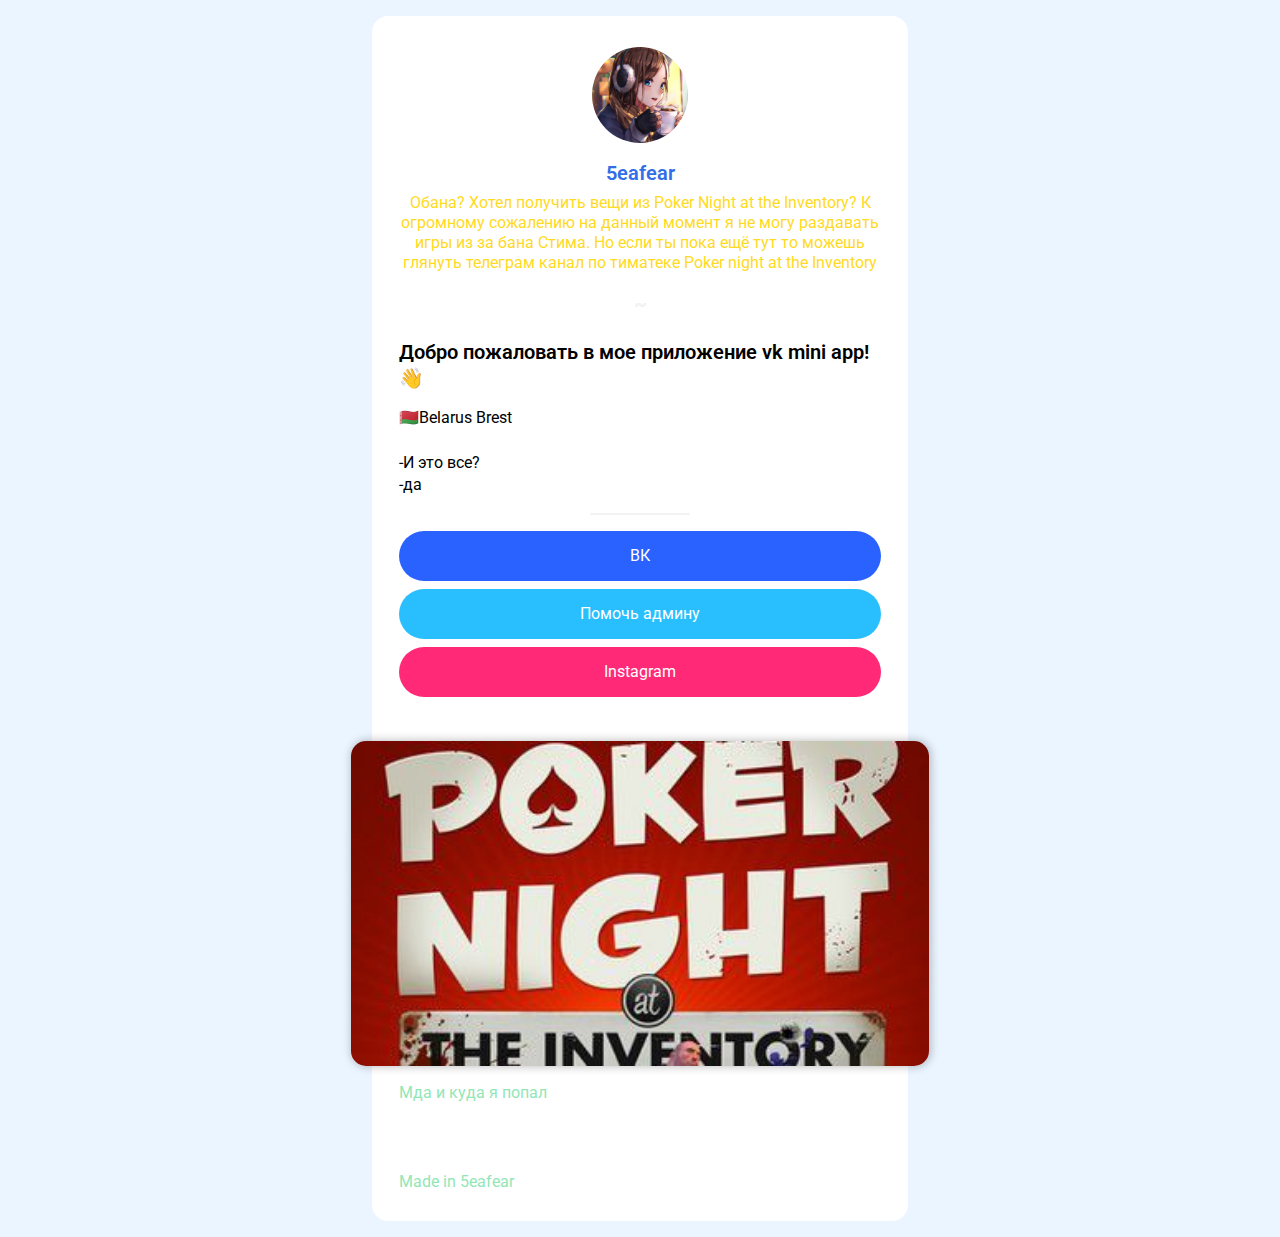
<file: index.html>
<!DOCTYPE html>
<!-- saved from url=(0131)file:///C:/Users/%D0%90%D0%B4%D0%BC%D0%B8%D0%BD%D0%B8%D1%81%D1%82%D1%80%D0%B0%D1%82%D0%BE%D1%80/Desktop/linkmenu.co/iTLqbfiBeu.html -->
<html lang="en"><head><meta http-equiv="Content-Type" content="text/html; charset=UTF-8">  <meta name="viewport" content="width=device-width, initial-scale=1"> <meta name="csrf-token" content="j33DEFwld7YcSpsZNbRXuVhKDZSTHuygePn3Dgqr"> <link href="5eafear_files/site.css" rel="stylesheet"> <script src="5eafear_files/site.js.Без&#32;названия" defer=""></script> <title>5eafear</title> <meta name="description" content="Я"> <style> html { background-color: #ebf5ff; } #content { background-color: #FFFFFF; border-radius: 16px; } @media only screen and (min-width: 600px) { .bgpadding { padding: 1.2rem !important; } } @media only screen and (max-width: 600px) { .bgpadding { padding: 0.5rem !important; } } </style> <!-- Yandex Native Ads -->
<script>window.yaContextCb=window.yaContextCb||[]</script>
<script src="https://yandex.ru/ads/system/context.js" async></script>
 </head> <body class="p-2"> <div class="container" id="content"> <div class="m-2 bgpadding">  <form method="POST" name="siteform" action="https://linkmenu.co/iTLqbfiBeu/form"> <input type="hidden" name="_token" value="j33DEFwld7YcSpsZNbRXuVhKDZSTHuygePn3Dgqr">   <div class="siteblock bio"> <div class="py-3"> <div class="has-text-centered"> <figure class="image is-96x96 is-inline-block">  <img class="is-rounded" src="5eafear_files/rftYrJJkdSHK4cWYwlKYdas09O4ibw1JPO1Lnf0H.jpg" style=" ">  </figure> </div> <h1 class="title is-size-5 has-text-centered mt-3" style=" margin-bottom: 0; color: #326ee7; "> 5eafear </h1> <p class="subtitle is-size-6 has-text-centered mt-2" style=" color: #ffda24; "> Обана? Хотел получить вещи из Poker Night at the Inventory? К огромному сожалению на данный момент я не могу раздавать игры из за бана Стима. Но если ты пока ещё тут то можешь глянуть телеграм канал по тиматеке Poker night at the Inventory </p> </div> </div>                         <div class="siteblock divider">     <div class="title is-size-5 my-2 has-text-centered" style=" font-weight: bold; margin: auto; color: #f2f2f2; ">~</div>  </div>              <div class="siteblock header"> <h1 class="title is-size-5 mt-5 mb-4" style=" line-height: 1.3; color: #000000; text-align: left; "> Добро пожаловать в мое приложение vk mini app! 👋 </h1> </div>                    <div class="siteblock text"> <div class="content my-2" style=" line-height: 1.4; color: #000000; text-align: left; "> 🇧🇾Belarus Brest<br>
<br>
 -И это все?<br>
  -да </div> </div>                       <div class="siteblock divider">   <hr class="my-4" style=" margin: auto; width: 100px; background: #f2f2f2; border-radius: 100px; ">    </div>                  <div class="siteblock btn"> <div class="my-2 has-text-centered"> <a data-animation="ripple" href="https://vk.com/5eafear" class="button is-white is-fullwidth " style=" -webkit-tap-highlight-color: transparent; white-space: normal; height: 100%; min-height: 50px; padding-left: 30px; padding-right: 30px; border-radius: 50px; background: #2962FF; color: #FFFFFF; "> <span style=""> ВК </span> </a> </div> </div>                   <div class="siteblock btn"> <div class="my-2 has-text-centered"> <a data-animation="ripple" href="https://filup.ru/peklama" class="button is-white is-fullwidth " style=" -webkit-tap-highlight-color: transparent; white-space: normal; height: 100%; min-height: 50px; padding-left: 30px; padding-right: 30px; border-radius: 50px; background: #29bfff; color: #FFFFFF; "> <span style=""> Помочь админу </span> </a> </div> </div>                   <div class="siteblock btn"> <div class="my-2 has-text-centered"> <a data-animation="ripple" href="https://instagram.com/5eafear" class="button is-white is-fullwidth " style=" -webkit-tap-highlight-color: transparent; white-space: normal; height: 100%; min-height: 50px; padding-left: 30px; padding-right: 30px; border-radius: 50px; background: #ff2977; color: #FFFFFF; "> <span style=""> Instagram </span> </a> </div> </div>                     <div class="siteblock divider"> <div style=" height: 20px; "></div> </div>                <div class="siteblock img"> <div class="has-text-centered my-4 image-full"> <figure class="image is-16by9">  <img src="5eafear_files/ycrCkMQbG7FUKhmd8OGlIxgtRddVRMipmN6PXcCz.jpg" style=" border-radius: 15px; ">  </figure> </div> </div>                  <div class="siteblock text"> <div class="content my-2" style=" line-height: 1.4; color: #93e6b6; text-align: left; "> Мда и куда я попал<br>
<br>
<br>
<br>
      Made in 5eafear </div> </div>                </form> </div> 

 </div></body></html>
</file>
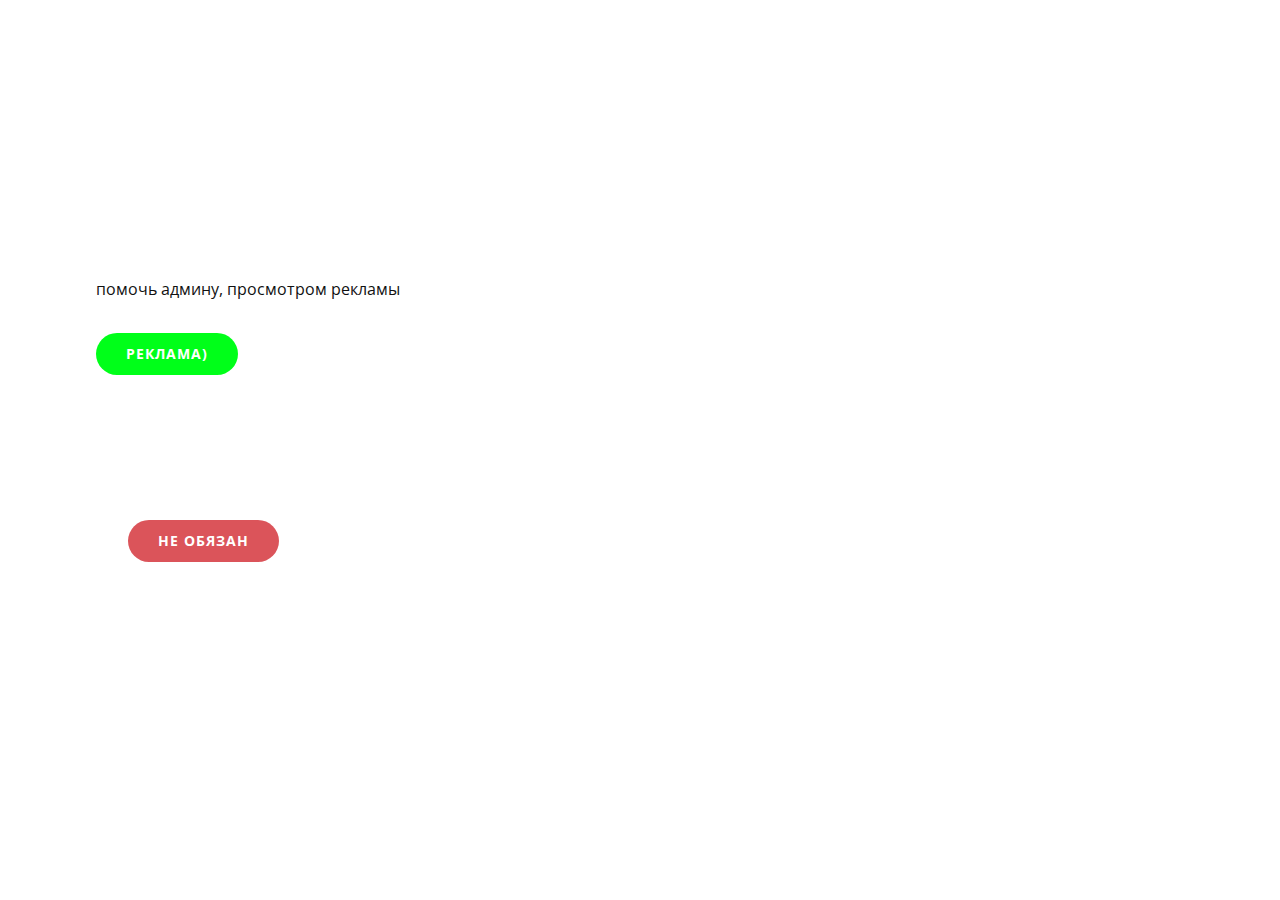
<file: peklama.html>
<!DOCTYPE html>
<html style="font-size: 16px;">
  <head>
<!-- Yandex Native Ads -->
<script>window.yaContextCb=window.yaContextCb||[]</script>
<script src="https://yandex.ru/ads/system/context.js" async></script>





    <meta name="viewport" content="width=device-width, initial-scale=1.0">
    <meta charset="utf-8">
    <meta name="keywords" content="">
    <meta name="description" content="">
    <title>peklama</title>
    <link rel="stylesheet" href="nicepage.css" media="screen">
<link rel="stylesheet" href="peklama.css" media="screen">
    <script class="u-script" type="text/javascript" src="jquery.js" defer=""></script>
    <script class="u-script" type="text/javascript" src="nicepage.js" defer=""></script>
    <meta name="generator" content="Nicepage 4.11.3, nicepage.com">
    <link id="u-theme-google-font" rel="stylesheet" href="https://fonts.googleapis.com/css?family=Roboto:100,100i,300,300i,400,400i,500,500i,700,700i,900,900i|Open+Sans:300,300i,400,400i,500,500i,600,600i,700,700i,800,800i">
    
    
    <script type="application/ld+json">{
		"@context": "http://schema.org",
		"@type": "Organization",
		"name": ""
}</script>
    <meta name="theme-color" content="#478ac9">
    <meta property="og:title" content="peklama">
    <meta property="og:type" content="website">
  </head>
  <body class="u-body u-xl-mode">
    <section class="u-clearfix u-section-1" id="sec-22f2">
      <div class="u-clearfix u-sheet u-sheet-1">
        <p class="u-text u-text-1">помочь админу, просмотром рекламы</p>
        <a href="https://filup.ru/peklama" class="u-border-none u-btn u-btn-round u-button-style u-custom-color-1 u-hover-custom-color-1 u-radius-50 u-text-body-alt-color u-btn-1">Реклама)</a>
        <a href="https://filup.ru" class="u-border-none u-btn u-btn-round u-button-style u-hover-palette-2-base u-palette-2-base u-radius-50 u-btn-2">Не обязан</a>

        <!-- Yandex Native Ads C-A-1763727-1 -->
<div id="id-C-A-1763727-1"></div>
<script>window.yaContextCb.push(()=>{
  Ya.Context.AdvManager.renderWidget({
    renderTo: 'id-C-A-1763727-1',
    blockId: 'C-A-1763727-1'
  })
})</script>

      </div>
    </section>
  </body>
</html>
</file>
<file: 5eafear_files/site.css>
@import url(https://fonts.googleapis.com/css2?family=Roboto:ital,wght@0,100;0,300;0,400;0,500;0,700;1,100;1,300;1,400;1,500;1,700&display=swap);
@charset "UTF-8";
/*! bulma.io v0.9.3 | MIT License | github.com/jgthms/bulma */
/* Bulma Utilities */
.pagination-previous,
.pagination-next,
.pagination-link,
.pagination-ellipsis, .file-cta,
.file-name, .select select, .textarea, .input, .button {
  -moz-appearance: none;
  -webkit-appearance: none;
  align-items: center;
  border: 1px solid transparent;
  border-radius: 4px;
  box-shadow: none;
  display: inline-flex;
  font-size: 1rem;
  height: 2.5em;
  justify-content: flex-start;
  line-height: 1.5;
  padding-bottom: calc(0.5em - 1px);
  padding-left: calc(0.75em - 1px);
  padding-right: calc(0.75em - 1px);
  padding-top: calc(0.5em - 1px);
  position: relative;
  vertical-align: top;
}
.pagination-previous:focus,
.pagination-next:focus,
.pagination-link:focus,
.pagination-ellipsis:focus, .file-cta:focus,
.file-name:focus, .select select:focus, .textarea:focus, .input:focus, .button:focus, .is-focused.pagination-previous,
.is-focused.pagination-next,
.is-focused.pagination-link,
.is-focused.pagination-ellipsis, .is-focused.file-cta,
.is-focused.file-name, .select select.is-focused, .is-focused.textarea, .is-focused.input, .is-focused.button, .pagination-previous:active,
.pagination-next:active,
.pagination-link:active,
.pagination-ellipsis:active, .file-cta:active,
.file-name:active, .select select:active, .textarea:active, .input:active, .button:active, .is-active.pagination-previous,
.is-active.pagination-next,
.is-active.pagination-link,
.is-active.pagination-ellipsis, .is-active.file-cta,
.is-active.file-name, .select select.is-active, .is-active.textarea, .is-active.input, .is-active.button {
  outline: none;
}
[disabled].pagination-previous,
[disabled].pagination-next,
[disabled].pagination-link,
[disabled].pagination-ellipsis, [disabled].file-cta,
[disabled].file-name, .select select[disabled], [disabled].textarea, [disabled].input, [disabled].button, fieldset[disabled] .pagination-previous,
fieldset[disabled] .pagination-next,
fieldset[disabled] .pagination-link,
fieldset[disabled] .pagination-ellipsis, fieldset[disabled] .file-cta,
fieldset[disabled] .file-name, fieldset[disabled] .select select, .select fieldset[disabled] select, fieldset[disabled] .textarea, fieldset[disabled] .input, fieldset[disabled] .button {
  cursor: not-allowed;
}

.is-unselectable, .tabs, .pagination-previous,
.pagination-next,
.pagination-link,
.pagination-ellipsis, .breadcrumb, .file, .button {
  -webkit-touch-callout: none;
  -webkit-user-select: none;
  -moz-user-select: none;
  -ms-user-select: none;
  user-select: none;
}

.navbar-link:not(.is-arrowless)::after, .select:not(.is-multiple):not(.is-loading)::after {
  border: 3px solid transparent;
  border-radius: 2px;
  border-right: 0;
  border-top: 0;
  content: " ";
  display: block;
  height: 0.625em;
  margin-top: -0.4375em;
  pointer-events: none;
  position: absolute;
  top: 50%;
  transform: rotate(-45deg);
  transform-origin: center;
  width: 0.625em;
}

.tabs:not(:last-child), .pagination:not(:last-child), .message:not(:last-child), .level:not(:last-child), .breadcrumb:not(:last-child), .block:not(:last-child), .title:not(:last-child),
.subtitle:not(:last-child), .table-container:not(:last-child), .table:not(:last-child), .progress:not(:last-child), .notification:not(:last-child), .content:not(:last-child), .box:not(:last-child) {
  margin-bottom: 1.5rem;
}

.modal-close, .delete {
  -webkit-touch-callout: none;
  -webkit-user-select: none;
  -moz-user-select: none;
  -ms-user-select: none;
  user-select: none;
  -moz-appearance: none;
  -webkit-appearance: none;
  background-color: rgba(10, 10, 10, 0.2);
  border: none;
  border-radius: 9999px;
  cursor: pointer;
  pointer-events: auto;
  display: inline-block;
  flex-grow: 0;
  flex-shrink: 0;
  font-size: 0;
  height: 20px;
  max-height: 20px;
  max-width: 20px;
  min-height: 20px;
  min-width: 20px;
  outline: none;
  position: relative;
  vertical-align: top;
  width: 20px;
}
.modal-close::before, .delete::before, .modal-close::after, .delete::after {
  background-color: white;
  content: "";
  display: block;
  left: 50%;
  position: absolute;
  top: 50%;
  transform: translateX(-50%) translateY(-50%) rotate(45deg);
  transform-origin: center center;
}
.modal-close::before, .delete::before {
  height: 2px;
  width: 50%;
}
.modal-close::after, .delete::after {
  height: 50%;
  width: 2px;
}
.modal-close:hover, .delete:hover, .modal-close:focus, .delete:focus {
  background-color: rgba(10, 10, 10, 0.3);
}
.modal-close:active, .delete:active {
  background-color: rgba(10, 10, 10, 0.4);
}
.is-small.modal-close, .is-small.delete {
  height: 16px;
  max-height: 16px;
  max-width: 16px;
  min-height: 16px;
  min-width: 16px;
  width: 16px;
}
.is-medium.modal-close, .is-medium.delete {
  height: 24px;
  max-height: 24px;
  max-width: 24px;
  min-height: 24px;
  min-width: 24px;
  width: 24px;
}
.is-large.modal-close, .is-large.delete {
  height: 32px;
  max-height: 32px;
  max-width: 32px;
  min-height: 32px;
  min-width: 32px;
  width: 32px;
}

.control.is-loading::after, .select.is-loading::after, .loader, .button.is-loading::after {
  -webkit-animation: spinAround 500ms infinite linear;
          animation: spinAround 500ms infinite linear;
  border: 2px solid #dbdbdb;
  border-radius: 9999px;
  border-right-color: transparent;
  border-top-color: transparent;
  content: "";
  display: block;
  height: 1em;
  position: relative;
  width: 1em;
}

.hero-video, .is-overlay, .modal-background, .modal, .image.is-square img,
.image.is-square .has-ratio, .image.is-1by1 img,
.image.is-1by1 .has-ratio, .image.is-5by4 img,
.image.is-5by4 .has-ratio, .image.is-4by3 img,
.image.is-4by3 .has-ratio, .image.is-3by2 img,
.image.is-3by2 .has-ratio, .image.is-5by3 img,
.image.is-5by3 .has-ratio, .image.is-16by9 img,
.image.is-16by9 .has-ratio, .image.is-2by1 img,
.image.is-2by1 .has-ratio, .image.is-3by1 img,
.image.is-3by1 .has-ratio, .image.is-4by5 img,
.image.is-4by5 .has-ratio, .image.is-3by4 img,
.image.is-3by4 .has-ratio, .image.is-2by3 img,
.image.is-2by3 .has-ratio, .image.is-3by5 img,
.image.is-3by5 .has-ratio, .image.is-9by16 img,
.image.is-9by16 .has-ratio, .image.is-1by2 img,
.image.is-1by2 .has-ratio, .image.is-1by3 img,
.image.is-1by3 .has-ratio {
  bottom: 0;
  left: 0;
  position: absolute;
  right: 0;
  top: 0;
}

.navbar-burger {
  -moz-appearance: none;
  -webkit-appearance: none;
  appearance: none;
  background: none;
  border: none;
  color: currentColor;
  font-family: inherit;
  font-size: 1em;
  margin: 0;
  padding: 0;
}

/* Bulma Base */
/*! minireset.css v0.0.6 | MIT License | github.com/jgthms/minireset.css */
html,
body,
p,
ol,
ul,
li,
dl,
dt,
dd,
blockquote,
figure,
fieldset,
legend,
textarea,
pre,
iframe,
hr,
h1,
h2,
h3,
h4,
h5,
h6 {
  margin: 0;
  padding: 0;
}

h1,
h2,
h3,
h4,
h5,
h6 {
  font-size: 100%;
  font-weight: normal;
}

ul {
  list-style: none;
}

button,
input,
select,
textarea {
  margin: 0;
}

html {
  box-sizing: border-box;
}

*, *::before, *::after {
  box-sizing: inherit;
}

img,
video {
  height: auto;
  max-width: 100%;
}

iframe {
  border: 0;
}

table {
  border-collapse: collapse;
  border-spacing: 0;
}

td,
th {
  padding: 0;
}
td:not([align]),
th:not([align]) {
  text-align: inherit;
}

html {
  background-color: white;
  font-size: 16px;
  -moz-osx-font-smoothing: grayscale;
  -webkit-font-smoothing: antialiased;
  min-width: 300px;
  overflow-x: hidden;
  overflow-y: scroll;
  text-rendering: optimizeLegibility;
  -webkit-text-size-adjust: 100%;
     -moz-text-size-adjust: 100%;
          text-size-adjust: 100%;
}

article,
aside,
figure,
footer,
header,
hgroup,
section {
  display: block;
}

body,
button,
input,
optgroup,
select,
textarea {
  font-family: BlinkMacSystemFont, -apple-system, "Segoe UI", "Roboto", "Oxygen", "Ubuntu", "Cantarell", "Fira Sans", "Droid Sans", "Helvetica Neue", "Helvetica", "Arial", sans-serif;
}

code,
pre {
  -moz-osx-font-smoothing: auto;
  -webkit-font-smoothing: auto;
  font-family: monospace;
}

body {
  color: #4a4a4a;
  font-size: 1em;
  font-weight: 400;
  line-height: 1.5;
}

a {
  color: #485fc7;
  cursor: pointer;
  text-decoration: none;
}
a strong {
  color: currentColor;
}
a:hover {
  color: #363636;
}

code {
  background-color: whitesmoke;
  color: #da1039;
  font-size: 0.875em;
  font-weight: normal;
  padding: 0.25em 0.5em 0.25em;
}

hr {
  background-color: whitesmoke;
  border: none;
  display: block;
  height: 2px;
  margin: 1.5rem 0;
}

img {
  height: auto;
  max-width: 100%;
}

input[type=checkbox],
input[type=radio] {
  vertical-align: baseline;
}

small {
  font-size: 0.875em;
}

span {
  font-style: inherit;
  font-weight: inherit;
}

strong {
  color: #363636;
  font-weight: 700;
}

fieldset {
  border: none;
}

pre {
  -webkit-overflow-scrolling: touch;
  background-color: whitesmoke;
  color: #4a4a4a;
  font-size: 0.875em;
  overflow-x: auto;
  padding: 1.25rem 1.5rem;
  white-space: pre;
  word-wrap: normal;
}
pre code {
  background-color: transparent;
  color: currentColor;
  font-size: 1em;
  padding: 0;
}

table td,
table th {
  vertical-align: top;
}
table td:not([align]),
table th:not([align]) {
  text-align: inherit;
}
table th {
  color: #363636;
}

@-webkit-keyframes spinAround {
  from {
    transform: rotate(0deg);
  }
  to {
    transform: rotate(359deg);
  }
}

@keyframes spinAround {
  from {
    transform: rotate(0deg);
  }
  to {
    transform: rotate(359deg);
  }
}
/* Bulma Elements */
.box {
  background-color: white;
  border-radius: 6px;
  box-shadow: 0 0.5em 1em -0.125em rgba(10, 10, 10, 0.1), 0 0px 0 1px rgba(10, 10, 10, 0.02);
  color: #4a4a4a;
  display: block;
  padding: 1.25rem;
}

a.box:hover, a.box:focus {
  box-shadow: 0 0.5em 1em -0.125em rgba(10, 10, 10, 0.1), 0 0 0 1px #485fc7;
}
a.box:active {
  box-shadow: inset 0 1px 2px rgba(10, 10, 10, 0.2), 0 0 0 1px #485fc7;
}

.button {
  background-color: white;
  border-color: #dbdbdb;
  border-width: 1px;
  color: #363636;
  cursor: pointer;
  justify-content: center;
  padding-bottom: calc(0.5em - 1px);
  padding-left: 1em;
  padding-right: 1em;
  padding-top: calc(0.5em - 1px);
  text-align: center;
  white-space: nowrap;
}
.button strong {
  color: inherit;
}
.button .icon, .button .icon.is-small, .button .icon.is-medium, .button .icon.is-large {
  height: 1.5em;
  width: 1.5em;
}
.button .icon:first-child:not(:last-child) {
  margin-left: calc(-0.5em - 1px);
  margin-right: 0.25em;
}
.button .icon:last-child:not(:first-child) {
  margin-left: 0.25em;
  margin-right: calc(-0.5em - 1px);
}
.button .icon:first-child:last-child {
  margin-left: calc(-0.5em - 1px);
  margin-right: calc(-0.5em - 1px);
}
.button:hover, .button.is-hovered {
  border-color: #b5b5b5;
  color: #363636;
}
.button:focus, .button.is-focused {
  border-color: #485fc7;
  color: #363636;
}
.button:focus:not(:active), .button.is-focused:not(:active) {
  box-shadow: 0 0 0 0.125em rgba(72, 95, 199, 0.25);
}
.button:active, .button.is-active {
  border-color: #4a4a4a;
  color: #363636;
}
.button.is-text {
  background-color: transparent;
  border-color: transparent;
  color: #4a4a4a;
  text-decoration: underline;
}
.button.is-text:hover, .button.is-text.is-hovered, .button.is-text:focus, .button.is-text.is-focused {
  background-color: whitesmoke;
  color: #363636;
}
.button.is-text:active, .button.is-text.is-active {
  background-color: #e8e8e8;
  color: #363636;
}
.button.is-text[disabled], fieldset[disabled] .button.is-text {
  background-color: transparent;
  border-color: transparent;
  box-shadow: none;
}
.button.is-ghost {
  background: none;
  border-color: transparent;
  color: #485fc7;
  text-decoration: none;
}
.button.is-ghost:hover, .button.is-ghost.is-hovered {
  color: #485fc7;
  text-decoration: underline;
}
.button.is-white {
  background-color: white;
  border-color: transparent;
  color: #0a0a0a;
}
.button.is-white:hover, .button.is-white.is-hovered {
  background-color: #f9f9f9;
  border-color: transparent;
  color: #0a0a0a;
}
.button.is-white:focus, .button.is-white.is-focused {
  border-color: transparent;
  color: #0a0a0a;
}
.button.is-white:focus:not(:active), .button.is-white.is-focused:not(:active) {
  box-shadow: 0 0 0 0.125em rgba(255, 255, 255, 0.25);
}
.button.is-white:active, .button.is-white.is-active {
  background-color: #f2f2f2;
  border-color: transparent;
  color: #0a0a0a;
}
.button.is-white[disabled], fieldset[disabled] .button.is-white {
  background-color: white;
  border-color: transparent;
  box-shadow: none;
}
.button.is-white.is-inverted {
  background-color: #0a0a0a;
  color: white;
}
.button.is-white.is-inverted:hover, .button.is-white.is-inverted.is-hovered {
  background-color: black;
}
.button.is-white.is-inverted[disabled], fieldset[disabled] .button.is-white.is-inverted {
  background-color: #0a0a0a;
  border-color: transparent;
  box-shadow: none;
  color: white;
}
.button.is-white.is-loading::after {
  border-color: transparent transparent #0a0a0a #0a0a0a !important;
}
.button.is-white.is-outlined {
  background-color: transparent;
  border-color: white;
  color: white;
}
.button.is-white.is-outlined:hover, .button.is-white.is-outlined.is-hovered, .button.is-white.is-outlined:focus, .button.is-white.is-outlined.is-focused {
  background-color: white;
  border-color: white;
  color: #0a0a0a;
}
.button.is-white.is-outlined.is-loading::after {
  border-color: transparent transparent white white !important;
}
.button.is-white.is-outlined.is-loading:hover::after, .button.is-white.is-outlined.is-loading.is-hovered::after, .button.is-white.is-outlined.is-loading:focus::after, .button.is-white.is-outlined.is-loading.is-focused::after {
  border-color: transparent transparent #0a0a0a #0a0a0a !important;
}
.button.is-white.is-outlined[disabled], fieldset[disabled] .button.is-white.is-outlined {
  background-color: transparent;
  border-color: white;
  box-shadow: none;
  color: white;
}
.button.is-white.is-inverted.is-outlined {
  background-color: transparent;
  border-color: #0a0a0a;
  color: #0a0a0a;
}
.button.is-white.is-inverted.is-outlined:hover, .button.is-white.is-inverted.is-outlined.is-hovered, .button.is-white.is-inverted.is-outlined:focus, .button.is-white.is-inverted.is-outlined.is-focused {
  background-color: #0a0a0a;
  color: white;
}
.button.is-white.is-inverted.is-outlined.is-loading:hover::after, .button.is-white.is-inverted.is-outlined.is-loading.is-hovered::after, .button.is-white.is-inverted.is-outlined.is-loading:focus::after, .button.is-white.is-inverted.is-outlined.is-loading.is-focused::after {
  border-color: transparent transparent white white !important;
}
.button.is-white.is-inverted.is-outlined[disabled], fieldset[disabled] .button.is-white.is-inverted.is-outlined {
  background-color: transparent;
  border-color: #0a0a0a;
  box-shadow: none;
  color: #0a0a0a;
}
.button.is-black {
  background-color: #0a0a0a;
  border-color: transparent;
  color: white;
}
.button.is-black:hover, .button.is-black.is-hovered {
  background-color: #040404;
  border-color: transparent;
  color: white;
}
.button.is-black:focus, .button.is-black.is-focused {
  border-color: transparent;
  color: white;
}
.button.is-black:focus:not(:active), .button.is-black.is-focused:not(:active) {
  box-shadow: 0 0 0 0.125em rgba(10, 10, 10, 0.25);
}
.button.is-black:active, .button.is-black.is-active {
  background-color: black;
  border-color: transparent;
  color: white;
}
.button.is-black[disabled], fieldset[disabled] .button.is-black {
  background-color: #0a0a0a;
  border-color: transparent;
  box-shadow: none;
}
.button.is-black.is-inverted {
  background-color: white;
  color: #0a0a0a;
}
.button.is-black.is-inverted:hover, .button.is-black.is-inverted.is-hovered {
  background-color: #f2f2f2;
}
.button.is-black.is-inverted[disabled], fieldset[disabled] .button.is-black.is-inverted {
  background-color: white;
  border-color: transparent;
  box-shadow: none;
  color: #0a0a0a;
}
.button.is-black.is-loading::after {
  border-color: transparent transparent white white !important;
}
.button.is-black.is-outlined {
  background-color: transparent;
  border-color: #0a0a0a;
  color: #0a0a0a;
}
.button.is-black.is-outlined:hover, .button.is-black.is-outlined.is-hovered, .button.is-black.is-outlined:focus, .button.is-black.is-outlined.is-focused {
  background-color: #0a0a0a;
  border-color: #0a0a0a;
  color: white;
}
.button.is-black.is-outlined.is-loading::after {
  border-color: transparent transparent #0a0a0a #0a0a0a !important;
}
.button.is-black.is-outlined.is-loading:hover::after, .button.is-black.is-outlined.is-loading.is-hovered::after, .button.is-black.is-outlined.is-loading:focus::after, .button.is-black.is-outlined.is-loading.is-focused::after {
  border-color: transparent transparent white white !important;
}
.button.is-black.is-outlined[disabled], fieldset[disabled] .button.is-black.is-outlined {
  background-color: transparent;
  border-color: #0a0a0a;
  box-shadow: none;
  color: #0a0a0a;
}
.button.is-black.is-inverted.is-outlined {
  background-color: transparent;
  border-color: white;
  color: white;
}
.button.is-black.is-inverted.is-outlined:hover, .button.is-black.is-inverted.is-outlined.is-hovered, .button.is-black.is-inverted.is-outlined:focus, .button.is-black.is-inverted.is-outlined.is-focused {
  background-color: white;
  color: #0a0a0a;
}
.button.is-black.is-inverted.is-outlined.is-loading:hover::after, .button.is-black.is-inverted.is-outlined.is-loading.is-hovered::after, .button.is-black.is-inverted.is-outlined.is-loading:focus::after, .button.is-black.is-inverted.is-outlined.is-loading.is-focused::after {
  border-color: transparent transparent #0a0a0a #0a0a0a !important;
}
.button.is-black.is-inverted.is-outlined[disabled], fieldset[disabled] .button.is-black.is-inverted.is-outlined {
  background-color: transparent;
  border-color: white;
  box-shadow: none;
  color: white;
}
.button.is-light {
  background-color: whitesmoke;
  border-color: transparent;
  color: rgba(0, 0, 0, 0.7);
}
.button.is-light:hover, .button.is-light.is-hovered {
  background-color: #eeeeee;
  border-color: transparent;
  color: rgba(0, 0, 0, 0.7);
}
.button.is-light:focus, .button.is-light.is-focused {
  border-color: transparent;
  color: rgba(0, 0, 0, 0.7);
}
.button.is-light:focus:not(:active), .button.is-light.is-focused:not(:active) {
  box-shadow: 0 0 0 0.125em rgba(245, 245, 245, 0.25);
}
.button.is-light:active, .button.is-light.is-active {
  background-color: #e8e8e8;
  border-color: transparent;
  color: rgba(0, 0, 0, 0.7);
}
.button.is-light[disabled], fieldset[disabled] .button.is-light {
  background-color: whitesmoke;
  border-color: transparent;
  box-shadow: none;
}
.button.is-light.is-inverted {
  background-color: rgba(0, 0, 0, 0.7);
  color: whitesmoke;
}
.button.is-light.is-inverted:hover, .button.is-light.is-inverted.is-hovered {
  background-color: rgba(0, 0, 0, 0.7);
}
.button.is-light.is-inverted[disabled], fieldset[disabled] .button.is-light.is-inverted {
  background-color: rgba(0, 0, 0, 0.7);
  border-color: transparent;
  box-shadow: none;
  color: whitesmoke;
}
.button.is-light.is-loading::after {
  border-color: transparent transparent rgba(0, 0, 0, 0.7) rgba(0, 0, 0, 0.7) !important;
}
.button.is-light.is-outlined {
  background-color: transparent;
  border-color: whitesmoke;
  color: whitesmoke;
}
.button.is-light.is-outlined:hover, .button.is-light.is-outlined.is-hovered, .button.is-light.is-outlined:focus, .button.is-light.is-outlined.is-focused {
  background-color: whitesmoke;
  border-color: whitesmoke;
  color: rgba(0, 0, 0, 0.7);
}
.button.is-light.is-outlined.is-loading::after {
  border-color: transparent transparent whitesmoke whitesmoke !important;
}
.button.is-light.is-outlined.is-loading:hover::after, .button.is-light.is-outlined.is-loading.is-hovered::after, .button.is-light.is-outlined.is-loading:focus::after, .button.is-light.is-outlined.is-loading.is-focused::after {
  border-color: transparent transparent rgba(0, 0, 0, 0.7) rgba(0, 0, 0, 0.7) !important;
}
.button.is-light.is-outlined[disabled], fieldset[disabled] .button.is-light.is-outlined {
  background-color: transparent;
  border-color: whitesmoke;
  box-shadow: none;
  color: whitesmoke;
}
.button.is-light.is-inverted.is-outlined {
  background-color: transparent;
  border-color: rgba(0, 0, 0, 0.7);
  color: rgba(0, 0, 0, 0.7);
}
.button.is-light.is-inverted.is-outlined:hover, .button.is-light.is-inverted.is-outlined.is-hovered, .button.is-light.is-inverted.is-outlined:focus, .button.is-light.is-inverted.is-outlined.is-focused {
  background-color: rgba(0, 0, 0, 0.7);
  color: whitesmoke;
}
.button.is-light.is-inverted.is-outlined.is-loading:hover::after, .button.is-light.is-inverted.is-outlined.is-loading.is-hovered::after, .button.is-light.is-inverted.is-outlined.is-loading:focus::after, .button.is-light.is-inverted.is-outlined.is-loading.is-focused::after {
  border-color: transparent transparent whitesmoke whitesmoke !important;
}
.button.is-light.is-inverted.is-outlined[disabled], fieldset[disabled] .button.is-light.is-inverted.is-outlined {
  background-color: transparent;
  border-color: rgba(0, 0, 0, 0.7);
  box-shadow: none;
  color: rgba(0, 0, 0, 0.7);
}
.button.is-dark {
  background-color: #363636;
  border-color: transparent;
  color: #fff;
}
.button.is-dark:hover, .button.is-dark.is-hovered {
  background-color: #2f2f2f;
  border-color: transparent;
  color: #fff;
}
.button.is-dark:focus, .button.is-dark.is-focused {
  border-color: transparent;
  color: #fff;
}
.button.is-dark:focus:not(:active), .button.is-dark.is-focused:not(:active) {
  box-shadow: 0 0 0 0.125em rgba(54, 54, 54, 0.25);
}
.button.is-dark:active, .button.is-dark.is-active {
  background-color: #292929;
  border-color: transparent;
  color: #fff;
}
.button.is-dark[disabled], fieldset[disabled] .button.is-dark {
  background-color: #363636;
  border-color: transparent;
  box-shadow: none;
}
.button.is-dark.is-inverted {
  background-color: #fff;
  color: #363636;
}
.button.is-dark.is-inverted:hover, .button.is-dark.is-inverted.is-hovered {
  background-color: #f2f2f2;
}
.button.is-dark.is-inverted[disabled], fieldset[disabled] .button.is-dark.is-inverted {
  background-color: #fff;
  border-color: transparent;
  box-shadow: none;
  color: #363636;
}
.button.is-dark.is-loading::after {
  border-color: transparent transparent #fff #fff !important;
}
.button.is-dark.is-outlined {
  background-color: transparent;
  border-color: #363636;
  color: #363636;
}
.button.is-dark.is-outlined:hover, .button.is-dark.is-outlined.is-hovered, .button.is-dark.is-outlined:focus, .button.is-dark.is-outlined.is-focused {
  background-color: #363636;
  border-color: #363636;
  color: #fff;
}
.button.is-dark.is-outlined.is-loading::after {
  border-color: transparent transparent #363636 #363636 !important;
}
.button.is-dark.is-outlined.is-loading:hover::after, .button.is-dark.is-outlined.is-loading.is-hovered::after, .button.is-dark.is-outlined.is-loading:focus::after, .button.is-dark.is-outlined.is-loading.is-focused::after {
  border-color: transparent transparent #fff #fff !important;
}
.button.is-dark.is-outlined[disabled], fieldset[disabled] .button.is-dark.is-outlined {
  background-color: transparent;
  border-color: #363636;
  box-shadow: none;
  color: #363636;
}
.button.is-dark.is-inverted.is-outlined {
  background-color: transparent;
  border-color: #fff;
  color: #fff;
}
.button.is-dark.is-inverted.is-outlined:hover, .button.is-dark.is-inverted.is-outlined.is-hovered, .button.is-dark.is-inverted.is-outlined:focus, .button.is-dark.is-inverted.is-outlined.is-focused {
  background-color: #fff;
  color: #363636;
}
.button.is-dark.is-inverted.is-outlined.is-loading:hover::after, .button.is-dark.is-inverted.is-outlined.is-loading.is-hovered::after, .button.is-dark.is-inverted.is-outlined.is-loading:focus::after, .button.is-dark.is-inverted.is-outlined.is-loading.is-focused::after {
  border-color: transparent transparent #363636 #363636 !important;
}
.button.is-dark.is-inverted.is-outlined[disabled], fieldset[disabled] .button.is-dark.is-inverted.is-outlined {
  background-color: transparent;
  border-color: #fff;
  box-shadow: none;
  color: #fff;
}
.button.is-primary {
  background-color: #00d1b2;
  border-color: transparent;
  color: #fff;
}
.button.is-primary:hover, .button.is-primary.is-hovered {
  background-color: #00c4a7;
  border-color: transparent;
  color: #fff;
}
.button.is-primary:focus, .button.is-primary.is-focused {
  border-color: transparent;
  color: #fff;
}
.button.is-primary:focus:not(:active), .button.is-primary.is-focused:not(:active) {
  box-shadow: 0 0 0 0.125em rgba(0, 209, 178, 0.25);
}
.button.is-primary:active, .button.is-primary.is-active {
  background-color: #00b89c;
  border-color: transparent;
  color: #fff;
}
.button.is-primary[disabled], fieldset[disabled] .button.is-primary {
  background-color: #00d1b2;
  border-color: transparent;
  box-shadow: none;
}
.button.is-primary.is-inverted {
  background-color: #fff;
  color: #00d1b2;
}
.button.is-primary.is-inverted:hover, .button.is-primary.is-inverted.is-hovered {
  background-color: #f2f2f2;
}
.button.is-primary.is-inverted[disabled], fieldset[disabled] .button.is-primary.is-inverted {
  background-color: #fff;
  border-color: transparent;
  box-shadow: none;
  color: #00d1b2;
}
.button.is-primary.is-loading::after {
  border-color: transparent transparent #fff #fff !important;
}
.button.is-primary.is-outlined {
  background-color: transparent;
  border-color: #00d1b2;
  color: #00d1b2;
}
.button.is-primary.is-outlined:hover, .button.is-primary.is-outlined.is-hovered, .button.is-primary.is-outlined:focus, .button.is-primary.is-outlined.is-focused {
  background-color: #00d1b2;
  border-color: #00d1b2;
  color: #fff;
}
.button.is-primary.is-outlined.is-loading::after {
  border-color: transparent transparent #00d1b2 #00d1b2 !important;
}
.button.is-primary.is-outlined.is-loading:hover::after, .button.is-primary.is-outlined.is-loading.is-hovered::after, .button.is-primary.is-outlined.is-loading:focus::after, .button.is-primary.is-outlined.is-loading.is-focused::after {
  border-color: transparent transparent #fff #fff !important;
}
.button.is-primary.is-outlined[disabled], fieldset[disabled] .button.is-primary.is-outlined {
  background-color: transparent;
  border-color: #00d1b2;
  box-shadow: none;
  color: #00d1b2;
}
.button.is-primary.is-inverted.is-outlined {
  background-color: transparent;
  border-color: #fff;
  color: #fff;
}
.button.is-primary.is-inverted.is-outlined:hover, .button.is-primary.is-inverted.is-outlined.is-hovered, .button.is-primary.is-inverted.is-outlined:focus, .button.is-primary.is-inverted.is-outlined.is-focused {
  background-color: #fff;
  color: #00d1b2;
}
.button.is-primary.is-inverted.is-outlined.is-loading:hover::after, .button.is-primary.is-inverted.is-outlined.is-loading.is-hovered::after, .button.is-primary.is-inverted.is-outlined.is-loading:focus::after, .button.is-primary.is-inverted.is-outlined.is-loading.is-focused::after {
  border-color: transparent transparent #00d1b2 #00d1b2 !important;
}
.button.is-primary.is-inverted.is-outlined[disabled], fieldset[disabled] .button.is-primary.is-inverted.is-outlined {
  background-color: transparent;
  border-color: #fff;
  box-shadow: none;
  color: #fff;
}
.button.is-primary.is-light {
  background-color: #ebfffc;
  color: #00947e;
}
.button.is-primary.is-light:hover, .button.is-primary.is-light.is-hovered {
  background-color: #defffa;
  border-color: transparent;
  color: #00947e;
}
.button.is-primary.is-light:active, .button.is-primary.is-light.is-active {
  background-color: #d1fff8;
  border-color: transparent;
  color: #00947e;
}
.button.is-link {
  background-color: #485fc7;
  border-color: transparent;
  color: #fff;
}
.button.is-link:hover, .button.is-link.is-hovered {
  background-color: #3e56c4;
  border-color: transparent;
  color: #fff;
}
.button.is-link:focus, .button.is-link.is-focused {
  border-color: transparent;
  color: #fff;
}
.button.is-link:focus:not(:active), .button.is-link.is-focused:not(:active) {
  box-shadow: 0 0 0 0.125em rgba(72, 95, 199, 0.25);
}
.button.is-link:active, .button.is-link.is-active {
  background-color: #3a51bb;
  border-color: transparent;
  color: #fff;
}
.button.is-link[disabled], fieldset[disabled] .button.is-link {
  background-color: #485fc7;
  border-color: transparent;
  box-shadow: none;
}
.button.is-link.is-inverted {
  background-color: #fff;
  color: #485fc7;
}
.button.is-link.is-inverted:hover, .button.is-link.is-inverted.is-hovered {
  background-color: #f2f2f2;
}
.button.is-link.is-inverted[disabled], fieldset[disabled] .button.is-link.is-inverted {
  background-color: #fff;
  border-color: transparent;
  box-shadow: none;
  color: #485fc7;
}
.button.is-link.is-loading::after {
  border-color: transparent transparent #fff #fff !important;
}
.button.is-link.is-outlined {
  background-color: transparent;
  border-color: #485fc7;
  color: #485fc7;
}
.button.is-link.is-outlined:hover, .button.is-link.is-outlined.is-hovered, .button.is-link.is-outlined:focus, .button.is-link.is-outlined.is-focused {
  background-color: #485fc7;
  border-color: #485fc7;
  color: #fff;
}
.button.is-link.is-outlined.is-loading::after {
  border-color: transparent transparent #485fc7 #485fc7 !important;
}
.button.is-link.is-outlined.is-loading:hover::after, .button.is-link.is-outlined.is-loading.is-hovered::after, .button.is-link.is-outlined.is-loading:focus::after, .button.is-link.is-outlined.is-loading.is-focused::after {
  border-color: transparent transparent #fff #fff !important;
}
.button.is-link.is-outlined[disabled], fieldset[disabled] .button.is-link.is-outlined {
  background-color: transparent;
  border-color: #485fc7;
  box-shadow: none;
  color: #485fc7;
}
.button.is-link.is-inverted.is-outlined {
  background-color: transparent;
  border-color: #fff;
  color: #fff;
}
.button.is-link.is-inverted.is-outlined:hover, .button.is-link.is-inverted.is-outlined.is-hovered, .button.is-link.is-inverted.is-outlined:focus, .button.is-link.is-inverted.is-outlined.is-focused {
  background-color: #fff;
  color: #485fc7;
}
.button.is-link.is-inverted.is-outlined.is-loading:hover::after, .button.is-link.is-inverted.is-outlined.is-loading.is-hovered::after, .button.is-link.is-inverted.is-outlined.is-loading:focus::after, .button.is-link.is-inverted.is-outlined.is-loading.is-focused::after {
  border-color: transparent transparent #485fc7 #485fc7 !important;
}
.button.is-link.is-inverted.is-outlined[disabled], fieldset[disabled] .button.is-link.is-inverted.is-outlined {
  background-color: transparent;
  border-color: #fff;
  box-shadow: none;
  color: #fff;
}
.button.is-link.is-light {
  background-color: #eff1fa;
  color: #3850b7;
}
.button.is-link.is-light:hover, .button.is-link.is-light.is-hovered {
  background-color: #e6e9f7;
  border-color: transparent;
  color: #3850b7;
}
.button.is-link.is-light:active, .button.is-link.is-light.is-active {
  background-color: #dce0f4;
  border-color: transparent;
  color: #3850b7;
}
.button.is-info {
  background-color: #3e8ed0;
  border-color: transparent;
  color: #fff;
}
.button.is-info:hover, .button.is-info.is-hovered {
  background-color: #3488ce;
  border-color: transparent;
  color: #fff;
}
.button.is-info:focus, .button.is-info.is-focused {
  border-color: transparent;
  color: #fff;
}
.button.is-info:focus:not(:active), .button.is-info.is-focused:not(:active) {
  box-shadow: 0 0 0 0.125em rgba(62, 142, 208, 0.25);
}
.button.is-info:active, .button.is-info.is-active {
  background-color: #3082c5;
  border-color: transparent;
  color: #fff;
}
.button.is-info[disabled], fieldset[disabled] .button.is-info {
  background-color: #3e8ed0;
  border-color: transparent;
  box-shadow: none;
}
.button.is-info.is-inverted {
  background-color: #fff;
  color: #3e8ed0;
}
.button.is-info.is-inverted:hover, .button.is-info.is-inverted.is-hovered {
  background-color: #f2f2f2;
}
.button.is-info.is-inverted[disabled], fieldset[disabled] .button.is-info.is-inverted {
  background-color: #fff;
  border-color: transparent;
  box-shadow: none;
  color: #3e8ed0;
}
.button.is-info.is-loading::after {
  border-color: transparent transparent #fff #fff !important;
}
.button.is-info.is-outlined {
  background-color: transparent;
  border-color: #3e8ed0;
  color: #3e8ed0;
}
.button.is-info.is-outlined:hover, .button.is-info.is-outlined.is-hovered, .button.is-info.is-outlined:focus, .button.is-info.is-outlined.is-focused {
  background-color: #3e8ed0;
  border-color: #3e8ed0;
  color: #fff;
}
.button.is-info.is-outlined.is-loading::after {
  border-color: transparent transparent #3e8ed0 #3e8ed0 !important;
}
.button.is-info.is-outlined.is-loading:hover::after, .button.is-info.is-outlined.is-loading.is-hovered::after, .button.is-info.is-outlined.is-loading:focus::after, .button.is-info.is-outlined.is-loading.is-focused::after {
  border-color: transparent transparent #fff #fff !important;
}
.button.is-info.is-outlined[disabled], fieldset[disabled] .button.is-info.is-outlined {
  background-color: transparent;
  border-color: #3e8ed0;
  box-shadow: none;
  color: #3e8ed0;
}
.button.is-info.is-inverted.is-outlined {
  background-color: transparent;
  border-color: #fff;
  color: #fff;
}
.button.is-info.is-inverted.is-outlined:hover, .button.is-info.is-inverted.is-outlined.is-hovered, .button.is-info.is-inverted.is-outlined:focus, .button.is-info.is-inverted.is-outlined.is-focused {
  background-color: #fff;
  color: #3e8ed0;
}
.button.is-info.is-inverted.is-outlined.is-loading:hover::after, .button.is-info.is-inverted.is-outlined.is-loading.is-hovered::after, .button.is-info.is-inverted.is-outlined.is-loading:focus::after, .button.is-info.is-inverted.is-outlined.is-loading.is-focused::after {
  border-color: transparent transparent #3e8ed0 #3e8ed0 !important;
}
.button.is-info.is-inverted.is-outlined[disabled], fieldset[disabled] .button.is-info.is-inverted.is-outlined {
  background-color: transparent;
  border-color: #fff;
  box-shadow: none;
  color: #fff;
}
.button.is-info.is-light {
  background-color: #eff5fb;
  color: #296fa8;
}
.button.is-info.is-light:hover, .button.is-info.is-light.is-hovered {
  background-color: #e4eff9;
  border-color: transparent;
  color: #296fa8;
}
.button.is-info.is-light:active, .button.is-info.is-light.is-active {
  background-color: #dae9f6;
  border-color: transparent;
  color: #296fa8;
}
.button.is-success {
  background-color: #48c78e;
  border-color: transparent;
  color: #fff;
}
.button.is-success:hover, .button.is-success.is-hovered {
  background-color: #3ec487;
  border-color: transparent;
  color: #fff;
}
.button.is-success:focus, .button.is-success.is-focused {
  border-color: transparent;
  color: #fff;
}
.button.is-success:focus:not(:active), .button.is-success.is-focused:not(:active) {
  box-shadow: 0 0 0 0.125em rgba(72, 199, 142, 0.25);
}
.button.is-success:active, .button.is-success.is-active {
  background-color: #3abb81;
  border-color: transparent;
  color: #fff;
}
.button.is-success[disabled], fieldset[disabled] .button.is-success {
  background-color: #48c78e;
  border-color: transparent;
  box-shadow: none;
}
.button.is-success.is-inverted {
  background-color: #fff;
  color: #48c78e;
}
.button.is-success.is-inverted:hover, .button.is-success.is-inverted.is-hovered {
  background-color: #f2f2f2;
}
.button.is-success.is-inverted[disabled], fieldset[disabled] .button.is-success.is-inverted {
  background-color: #fff;
  border-color: transparent;
  box-shadow: none;
  color: #48c78e;
}
.button.is-success.is-loading::after {
  border-color: transparent transparent #fff #fff !important;
}
.button.is-success.is-outlined {
  background-color: transparent;
  border-color: #48c78e;
  color: #48c78e;
}
.button.is-success.is-outlined:hover, .button.is-success.is-outlined.is-hovered, .button.is-success.is-outlined:focus, .button.is-success.is-outlined.is-focused {
  background-color: #48c78e;
  border-color: #48c78e;
  color: #fff;
}
.button.is-success.is-outlined.is-loading::after {
  border-color: transparent transparent #48c78e #48c78e !important;
}
.button.is-success.is-outlined.is-loading:hover::after, .button.is-success.is-outlined.is-loading.is-hovered::after, .button.is-success.is-outlined.is-loading:focus::after, .button.is-success.is-outlined.is-loading.is-focused::after {
  border-color: transparent transparent #fff #fff !important;
}
.button.is-success.is-outlined[disabled], fieldset[disabled] .button.is-success.is-outlined {
  background-color: transparent;
  border-color: #48c78e;
  box-shadow: none;
  color: #48c78e;
}
.button.is-success.is-inverted.is-outlined {
  background-color: transparent;
  border-color: #fff;
  color: #fff;
}
.button.is-success.is-inverted.is-outlined:hover, .button.is-success.is-inverted.is-outlined.is-hovered, .button.is-success.is-inverted.is-outlined:focus, .button.is-success.is-inverted.is-outlined.is-focused {
  background-color: #fff;
  color: #48c78e;
}
.button.is-success.is-inverted.is-outlined.is-loading:hover::after, .button.is-success.is-inverted.is-outlined.is-loading.is-hovered::after, .button.is-success.is-inverted.is-outlined.is-loading:focus::after, .button.is-success.is-inverted.is-outlined.is-loading.is-focused::after {
  border-color: transparent transparent #48c78e #48c78e !important;
}
.button.is-success.is-inverted.is-outlined[disabled], fieldset[disabled] .button.is-success.is-inverted.is-outlined {
  background-color: transparent;
  border-color: #fff;
  box-shadow: none;
  color: #fff;
}
.button.is-success.is-light {
  background-color: #effaf5;
  color: #257953;
}
.button.is-success.is-light:hover, .button.is-success.is-light.is-hovered {
  background-color: #e6f7ef;
  border-color: transparent;
  color: #257953;
}
.button.is-success.is-light:active, .button.is-success.is-light.is-active {
  background-color: #dcf4e9;
  border-color: transparent;
  color: #257953;
}
.button.is-warning {
  background-color: #ffe08a;
  border-color: transparent;
  color: rgba(0, 0, 0, 0.7);
}
.button.is-warning:hover, .button.is-warning.is-hovered {
  background-color: #ffdc7d;
  border-color: transparent;
  color: rgba(0, 0, 0, 0.7);
}
.button.is-warning:focus, .button.is-warning.is-focused {
  border-color: transparent;
  color: rgba(0, 0, 0, 0.7);
}
.button.is-warning:focus:not(:active), .button.is-warning.is-focused:not(:active) {
  box-shadow: 0 0 0 0.125em rgba(255, 224, 138, 0.25);
}
.button.is-warning:active, .button.is-warning.is-active {
  background-color: #ffd970;
  border-color: transparent;
  color: rgba(0, 0, 0, 0.7);
}
.button.is-warning[disabled], fieldset[disabled] .button.is-warning {
  background-color: #ffe08a;
  border-color: transparent;
  box-shadow: none;
}
.button.is-warning.is-inverted {
  background-color: rgba(0, 0, 0, 0.7);
  color: #ffe08a;
}
.button.is-warning.is-inverted:hover, .button.is-warning.is-inverted.is-hovered {
  background-color: rgba(0, 0, 0, 0.7);
}
.button.is-warning.is-inverted[disabled], fieldset[disabled] .button.is-warning.is-inverted {
  background-color: rgba(0, 0, 0, 0.7);
  border-color: transparent;
  box-shadow: none;
  color: #ffe08a;
}
.button.is-warning.is-loading::after {
  border-color: transparent transparent rgba(0, 0, 0, 0.7) rgba(0, 0, 0, 0.7) !important;
}
.button.is-warning.is-outlined {
  background-color: transparent;
  border-color: #ffe08a;
  color: #ffe08a;
}
.button.is-warning.is-outlined:hover, .button.is-warning.is-outlined.is-hovered, .button.is-warning.is-outlined:focus, .button.is-warning.is-outlined.is-focused {
  background-color: #ffe08a;
  border-color: #ffe08a;
  color: rgba(0, 0, 0, 0.7);
}
.button.is-warning.is-outlined.is-loading::after {
  border-color: transparent transparent #ffe08a #ffe08a !important;
}
.button.is-warning.is-outlined.is-loading:hover::after, .button.is-warning.is-outlined.is-loading.is-hovered::after, .button.is-warning.is-outlined.is-loading:focus::after, .button.is-warning.is-outlined.is-loading.is-focused::after {
  border-color: transparent transparent rgba(0, 0, 0, 0.7) rgba(0, 0, 0, 0.7) !important;
}
.button.is-warning.is-outlined[disabled], fieldset[disabled] .button.is-warning.is-outlined {
  background-color: transparent;
  border-color: #ffe08a;
  box-shadow: none;
  color: #ffe08a;
}
.button.is-warning.is-inverted.is-outlined {
  background-color: transparent;
  border-color: rgba(0, 0, 0, 0.7);
  color: rgba(0, 0, 0, 0.7);
}
.button.is-warning.is-inverted.is-outlined:hover, .button.is-warning.is-inverted.is-outlined.is-hovered, .button.is-warning.is-inverted.is-outlined:focus, .button.is-warning.is-inverted.is-outlined.is-focused {
  background-color: rgba(0, 0, 0, 0.7);
  color: #ffe08a;
}
.button.is-warning.is-inverted.is-outlined.is-loading:hover::after, .button.is-warning.is-inverted.is-outlined.is-loading.is-hovered::after, .button.is-warning.is-inverted.is-outlined.is-loading:focus::after, .button.is-warning.is-inverted.is-outlined.is-loading.is-focused::after {
  border-color: transparent transparent #ffe08a #ffe08a !important;
}
.button.is-warning.is-inverted.is-outlined[disabled], fieldset[disabled] .button.is-warning.is-inverted.is-outlined {
  background-color: transparent;
  border-color: rgba(0, 0, 0, 0.7);
  box-shadow: none;
  color: rgba(0, 0, 0, 0.7);
}
.button.is-warning.is-light {
  background-color: #fffaeb;
  color: #946c00;
}
.button.is-warning.is-light:hover, .button.is-warning.is-light.is-hovered {
  background-color: #fff6de;
  border-color: transparent;
  color: #946c00;
}
.button.is-warning.is-light:active, .button.is-warning.is-light.is-active {
  background-color: #fff3d1;
  border-color: transparent;
  color: #946c00;
}
.button.is-danger {
  background-color: #f14668;
  border-color: transparent;
  color: #fff;
}
.button.is-danger:hover, .button.is-danger.is-hovered {
  background-color: #f03a5f;
  border-color: transparent;
  color: #fff;
}
.button.is-danger:focus, .button.is-danger.is-focused {
  border-color: transparent;
  color: #fff;
}
.button.is-danger:focus:not(:active), .button.is-danger.is-focused:not(:active) {
  box-shadow: 0 0 0 0.125em rgba(241, 70, 104, 0.25);
}
.button.is-danger:active, .button.is-danger.is-active {
  background-color: #ef2e55;
  border-color: transparent;
  color: #fff;
}
.button.is-danger[disabled], fieldset[disabled] .button.is-danger {
  background-color: #f14668;
  border-color: transparent;
  box-shadow: none;
}
.button.is-danger.is-inverted {
  background-color: #fff;
  color: #f14668;
}
.button.is-danger.is-inverted:hover, .button.is-danger.is-inverted.is-hovered {
  background-color: #f2f2f2;
}
.button.is-danger.is-inverted[disabled], fieldset[disabled] .button.is-danger.is-inverted {
  background-color: #fff;
  border-color: transparent;
  box-shadow: none;
  color: #f14668;
}
.button.is-danger.is-loading::after {
  border-color: transparent transparent #fff #fff !important;
}
.button.is-danger.is-outlined {
  background-color: transparent;
  border-color: #f14668;
  color: #f14668;
}
.button.is-danger.is-outlined:hover, .button.is-danger.is-outlined.is-hovered, .button.is-danger.is-outlined:focus, .button.is-danger.is-outlined.is-focused {
  background-color: #f14668;
  border-color: #f14668;
  color: #fff;
}
.button.is-danger.is-outlined.is-loading::after {
  border-color: transparent transparent #f14668 #f14668 !important;
}
.button.is-danger.is-outlined.is-loading:hover::after, .button.is-danger.is-outlined.is-loading.is-hovered::after, .button.is-danger.is-outlined.is-loading:focus::after, .button.is-danger.is-outlined.is-loading.is-focused::after {
  border-color: transparent transparent #fff #fff !important;
}
.button.is-danger.is-outlined[disabled], fieldset[disabled] .button.is-danger.is-outlined {
  background-color: transparent;
  border-color: #f14668;
  box-shadow: none;
  color: #f14668;
}
.button.is-danger.is-inverted.is-outlined {
  background-color: transparent;
  border-color: #fff;
  color: #fff;
}
.button.is-danger.is-inverted.is-outlined:hover, .button.is-danger.is-inverted.is-outlined.is-hovered, .button.is-danger.is-inverted.is-outlined:focus, .button.is-danger.is-inverted.is-outlined.is-focused {
  background-color: #fff;
  color: #f14668;
}
.button.is-danger.is-inverted.is-outlined.is-loading:hover::after, .button.is-danger.is-inverted.is-outlined.is-loading.is-hovered::after, .button.is-danger.is-inverted.is-outlined.is-loading:focus::after, .button.is-danger.is-inverted.is-outlined.is-loading.is-focused::after {
  border-color: transparent transparent #f14668 #f14668 !important;
}
.button.is-danger.is-inverted.is-outlined[disabled], fieldset[disabled] .button.is-danger.is-inverted.is-outlined {
  background-color: transparent;
  border-color: #fff;
  box-shadow: none;
  color: #fff;
}
.button.is-danger.is-light {
  background-color: #feecf0;
  color: #cc0f35;
}
.button.is-danger.is-light:hover, .button.is-danger.is-light.is-hovered {
  background-color: #fde0e6;
  border-color: transparent;
  color: #cc0f35;
}
.button.is-danger.is-light:active, .button.is-danger.is-light.is-active {
  background-color: #fcd4dc;
  border-color: transparent;
  color: #cc0f35;
}
.button.is-small {
  font-size: 0.75rem;
}
.button.is-small:not(.is-rounded) {
  border-radius: 2px;
}
.button.is-normal {
  font-size: 1rem;
}
.button.is-medium {
  font-size: 1.25rem;
}
.button.is-large {
  font-size: 1.5rem;
}
.button[disabled], fieldset[disabled] .button {
  background-color: white;
  border-color: #dbdbdb;
  box-shadow: none;
  opacity: 0.5;
}
.button.is-fullwidth {
  display: flex;
  width: 100%;
}
.button.is-loading {
  color: transparent !important;
  pointer-events: none;
}
.button.is-loading::after {
  position: absolute;
  left: calc(50% - (1em * 0.5));
  top: calc(50% - (1em * 0.5));
  position: absolute !important;
}
.button.is-static {
  background-color: whitesmoke;
  border-color: #dbdbdb;
  color: #7a7a7a;
  box-shadow: none;
  pointer-events: none;
}
.button.is-rounded {
  border-radius: 9999px;
  padding-left: calc(1em + 0.25em);
  padding-right: calc(1em + 0.25em);
}

.buttons {
  align-items: center;
  display: flex;
  flex-wrap: wrap;
  justify-content: flex-start;
}
.buttons .button {
  margin-bottom: 0.5rem;
}
.buttons .button:not(:last-child):not(.is-fullwidth) {
  margin-right: 0.5rem;
}
.buttons:last-child {
  margin-bottom: -0.5rem;
}
.buttons:not(:last-child) {
  margin-bottom: 1rem;
}
.buttons.are-small .button:not(.is-normal):not(.is-medium):not(.is-large) {
  font-size: 0.75rem;
}
.buttons.are-small .button:not(.is-normal):not(.is-medium):not(.is-large):not(.is-rounded) {
  border-radius: 2px;
}
.buttons.are-medium .button:not(.is-small):not(.is-normal):not(.is-large) {
  font-size: 1.25rem;
}
.buttons.are-large .button:not(.is-small):not(.is-normal):not(.is-medium) {
  font-size: 1.5rem;
}
.buttons.has-addons .button:not(:first-child) {
  border-bottom-left-radius: 0;
  border-top-left-radius: 0;
}
.buttons.has-addons .button:not(:last-child) {
  border-bottom-right-radius: 0;
  border-top-right-radius: 0;
  margin-right: -1px;
}
.buttons.has-addons .button:last-child {
  margin-right: 0;
}
.buttons.has-addons .button:hover, .buttons.has-addons .button.is-hovered {
  z-index: 2;
}
.buttons.has-addons .button:focus, .buttons.has-addons .button.is-focused, .buttons.has-addons .button:active, .buttons.has-addons .button.is-active, .buttons.has-addons .button.is-selected {
  z-index: 3;
}
.buttons.has-addons .button:focus:hover, .buttons.has-addons .button.is-focused:hover, .buttons.has-addons .button:active:hover, .buttons.has-addons .button.is-active:hover, .buttons.has-addons .button.is-selected:hover {
  z-index: 4;
}
.buttons.has-addons .button.is-expanded {
  flex-grow: 1;
  flex-shrink: 1;
}
.buttons.is-centered {
  justify-content: center;
}
.buttons.is-centered:not(.has-addons) .button:not(.is-fullwidth) {
  margin-left: 0.25rem;
  margin-right: 0.25rem;
}
.buttons.is-right {
  justify-content: flex-end;
}
.buttons.is-right:not(.has-addons) .button:not(.is-fullwidth) {
  margin-left: 0.25rem;
  margin-right: 0.25rem;
}

.container {
  flex-grow: 1;
  margin: 0 auto;
  position: relative;
  width: auto;
}
.container.is-fluid {
  max-width: none !important;
  padding-left: 32px;
  padding-right: 32px;
  width: 100%;
}
@media screen and (min-width: 600px) {
  .container {
    max-width: 536px;
  }
}

.content li + li {
  margin-top: 0.25em;
}
.content p:not(:last-child),
.content dl:not(:last-child),
.content ol:not(:last-child),
.content ul:not(:last-child),
.content blockquote:not(:last-child),
.content pre:not(:last-child),
.content table:not(:last-child) {
  margin-bottom: 1em;
}
.content h1,
.content h2,
.content h3,
.content h4,
.content h5,
.content h6 {
  color: #363636;
  font-weight: 600;
  line-height: 1.125;
}
.content h1 {
  font-size: 2em;
  margin-bottom: 0.5em;
}
.content h1:not(:first-child) {
  margin-top: 1em;
}
.content h2 {
  font-size: 1.75em;
  margin-bottom: 0.5714em;
}
.content h2:not(:first-child) {
  margin-top: 1.1428em;
}
.content h3 {
  font-size: 1.5em;
  margin-bottom: 0.6666em;
}
.content h3:not(:first-child) {
  margin-top: 1.3333em;
}
.content h4 {
  font-size: 1.25em;
  margin-bottom: 0.8em;
}
.content h5 {
  font-size: 1.125em;
  margin-bottom: 0.8888em;
}
.content h6 {
  font-size: 1em;
  margin-bottom: 1em;
}
.content blockquote {
  background-color: whitesmoke;
  border-left: 5px solid #dbdbdb;
  padding: 1.25em 1.5em;
}
.content ol {
  list-style-position: outside;
  margin-left: 2em;
  margin-top: 1em;
}
.content ol:not([type]) {
  list-style-type: decimal;
}
.content ol:not([type]).is-lower-alpha {
  list-style-type: lower-alpha;
}
.content ol:not([type]).is-lower-roman {
  list-style-type: lower-roman;
}
.content ol:not([type]).is-upper-alpha {
  list-style-type: upper-alpha;
}
.content ol:not([type]).is-upper-roman {
  list-style-type: upper-roman;
}
.content ul {
  list-style: disc outside;
  margin-left: 2em;
  margin-top: 1em;
}
.content ul ul {
  list-style-type: circle;
  margin-top: 0.5em;
}
.content ul ul ul {
  list-style-type: square;
}
.content dd {
  margin-left: 2em;
}
.content figure {
  margin-left: 2em;
  margin-right: 2em;
  text-align: center;
}
.content figure:not(:first-child) {
  margin-top: 2em;
}
.content figure:not(:last-child) {
  margin-bottom: 2em;
}
.content figure img {
  display: inline-block;
}
.content figure figcaption {
  font-style: italic;
}
.content pre {
  -webkit-overflow-scrolling: touch;
  overflow-x: auto;
  padding: 1.25em 1.5em;
  white-space: pre;
  word-wrap: normal;
}
.content sup,
.content sub {
  font-size: 75%;
}
.content table {
  width: 100%;
}
.content table td,
.content table th {
  border: 1px solid #dbdbdb;
  border-width: 0 0 1px;
  padding: 0.5em 0.75em;
  vertical-align: top;
}
.content table th {
  color: #363636;
}
.content table th:not([align]) {
  text-align: inherit;
}
.content table thead td,
.content table thead th {
  border-width: 0 0 2px;
  color: #363636;
}
.content table tfoot td,
.content table tfoot th {
  border-width: 2px 0 0;
  color: #363636;
}
.content table tbody tr:last-child td,
.content table tbody tr:last-child th {
  border-bottom-width: 0;
}
.content .tabs li + li {
  margin-top: 0;
}
.content.is-small {
  font-size: 0.75rem;
}
.content.is-normal {
  font-size: 1rem;
}
.content.is-medium {
  font-size: 1.25rem;
}
.content.is-large {
  font-size: 1.5rem;
}

.icon {
  align-items: center;
  display: inline-flex;
  justify-content: center;
  height: 1.5rem;
  width: 1.5rem;
}
.icon.is-small {
  height: 1rem;
  width: 1rem;
}
.icon.is-medium {
  height: 2rem;
  width: 2rem;
}
.icon.is-large {
  height: 3rem;
  width: 3rem;
}

.icon-text {
  align-items: flex-start;
  color: inherit;
  display: inline-flex;
  flex-wrap: wrap;
  line-height: 1.5rem;
  vertical-align: top;
}
.icon-text .icon {
  flex-grow: 0;
  flex-shrink: 0;
}
.icon-text .icon:not(:last-child) {
  margin-right: 0.25em;
}
.icon-text .icon:not(:first-child) {
  margin-left: 0.25em;
}

div.icon-text {
  display: flex;
}

.image {
  display: block;
  position: relative;
}
.image img {
  display: block;
  height: auto;
  width: 100%;
}
.image img.is-rounded {
  border-radius: 9999px;
}
.image.is-fullwidth {
  width: 100%;
}
.image.is-square img,
.image.is-square .has-ratio, .image.is-1by1 img,
.image.is-1by1 .has-ratio, .image.is-5by4 img,
.image.is-5by4 .has-ratio, .image.is-4by3 img,
.image.is-4by3 .has-ratio, .image.is-3by2 img,
.image.is-3by2 .has-ratio, .image.is-5by3 img,
.image.is-5by3 .has-ratio, .image.is-16by9 img,
.image.is-16by9 .has-ratio, .image.is-2by1 img,
.image.is-2by1 .has-ratio, .image.is-3by1 img,
.image.is-3by1 .has-ratio, .image.is-4by5 img,
.image.is-4by5 .has-ratio, .image.is-3by4 img,
.image.is-3by4 .has-ratio, .image.is-2by3 img,
.image.is-2by3 .has-ratio, .image.is-3by5 img,
.image.is-3by5 .has-ratio, .image.is-9by16 img,
.image.is-9by16 .has-ratio, .image.is-1by2 img,
.image.is-1by2 .has-ratio, .image.is-1by3 img,
.image.is-1by3 .has-ratio {
  height: 100%;
  width: 100%;
}
.image.is-square, .image.is-1by1 {
  padding-top: 100%;
}
.image.is-5by4 {
  padding-top: 80%;
}
.image.is-4by3 {
  padding-top: 75%;
}
.image.is-3by2 {
  padding-top: 66.6666%;
}
.image.is-5by3 {
  padding-top: 60%;
}
.image.is-16by9 {
  padding-top: 56.25%;
}
.image.is-2by1 {
  padding-top: 50%;
}
.image.is-3by1 {
  padding-top: 33.3333%;
}
.image.is-4by5 {
  padding-top: 125%;
}
.image.is-3by4 {
  padding-top: 133.3333%;
}
.image.is-2by3 {
  padding-top: 150%;
}
.image.is-3by5 {
  padding-top: 166.6666%;
}
.image.is-9by16 {
  padding-top: 177.7777%;
}
.image.is-1by2 {
  padding-top: 200%;
}
.image.is-1by3 {
  padding-top: 300%;
}
.image.is-16x16 {
  height: 16px;
  width: 16px;
}
.image.is-24x24 {
  height: 24px;
  width: 24px;
}
.image.is-32x32 {
  height: 32px;
  width: 32px;
}
.image.is-48x48 {
  height: 48px;
  width: 48px;
}
.image.is-64x64 {
  height: 64px;
  width: 64px;
}
.image.is-96x96 {
  height: 96px;
  width: 96px;
}
.image.is-128x128 {
  height: 128px;
  width: 128px;
}

.notification {
  background-color: whitesmoke;
  border-radius: 4px;
  position: relative;
  padding: 1.25rem 2.5rem 1.25rem 1.5rem;
}
.notification a:not(.button):not(.dropdown-item) {
  color: currentColor;
  text-decoration: underline;
}
.notification strong {
  color: currentColor;
}
.notification code,
.notification pre {
  background: white;
}
.notification pre code {
  background: transparent;
}
.notification > .delete {
  right: 0.5rem;
  position: absolute;
  top: 0.5rem;
}
.notification .title,
.notification .subtitle,
.notification .content {
  color: currentColor;
}
.notification.is-white {
  background-color: white;
  color: #0a0a0a;
}
.notification.is-black {
  background-color: #0a0a0a;
  color: white;
}
.notification.is-light {
  background-color: whitesmoke;
  color: rgba(0, 0, 0, 0.7);
}
.notification.is-dark {
  background-color: #363636;
  color: #fff;
}
.notification.is-primary {
  background-color: #00d1b2;
  color: #fff;
}
.notification.is-primary.is-light {
  background-color: #ebfffc;
  color: #00947e;
}
.notification.is-link {
  background-color: #485fc7;
  color: #fff;
}
.notification.is-link.is-light {
  background-color: #eff1fa;
  color: #3850b7;
}
.notification.is-info {
  background-color: #3e8ed0;
  color: #fff;
}
.notification.is-info.is-light {
  background-color: #eff5fb;
  color: #296fa8;
}
.notification.is-success {
  background-color: #48c78e;
  color: #fff;
}
.notification.is-success.is-light {
  background-color: #effaf5;
  color: #257953;
}
.notification.is-warning {
  background-color: #ffe08a;
  color: rgba(0, 0, 0, 0.7);
}
.notification.is-warning.is-light {
  background-color: #fffaeb;
  color: #946c00;
}
.notification.is-danger {
  background-color: #f14668;
  color: #fff;
}
.notification.is-danger.is-light {
  background-color: #feecf0;
  color: #cc0f35;
}

.progress {
  -moz-appearance: none;
  -webkit-appearance: none;
  border: none;
  border-radius: 9999px;
  display: block;
  height: 1rem;
  overflow: hidden;
  padding: 0;
  width: 100%;
}
.progress::-webkit-progress-bar {
  background-color: #ededed;
}
.progress::-webkit-progress-value {
  background-color: #4a4a4a;
}
.progress::-moz-progress-bar {
  background-color: #4a4a4a;
}
.progress::-ms-fill {
  background-color: #4a4a4a;
  border: none;
}
.progress.is-white::-webkit-progress-value {
  background-color: white;
}
.progress.is-white::-moz-progress-bar {
  background-color: white;
}
.progress.is-white::-ms-fill {
  background-color: white;
}
.progress.is-white:indeterminate {
  background-image: linear-gradient(to right, white 30%, #ededed 30%);
}
.progress.is-black::-webkit-progress-value {
  background-color: #0a0a0a;
}
.progress.is-black::-moz-progress-bar {
  background-color: #0a0a0a;
}
.progress.is-black::-ms-fill {
  background-color: #0a0a0a;
}
.progress.is-black:indeterminate {
  background-image: linear-gradient(to right, #0a0a0a 30%, #ededed 30%);
}
.progress.is-light::-webkit-progress-value {
  background-color: whitesmoke;
}
.progress.is-light::-moz-progress-bar {
  background-color: whitesmoke;
}
.progress.is-light::-ms-fill {
  background-color: whitesmoke;
}
.progress.is-light:indeterminate {
  background-image: linear-gradient(to right, whitesmoke 30%, #ededed 30%);
}
.progress.is-dark::-webkit-progress-value {
  background-color: #363636;
}
.progress.is-dark::-moz-progress-bar {
  background-color: #363636;
}
.progress.is-dark::-ms-fill {
  background-color: #363636;
}
.progress.is-dark:indeterminate {
  background-image: linear-gradient(to right, #363636 30%, #ededed 30%);
}
.progress.is-primary::-webkit-progress-value {
  background-color: #00d1b2;
}
.progress.is-primary::-moz-progress-bar {
  background-color: #00d1b2;
}
.progress.is-primary::-ms-fill {
  background-color: #00d1b2;
}
.progress.is-primary:indeterminate {
  background-image: linear-gradient(to right, #00d1b2 30%, #ededed 30%);
}
.progress.is-link::-webkit-progress-value {
  background-color: #485fc7;
}
.progress.is-link::-moz-progress-bar {
  background-color: #485fc7;
}
.progress.is-link::-ms-fill {
  background-color: #485fc7;
}
.progress.is-link:indeterminate {
  background-image: linear-gradient(to right, #485fc7 30%, #ededed 30%);
}
.progress.is-info::-webkit-progress-value {
  background-color: #3e8ed0;
}
.progress.is-info::-moz-progress-bar {
  background-color: #3e8ed0;
}
.progress.is-info::-ms-fill {
  background-color: #3e8ed0;
}
.progress.is-info:indeterminate {
  background-image: linear-gradient(to right, #3e8ed0 30%, #ededed 30%);
}
.progress.is-success::-webkit-progress-value {
  background-color: #48c78e;
}
.progress.is-success::-moz-progress-bar {
  background-color: #48c78e;
}
.progress.is-success::-ms-fill {
  background-color: #48c78e;
}
.progress.is-success:indeterminate {
  background-image: linear-gradient(to right, #48c78e 30%, #ededed 30%);
}
.progress.is-warning::-webkit-progress-value {
  background-color: #ffe08a;
}
.progress.is-warning::-moz-progress-bar {
  background-color: #ffe08a;
}
.progress.is-warning::-ms-fill {
  background-color: #ffe08a;
}
.progress.is-warning:indeterminate {
  background-image: linear-gradient(to right, #ffe08a 30%, #ededed 30%);
}
.progress.is-danger::-webkit-progress-value {
  background-color: #f14668;
}
.progress.is-danger::-moz-progress-bar {
  background-color: #f14668;
}
.progress.is-danger::-ms-fill {
  background-color: #f14668;
}
.progress.is-danger:indeterminate {
  background-image: linear-gradient(to right, #f14668 30%, #ededed 30%);
}
.progress:indeterminate {
  -webkit-animation-duration: 1.5s;
          animation-duration: 1.5s;
  -webkit-animation-iteration-count: infinite;
          animation-iteration-count: infinite;
  -webkit-animation-name: moveIndeterminate;
          animation-name: moveIndeterminate;
  -webkit-animation-timing-function: linear;
          animation-timing-function: linear;
  background-color: #ededed;
  background-image: linear-gradient(to right, #4a4a4a 30%, #ededed 30%);
  background-position: top left;
  background-repeat: no-repeat;
  background-size: 150% 150%;
}
.progress:indeterminate::-webkit-progress-bar {
  background-color: transparent;
}
.progress:indeterminate::-moz-progress-bar {
  background-color: transparent;
}
.progress:indeterminate::-ms-fill {
  animation-name: none;
}
.progress.is-small {
  height: 0.75rem;
}
.progress.is-medium {
  height: 1.25rem;
}
.progress.is-large {
  height: 1.5rem;
}

@-webkit-keyframes moveIndeterminate {
  from {
    background-position: 200% 0;
  }
  to {
    background-position: -200% 0;
  }
}

@keyframes moveIndeterminate {
  from {
    background-position: 200% 0;
  }
  to {
    background-position: -200% 0;
  }
}
.table {
  background-color: white;
  color: #363636;
}
.table td,
.table th {
  border: 1px solid #dbdbdb;
  border-width: 0 0 1px;
  padding: 0.5em 0.75em;
  vertical-align: top;
}
.table td.is-white,
.table th.is-white {
  background-color: white;
  border-color: white;
  color: #0a0a0a;
}
.table td.is-black,
.table th.is-black {
  background-color: #0a0a0a;
  border-color: #0a0a0a;
  color: white;
}
.table td.is-light,
.table th.is-light {
  background-color: whitesmoke;
  border-color: whitesmoke;
  color: rgba(0, 0, 0, 0.7);
}
.table td.is-dark,
.table th.is-dark {
  background-color: #363636;
  border-color: #363636;
  color: #fff;
}
.table td.is-primary,
.table th.is-primary {
  background-color: #00d1b2;
  border-color: #00d1b2;
  color: #fff;
}
.table td.is-link,
.table th.is-link {
  background-color: #485fc7;
  border-color: #485fc7;
  color: #fff;
}
.table td.is-info,
.table th.is-info {
  background-color: #3e8ed0;
  border-color: #3e8ed0;
  color: #fff;
}
.table td.is-success,
.table th.is-success {
  background-color: #48c78e;
  border-color: #48c78e;
  color: #fff;
}
.table td.is-warning,
.table th.is-warning {
  background-color: #ffe08a;
  border-color: #ffe08a;
  color: rgba(0, 0, 0, 0.7);
}
.table td.is-danger,
.table th.is-danger {
  background-color: #f14668;
  border-color: #f14668;
  color: #fff;
}
.table td.is-narrow,
.table th.is-narrow {
  white-space: nowrap;
  width: 1%;
}
.table td.is-selected,
.table th.is-selected {
  background-color: #00d1b2;
  color: #fff;
}
.table td.is-selected a,
.table td.is-selected strong,
.table th.is-selected a,
.table th.is-selected strong {
  color: currentColor;
}
.table td.is-vcentered,
.table th.is-vcentered {
  vertical-align: middle;
}
.table th {
  color: #363636;
}
.table th:not([align]) {
  text-align: inherit;
}
.table tr.is-selected {
  background-color: #00d1b2;
  color: #fff;
}
.table tr.is-selected a,
.table tr.is-selected strong {
  color: currentColor;
}
.table tr.is-selected td,
.table tr.is-selected th {
  border-color: #fff;
  color: currentColor;
}
.table thead {
  background-color: transparent;
}
.table thead td,
.table thead th {
  border-width: 0 0 2px;
  color: #363636;
}
.table tfoot {
  background-color: transparent;
}
.table tfoot td,
.table tfoot th {
  border-width: 2px 0 0;
  color: #363636;
}
.table tbody {
  background-color: transparent;
}
.table tbody tr:last-child td,
.table tbody tr:last-child th {
  border-bottom-width: 0;
}
.table.is-bordered td,
.table.is-bordered th {
  border-width: 1px;
}
.table.is-bordered tr:last-child td,
.table.is-bordered tr:last-child th {
  border-bottom-width: 1px;
}
.table.is-fullwidth {
  width: 100%;
}
.table.is-hoverable tbody tr:not(.is-selected):hover {
  background-color: #fafafa;
}
.table.is-hoverable.is-striped tbody tr:not(.is-selected):hover {
  background-color: #fafafa;
}
.table.is-hoverable.is-striped tbody tr:not(.is-selected):hover:nth-child(even) {
  background-color: whitesmoke;
}
.table.is-narrow td,
.table.is-narrow th {
  padding: 0.25em 0.5em;
}
.table.is-striped tbody tr:not(.is-selected):nth-child(even) {
  background-color: #fafafa;
}

.table-container {
  -webkit-overflow-scrolling: touch;
  overflow: auto;
  overflow-y: hidden;
  max-width: 100%;
}

.tags {
  align-items: center;
  display: flex;
  flex-wrap: wrap;
  justify-content: flex-start;
}
.tags .tag {
  margin-bottom: 0.5rem;
}
.tags .tag:not(:last-child) {
  margin-right: 0.5rem;
}
.tags:last-child {
  margin-bottom: -0.5rem;
}
.tags:not(:last-child) {
  margin-bottom: 1rem;
}
.tags.are-medium .tag:not(.is-normal):not(.is-large) {
  font-size: 1rem;
}
.tags.are-large .tag:not(.is-normal):not(.is-medium) {
  font-size: 1.25rem;
}
.tags.is-centered {
  justify-content: center;
}
.tags.is-centered .tag {
  margin-right: 0.25rem;
  margin-left: 0.25rem;
}
.tags.is-right {
  justify-content: flex-end;
}
.tags.is-right .tag:not(:first-child) {
  margin-left: 0.5rem;
}
.tags.is-right .tag:not(:last-child) {
  margin-right: 0;
}
.tags.has-addons .tag {
  margin-right: 0;
}
.tags.has-addons .tag:not(:first-child) {
  margin-left: 0;
  border-top-left-radius: 0;
  border-bottom-left-radius: 0;
}
.tags.has-addons .tag:not(:last-child) {
  border-top-right-radius: 0;
  border-bottom-right-radius: 0;
}

.tag:not(body) {
  align-items: center;
  background-color: whitesmoke;
  border-radius: 4px;
  color: #4a4a4a;
  display: inline-flex;
  font-size: 0.75rem;
  height: 2em;
  justify-content: center;
  line-height: 1.5;
  padding-left: 0.75em;
  padding-right: 0.75em;
  white-space: nowrap;
}
.tag:not(body) .delete {
  margin-left: 0.25rem;
  margin-right: -0.375rem;
}
.tag:not(body).is-white {
  background-color: white;
  color: #0a0a0a;
}
.tag:not(body).is-black {
  background-color: #0a0a0a;
  color: white;
}
.tag:not(body).is-light {
  background-color: whitesmoke;
  color: rgba(0, 0, 0, 0.7);
}
.tag:not(body).is-dark {
  background-color: #363636;
  color: #fff;
}
.tag:not(body).is-primary {
  background-color: #00d1b2;
  color: #fff;
}
.tag:not(body).is-primary.is-light {
  background-color: #ebfffc;
  color: #00947e;
}
.tag:not(body).is-link {
  background-color: #485fc7;
  color: #fff;
}
.tag:not(body).is-link.is-light {
  background-color: #eff1fa;
  color: #3850b7;
}
.tag:not(body).is-info {
  background-color: #3e8ed0;
  color: #fff;
}
.tag:not(body).is-info.is-light {
  background-color: #eff5fb;
  color: #296fa8;
}
.tag:not(body).is-success {
  background-color: #48c78e;
  color: #fff;
}
.tag:not(body).is-success.is-light {
  background-color: #effaf5;
  color: #257953;
}
.tag:not(body).is-warning {
  background-color: #ffe08a;
  color: rgba(0, 0, 0, 0.7);
}
.tag:not(body).is-warning.is-light {
  background-color: #fffaeb;
  color: #946c00;
}
.tag:not(body).is-danger {
  background-color: #f14668;
  color: #fff;
}
.tag:not(body).is-danger.is-light {
  background-color: #feecf0;
  color: #cc0f35;
}
.tag:not(body).is-normal {
  font-size: 0.75rem;
}
.tag:not(body).is-medium {
  font-size: 1rem;
}
.tag:not(body).is-large {
  font-size: 1.25rem;
}
.tag:not(body) .icon:first-child:not(:last-child) {
  margin-left: -0.375em;
  margin-right: 0.1875em;
}
.tag:not(body) .icon:last-child:not(:first-child) {
  margin-left: 0.1875em;
  margin-right: -0.375em;
}
.tag:not(body) .icon:first-child:last-child {
  margin-left: -0.375em;
  margin-right: -0.375em;
}
.tag:not(body).is-delete {
  margin-left: 1px;
  padding: 0;
  position: relative;
  width: 2em;
}
.tag:not(body).is-delete::before, .tag:not(body).is-delete::after {
  background-color: currentColor;
  content: "";
  display: block;
  left: 50%;
  position: absolute;
  top: 50%;
  transform: translateX(-50%) translateY(-50%) rotate(45deg);
  transform-origin: center center;
}
.tag:not(body).is-delete::before {
  height: 1px;
  width: 50%;
}
.tag:not(body).is-delete::after {
  height: 50%;
  width: 1px;
}
.tag:not(body).is-delete:hover, .tag:not(body).is-delete:focus {
  background-color: #e8e8e8;
}
.tag:not(body).is-delete:active {
  background-color: #dbdbdb;
}
.tag:not(body).is-rounded {
  border-radius: 9999px;
}

a.tag:hover {
  text-decoration: underline;
}

.title,
.subtitle {
  word-break: break-word;
}
.title em,
.title span,
.subtitle em,
.subtitle span {
  font-weight: inherit;
}
.title sub,
.subtitle sub {
  font-size: 0.75em;
}
.title sup,
.subtitle sup {
  font-size: 0.75em;
}
.title .tag,
.subtitle .tag {
  vertical-align: middle;
}

.title {
  color: #363636;
  font-size: 2rem;
  font-weight: 600;
  line-height: 1.125;
}
.title strong {
  color: inherit;
  font-weight: inherit;
}
.title:not(.is-spaced) + .subtitle {
  margin-top: -1.25rem;
}
.title.is-1 {
  font-size: 3rem;
}
.title.is-2 {
  font-size: 2.5rem;
}
.title.is-3 {
  font-size: 2rem;
}
.title.is-4 {
  font-size: 1.5rem;
}
.title.is-5 {
  font-size: 1.25rem;
}
.title.is-6 {
  font-size: 1rem;
}
.title.is-7 {
  font-size: 0.75rem;
}

.subtitle {
  color: #4a4a4a;
  font-size: 1.25rem;
  font-weight: 400;
  line-height: 1.25;
}
.subtitle strong {
  color: #363636;
  font-weight: 600;
}
.subtitle:not(.is-spaced) + .title {
  margin-top: -1.25rem;
}
.subtitle.is-1 {
  font-size: 3rem;
}
.subtitle.is-2 {
  font-size: 2.5rem;
}
.subtitle.is-3 {
  font-size: 2rem;
}
.subtitle.is-4 {
  font-size: 1.5rem;
}
.subtitle.is-5 {
  font-size: 1.25rem;
}
.subtitle.is-6 {
  font-size: 1rem;
}
.subtitle.is-7 {
  font-size: 0.75rem;
}

.heading {
  display: block;
  font-size: 11px;
  letter-spacing: 1px;
  margin-bottom: 5px;
  text-transform: uppercase;
}

.number {
  align-items: center;
  background-color: whitesmoke;
  border-radius: 9999px;
  display: inline-flex;
  font-size: 1.25rem;
  height: 2em;
  justify-content: center;
  margin-right: 1.5rem;
  min-width: 2.5em;
  padding: 0.25rem 0.5rem;
  text-align: center;
  vertical-align: top;
}

/* Bulma Form */
.select select, .textarea, .input {
  background-color: white;
  border-color: #dbdbdb;
  border-radius: 4px;
  color: #363636;
}
.select select::-moz-placeholder, .textarea::-moz-placeholder, .input::-moz-placeholder {
  color: rgba(54, 54, 54, 0.3);
}
.select select::-webkit-input-placeholder, .textarea::-webkit-input-placeholder, .input::-webkit-input-placeholder {
  color: rgba(54, 54, 54, 0.3);
}
.select select:-moz-placeholder, .textarea:-moz-placeholder, .input:-moz-placeholder {
  color: rgba(54, 54, 54, 0.3);
}
.select select:-ms-input-placeholder, .textarea:-ms-input-placeholder, .input:-ms-input-placeholder {
  color: rgba(54, 54, 54, 0.3);
}
.select select:hover, .textarea:hover, .input:hover, .select select.is-hovered, .is-hovered.textarea, .is-hovered.input {
  border-color: #b5b5b5;
}
.select select:focus, .textarea:focus, .input:focus, .select select.is-focused, .is-focused.textarea, .is-focused.input, .select select:active, .textarea:active, .input:active, .select select.is-active, .is-active.textarea, .is-active.input {
  border-color: #485fc7;
  box-shadow: 0 0 0 0.125em rgba(72, 95, 199, 0.25);
}
.select select[disabled], [disabled].textarea, [disabled].input, fieldset[disabled] .select select, .select fieldset[disabled] select, fieldset[disabled] .textarea, fieldset[disabled] .input {
  background-color: whitesmoke;
  border-color: whitesmoke;
  box-shadow: none;
  color: #7a7a7a;
}
.select select[disabled]::-moz-placeholder, [disabled].textarea::-moz-placeholder, [disabled].input::-moz-placeholder, fieldset[disabled] .select select::-moz-placeholder, .select fieldset[disabled] select::-moz-placeholder, fieldset[disabled] .textarea::-moz-placeholder, fieldset[disabled] .input::-moz-placeholder {
  color: rgba(122, 122, 122, 0.3);
}
.select select[disabled]::-webkit-input-placeholder, [disabled].textarea::-webkit-input-placeholder, [disabled].input::-webkit-input-placeholder, fieldset[disabled] .select select::-webkit-input-placeholder, .select fieldset[disabled] select::-webkit-input-placeholder, fieldset[disabled] .textarea::-webkit-input-placeholder, fieldset[disabled] .input::-webkit-input-placeholder {
  color: rgba(122, 122, 122, 0.3);
}
.select select[disabled]:-moz-placeholder, [disabled].textarea:-moz-placeholder, [disabled].input:-moz-placeholder, fieldset[disabled] .select select:-moz-placeholder, .select fieldset[disabled] select:-moz-placeholder, fieldset[disabled] .textarea:-moz-placeholder, fieldset[disabled] .input:-moz-placeholder {
  color: rgba(122, 122, 122, 0.3);
}
.select select[disabled]:-ms-input-placeholder, [disabled].textarea:-ms-input-placeholder, [disabled].input:-ms-input-placeholder, fieldset[disabled] .select select:-ms-input-placeholder, .select fieldset[disabled] select:-ms-input-placeholder, fieldset[disabled] .textarea:-ms-input-placeholder, fieldset[disabled] .input:-ms-input-placeholder {
  color: rgba(122, 122, 122, 0.3);
}

.textarea, .input {
  box-shadow: inset 0 0.0625em 0.125em rgba(10, 10, 10, 0.05);
  max-width: 100%;
  width: 100%;
}
[readonly].textarea, [readonly].input {
  box-shadow: none;
}
.is-white.textarea, .is-white.input {
  border-color: white;
}
.is-white.textarea:focus, .is-white.input:focus, .is-white.is-focused.textarea, .is-white.is-focused.input, .is-white.textarea:active, .is-white.input:active, .is-white.is-active.textarea, .is-white.is-active.input {
  box-shadow: 0 0 0 0.125em rgba(255, 255, 255, 0.25);
}
.is-black.textarea, .is-black.input {
  border-color: #0a0a0a;
}
.is-black.textarea:focus, .is-black.input:focus, .is-black.is-focused.textarea, .is-black.is-focused.input, .is-black.textarea:active, .is-black.input:active, .is-black.is-active.textarea, .is-black.is-active.input {
  box-shadow: 0 0 0 0.125em rgba(10, 10, 10, 0.25);
}
.is-light.textarea, .is-light.input {
  border-color: whitesmoke;
}
.is-light.textarea:focus, .is-light.input:focus, .is-light.is-focused.textarea, .is-light.is-focused.input, .is-light.textarea:active, .is-light.input:active, .is-light.is-active.textarea, .is-light.is-active.input {
  box-shadow: 0 0 0 0.125em rgba(245, 245, 245, 0.25);
}
.is-dark.textarea, .is-dark.input {
  border-color: #363636;
}
.is-dark.textarea:focus, .is-dark.input:focus, .is-dark.is-focused.textarea, .is-dark.is-focused.input, .is-dark.textarea:active, .is-dark.input:active, .is-dark.is-active.textarea, .is-dark.is-active.input {
  box-shadow: 0 0 0 0.125em rgba(54, 54, 54, 0.25);
}
.is-primary.textarea, .is-primary.input {
  border-color: #00d1b2;
}
.is-primary.textarea:focus, .is-primary.input:focus, .is-primary.is-focused.textarea, .is-primary.is-focused.input, .is-primary.textarea:active, .is-primary.input:active, .is-primary.is-active.textarea, .is-primary.is-active.input {
  box-shadow: 0 0 0 0.125em rgba(0, 209, 178, 0.25);
}
.is-link.textarea, .is-link.input {
  border-color: #485fc7;
}
.is-link.textarea:focus, .is-link.input:focus, .is-link.is-focused.textarea, .is-link.is-focused.input, .is-link.textarea:active, .is-link.input:active, .is-link.is-active.textarea, .is-link.is-active.input {
  box-shadow: 0 0 0 0.125em rgba(72, 95, 199, 0.25);
}
.is-info.textarea, .is-info.input {
  border-color: #3e8ed0;
}
.is-info.textarea:focus, .is-info.input:focus, .is-info.is-focused.textarea, .is-info.is-focused.input, .is-info.textarea:active, .is-info.input:active, .is-info.is-active.textarea, .is-info.is-active.input {
  box-shadow: 0 0 0 0.125em rgba(62, 142, 208, 0.25);
}
.is-success.textarea, .is-success.input {
  border-color: #48c78e;
}
.is-success.textarea:focus, .is-success.input:focus, .is-success.is-focused.textarea, .is-success.is-focused.input, .is-success.textarea:active, .is-success.input:active, .is-success.is-active.textarea, .is-success.is-active.input {
  box-shadow: 0 0 0 0.125em rgba(72, 199, 142, 0.25);
}
.is-warning.textarea, .is-warning.input {
  border-color: #ffe08a;
}
.is-warning.textarea:focus, .is-warning.input:focus, .is-warning.is-focused.textarea, .is-warning.is-focused.input, .is-warning.textarea:active, .is-warning.input:active, .is-warning.is-active.textarea, .is-warning.is-active.input {
  box-shadow: 0 0 0 0.125em rgba(255, 224, 138, 0.25);
}
.is-danger.textarea, .is-danger.input {
  border-color: #f14668;
}
.is-danger.textarea:focus, .is-danger.input:focus, .is-danger.is-focused.textarea, .is-danger.is-focused.input, .is-danger.textarea:active, .is-danger.input:active, .is-danger.is-active.textarea, .is-danger.is-active.input {
  box-shadow: 0 0 0 0.125em rgba(241, 70, 104, 0.25);
}
.is-small.textarea, .is-small.input {
  border-radius: 2px;
  font-size: 0.75rem;
}
.is-medium.textarea, .is-medium.input {
  font-size: 1.25rem;
}
.is-large.textarea, .is-large.input {
  font-size: 1.5rem;
}
.is-fullwidth.textarea, .is-fullwidth.input {
  display: block;
  width: 100%;
}
.is-inline.textarea, .is-inline.input {
  display: inline;
  width: auto;
}

.input.is-rounded {
  border-radius: 9999px;
  padding-left: calc(calc(0.75em - 1px) + 0.375em);
  padding-right: calc(calc(0.75em - 1px) + 0.375em);
}
.input.is-static {
  background-color: transparent;
  border-color: transparent;
  box-shadow: none;
  padding-left: 0;
  padding-right: 0;
}

.textarea {
  display: block;
  max-width: 100%;
  min-width: 100%;
  padding: calc(0.75em - 1px);
  resize: vertical;
}
.textarea:not([rows]) {
  max-height: 40em;
  min-height: 8em;
}
.textarea[rows] {
  height: initial;
}
.textarea.has-fixed-size {
  resize: none;
}

.radio, .checkbox {
  cursor: pointer;
  display: inline-block;
  line-height: 1.25;
  position: relative;
}
.radio input, .checkbox input {
  cursor: pointer;
}
.radio:hover, .checkbox:hover {
  color: #363636;
}
[disabled].radio, [disabled].checkbox, fieldset[disabled] .radio, fieldset[disabled] .checkbox,
.radio input[disabled],
.checkbox input[disabled] {
  color: #7a7a7a;
  cursor: not-allowed;
}

.radio + .radio {
  margin-left: 0.5em;
}

.select {
  display: inline-block;
  max-width: 100%;
  position: relative;
  vertical-align: top;
}
.select:not(.is-multiple) {
  height: 2.5em;
}
.select:not(.is-multiple):not(.is-loading)::after {
  border-color: #485fc7;
  right: 1.125em;
  z-index: 4;
}
.select.is-rounded select {
  border-radius: 9999px;
  padding-left: 1em;
}
.select select {
  cursor: pointer;
  display: block;
  font-size: 1em;
  max-width: 100%;
  outline: none;
}
.select select::-ms-expand {
  display: none;
}
.select select[disabled]:hover, fieldset[disabled] .select select:hover {
  border-color: whitesmoke;
}
.select select:not([multiple]) {
  padding-right: 2.5em;
}
.select select[multiple] {
  height: auto;
  padding: 0;
}
.select select[multiple] option {
  padding: 0.5em 1em;
}
.select:not(.is-multiple):not(.is-loading):hover::after {
  border-color: #363636;
}
.select.is-white:not(:hover)::after {
  border-color: white;
}
.select.is-white select {
  border-color: white;
}
.select.is-white select:hover, .select.is-white select.is-hovered {
  border-color: #f2f2f2;
}
.select.is-white select:focus, .select.is-white select.is-focused, .select.is-white select:active, .select.is-white select.is-active {
  box-shadow: 0 0 0 0.125em rgba(255, 255, 255, 0.25);
}
.select.is-black:not(:hover)::after {
  border-color: #0a0a0a;
}
.select.is-black select {
  border-color: #0a0a0a;
}
.select.is-black select:hover, .select.is-black select.is-hovered {
  border-color: black;
}
.select.is-black select:focus, .select.is-black select.is-focused, .select.is-black select:active, .select.is-black select.is-active {
  box-shadow: 0 0 0 0.125em rgba(10, 10, 10, 0.25);
}
.select.is-light:not(:hover)::after {
  border-color: whitesmoke;
}
.select.is-light select {
  border-color: whitesmoke;
}
.select.is-light select:hover, .select.is-light select.is-hovered {
  border-color: #e8e8e8;
}
.select.is-light select:focus, .select.is-light select.is-focused, .select.is-light select:active, .select.is-light select.is-active {
  box-shadow: 0 0 0 0.125em rgba(245, 245, 245, 0.25);
}
.select.is-dark:not(:hover)::after {
  border-color: #363636;
}
.select.is-dark select {
  border-color: #363636;
}
.select.is-dark select:hover, .select.is-dark select.is-hovered {
  border-color: #292929;
}
.select.is-dark select:focus, .select.is-dark select.is-focused, .select.is-dark select:active, .select.is-dark select.is-active {
  box-shadow: 0 0 0 0.125em rgba(54, 54, 54, 0.25);
}
.select.is-primary:not(:hover)::after {
  border-color: #00d1b2;
}
.select.is-primary select {
  border-color: #00d1b2;
}
.select.is-primary select:hover, .select.is-primary select.is-hovered {
  border-color: #00b89c;
}
.select.is-primary select:focus, .select.is-primary select.is-focused, .select.is-primary select:active, .select.is-primary select.is-active {
  box-shadow: 0 0 0 0.125em rgba(0, 209, 178, 0.25);
}
.select.is-link:not(:hover)::after {
  border-color: #485fc7;
}
.select.is-link select {
  border-color: #485fc7;
}
.select.is-link select:hover, .select.is-link select.is-hovered {
  border-color: #3a51bb;
}
.select.is-link select:focus, .select.is-link select.is-focused, .select.is-link select:active, .select.is-link select.is-active {
  box-shadow: 0 0 0 0.125em rgba(72, 95, 199, 0.25);
}
.select.is-info:not(:hover)::after {
  border-color: #3e8ed0;
}
.select.is-info select {
  border-color: #3e8ed0;
}
.select.is-info select:hover, .select.is-info select.is-hovered {
  border-color: #3082c5;
}
.select.is-info select:focus, .select.is-info select.is-focused, .select.is-info select:active, .select.is-info select.is-active {
  box-shadow: 0 0 0 0.125em rgba(62, 142, 208, 0.25);
}
.select.is-success:not(:hover)::after {
  border-color: #48c78e;
}
.select.is-success select {
  border-color: #48c78e;
}
.select.is-success select:hover, .select.is-success select.is-hovered {
  border-color: #3abb81;
}
.select.is-success select:focus, .select.is-success select.is-focused, .select.is-success select:active, .select.is-success select.is-active {
  box-shadow: 0 0 0 0.125em rgba(72, 199, 142, 0.25);
}
.select.is-warning:not(:hover)::after {
  border-color: #ffe08a;
}
.select.is-warning select {
  border-color: #ffe08a;
}
.select.is-warning select:hover, .select.is-warning select.is-hovered {
  border-color: #ffd970;
}
.select.is-warning select:focus, .select.is-warning select.is-focused, .select.is-warning select:active, .select.is-warning select.is-active {
  box-shadow: 0 0 0 0.125em rgba(255, 224, 138, 0.25);
}
.select.is-danger:not(:hover)::after {
  border-color: #f14668;
}
.select.is-danger select {
  border-color: #f14668;
}
.select.is-danger select:hover, .select.is-danger select.is-hovered {
  border-color: #ef2e55;
}
.select.is-danger select:focus, .select.is-danger select.is-focused, .select.is-danger select:active, .select.is-danger select.is-active {
  box-shadow: 0 0 0 0.125em rgba(241, 70, 104, 0.25);
}
.select.is-small {
  border-radius: 2px;
  font-size: 0.75rem;
}
.select.is-medium {
  font-size: 1.25rem;
}
.select.is-large {
  font-size: 1.5rem;
}
.select.is-disabled::after {
  border-color: #7a7a7a;
}
.select.is-fullwidth {
  width: 100%;
}
.select.is-fullwidth select {
  width: 100%;
}
.select.is-loading::after {
  margin-top: 0;
  position: absolute;
  right: 0.625em;
  top: 0.625em;
  transform: none;
}
.select.is-loading.is-small:after {
  font-size: 0.75rem;
}
.select.is-loading.is-medium:after {
  font-size: 1.25rem;
}
.select.is-loading.is-large:after {
  font-size: 1.5rem;
}

.file {
  align-items: stretch;
  display: flex;
  justify-content: flex-start;
  position: relative;
}
.file.is-white .file-cta {
  background-color: white;
  border-color: transparent;
  color: #0a0a0a;
}
.file.is-white:hover .file-cta, .file.is-white.is-hovered .file-cta {
  background-color: #f9f9f9;
  border-color: transparent;
  color: #0a0a0a;
}
.file.is-white:focus .file-cta, .file.is-white.is-focused .file-cta {
  border-color: transparent;
  box-shadow: 0 0 0.5em rgba(255, 255, 255, 0.25);
  color: #0a0a0a;
}
.file.is-white:active .file-cta, .file.is-white.is-active .file-cta {
  background-color: #f2f2f2;
  border-color: transparent;
  color: #0a0a0a;
}
.file.is-black .file-cta {
  background-color: #0a0a0a;
  border-color: transparent;
  color: white;
}
.file.is-black:hover .file-cta, .file.is-black.is-hovered .file-cta {
  background-color: #040404;
  border-color: transparent;
  color: white;
}
.file.is-black:focus .file-cta, .file.is-black.is-focused .file-cta {
  border-color: transparent;
  box-shadow: 0 0 0.5em rgba(10, 10, 10, 0.25);
  color: white;
}
.file.is-black:active .file-cta, .file.is-black.is-active .file-cta {
  background-color: black;
  border-color: transparent;
  color: white;
}
.file.is-light .file-cta {
  background-color: whitesmoke;
  border-color: transparent;
  color: rgba(0, 0, 0, 0.7);
}
.file.is-light:hover .file-cta, .file.is-light.is-hovered .file-cta {
  background-color: #eeeeee;
  border-color: transparent;
  color: rgba(0, 0, 0, 0.7);
}
.file.is-light:focus .file-cta, .file.is-light.is-focused .file-cta {
  border-color: transparent;
  box-shadow: 0 0 0.5em rgba(245, 245, 245, 0.25);
  color: rgba(0, 0, 0, 0.7);
}
.file.is-light:active .file-cta, .file.is-light.is-active .file-cta {
  background-color: #e8e8e8;
  border-color: transparent;
  color: rgba(0, 0, 0, 0.7);
}
.file.is-dark .file-cta {
  background-color: #363636;
  border-color: transparent;
  color: #fff;
}
.file.is-dark:hover .file-cta, .file.is-dark.is-hovered .file-cta {
  background-color: #2f2f2f;
  border-color: transparent;
  color: #fff;
}
.file.is-dark:focus .file-cta, .file.is-dark.is-focused .file-cta {
  border-color: transparent;
  box-shadow: 0 0 0.5em rgba(54, 54, 54, 0.25);
  color: #fff;
}
.file.is-dark:active .file-cta, .file.is-dark.is-active .file-cta {
  background-color: #292929;
  border-color: transparent;
  color: #fff;
}
.file.is-primary .file-cta {
  background-color: #00d1b2;
  border-color: transparent;
  color: #fff;
}
.file.is-primary:hover .file-cta, .file.is-primary.is-hovered .file-cta {
  background-color: #00c4a7;
  border-color: transparent;
  color: #fff;
}
.file.is-primary:focus .file-cta, .file.is-primary.is-focused .file-cta {
  border-color: transparent;
  box-shadow: 0 0 0.5em rgba(0, 209, 178, 0.25);
  color: #fff;
}
.file.is-primary:active .file-cta, .file.is-primary.is-active .file-cta {
  background-color: #00b89c;
  border-color: transparent;
  color: #fff;
}
.file.is-link .file-cta {
  background-color: #485fc7;
  border-color: transparent;
  color: #fff;
}
.file.is-link:hover .file-cta, .file.is-link.is-hovered .file-cta {
  background-color: #3e56c4;
  border-color: transparent;
  color: #fff;
}
.file.is-link:focus .file-cta, .file.is-link.is-focused .file-cta {
  border-color: transparent;
  box-shadow: 0 0 0.5em rgba(72, 95, 199, 0.25);
  color: #fff;
}
.file.is-link:active .file-cta, .file.is-link.is-active .file-cta {
  background-color: #3a51bb;
  border-color: transparent;
  color: #fff;
}
.file.is-info .file-cta {
  background-color: #3e8ed0;
  border-color: transparent;
  color: #fff;
}
.file.is-info:hover .file-cta, .file.is-info.is-hovered .file-cta {
  background-color: #3488ce;
  border-color: transparent;
  color: #fff;
}
.file.is-info:focus .file-cta, .file.is-info.is-focused .file-cta {
  border-color: transparent;
  box-shadow: 0 0 0.5em rgba(62, 142, 208, 0.25);
  color: #fff;
}
.file.is-info:active .file-cta, .file.is-info.is-active .file-cta {
  background-color: #3082c5;
  border-color: transparent;
  color: #fff;
}
.file.is-success .file-cta {
  background-color: #48c78e;
  border-color: transparent;
  color: #fff;
}
.file.is-success:hover .file-cta, .file.is-success.is-hovered .file-cta {
  background-color: #3ec487;
  border-color: transparent;
  color: #fff;
}
.file.is-success:focus .file-cta, .file.is-success.is-focused .file-cta {
  border-color: transparent;
  box-shadow: 0 0 0.5em rgba(72, 199, 142, 0.25);
  color: #fff;
}
.file.is-success:active .file-cta, .file.is-success.is-active .file-cta {
  background-color: #3abb81;
  border-color: transparent;
  color: #fff;
}
.file.is-warning .file-cta {
  background-color: #ffe08a;
  border-color: transparent;
  color: rgba(0, 0, 0, 0.7);
}
.file.is-warning:hover .file-cta, .file.is-warning.is-hovered .file-cta {
  background-color: #ffdc7d;
  border-color: transparent;
  color: rgba(0, 0, 0, 0.7);
}
.file.is-warning:focus .file-cta, .file.is-warning.is-focused .file-cta {
  border-color: transparent;
  box-shadow: 0 0 0.5em rgba(255, 224, 138, 0.25);
  color: rgba(0, 0, 0, 0.7);
}
.file.is-warning:active .file-cta, .file.is-warning.is-active .file-cta {
  background-color: #ffd970;
  border-color: transparent;
  color: rgba(0, 0, 0, 0.7);
}
.file.is-danger .file-cta {
  background-color: #f14668;
  border-color: transparent;
  color: #fff;
}
.file.is-danger:hover .file-cta, .file.is-danger.is-hovered .file-cta {
  background-color: #f03a5f;
  border-color: transparent;
  color: #fff;
}
.file.is-danger:focus .file-cta, .file.is-danger.is-focused .file-cta {
  border-color: transparent;
  box-shadow: 0 0 0.5em rgba(241, 70, 104, 0.25);
  color: #fff;
}
.file.is-danger:active .file-cta, .file.is-danger.is-active .file-cta {
  background-color: #ef2e55;
  border-color: transparent;
  color: #fff;
}
.file.is-small {
  font-size: 0.75rem;
}
.file.is-normal {
  font-size: 1rem;
}
.file.is-medium {
  font-size: 1.25rem;
}
.file.is-medium .file-icon .fa {
  font-size: 21px;
}
.file.is-large {
  font-size: 1.5rem;
}
.file.is-large .file-icon .fa {
  font-size: 28px;
}
.file.has-name .file-cta {
  border-bottom-right-radius: 0;
  border-top-right-radius: 0;
}
.file.has-name .file-name {
  border-bottom-left-radius: 0;
  border-top-left-radius: 0;
}
.file.has-name.is-empty .file-cta {
  border-radius: 4px;
}
.file.has-name.is-empty .file-name {
  display: none;
}
.file.is-boxed .file-label {
  flex-direction: column;
}
.file.is-boxed .file-cta {
  flex-direction: column;
  height: auto;
  padding: 1em 3em;
}
.file.is-boxed .file-name {
  border-width: 0 1px 1px;
}
.file.is-boxed .file-icon {
  height: 1.5em;
  width: 1.5em;
}
.file.is-boxed .file-icon .fa {
  font-size: 21px;
}
.file.is-boxed.is-small .file-icon .fa {
  font-size: 14px;
}
.file.is-boxed.is-medium .file-icon .fa {
  font-size: 28px;
}
.file.is-boxed.is-large .file-icon .fa {
  font-size: 35px;
}
.file.is-boxed.has-name .file-cta {
  border-radius: 4px 4px 0 0;
}
.file.is-boxed.has-name .file-name {
  border-radius: 0 0 4px 4px;
  border-width: 0 1px 1px;
}
.file.is-centered {
  justify-content: center;
}
.file.is-fullwidth .file-label {
  width: 100%;
}
.file.is-fullwidth .file-name {
  flex-grow: 1;
  max-width: none;
}
.file.is-right {
  justify-content: flex-end;
}
.file.is-right .file-cta {
  border-radius: 0 4px 4px 0;
}
.file.is-right .file-name {
  border-radius: 4px 0 0 4px;
  border-width: 1px 0 1px 1px;
  order: -1;
}

.file-label {
  align-items: stretch;
  display: flex;
  cursor: pointer;
  justify-content: flex-start;
  overflow: hidden;
  position: relative;
}
.file-label:hover .file-cta {
  background-color: #eeeeee;
  color: #363636;
}
.file-label:hover .file-name {
  border-color: #d5d5d5;
}
.file-label:active .file-cta {
  background-color: #e8e8e8;
  color: #363636;
}
.file-label:active .file-name {
  border-color: #cfcfcf;
}

.file-input {
  height: 100%;
  left: 0;
  opacity: 0;
  outline: none;
  position: absolute;
  top: 0;
  width: 100%;
}

.file-cta,
.file-name {
  border-color: #dbdbdb;
  border-radius: 4px;
  font-size: 1em;
  padding-left: 1em;
  padding-right: 1em;
  white-space: nowrap;
}

.file-cta {
  background-color: whitesmoke;
  color: #4a4a4a;
}

.file-name {
  border-color: #dbdbdb;
  border-style: solid;
  border-width: 1px 1px 1px 0;
  display: block;
  max-width: 16em;
  overflow: hidden;
  text-align: inherit;
  text-overflow: ellipsis;
}

.file-icon {
  align-items: center;
  display: flex;
  height: 1em;
  justify-content: center;
  margin-right: 0.5em;
  width: 1em;
}
.file-icon .fa {
  font-size: 14px;
}

.label {
  color: #363636;
  display: block;
  font-size: 1rem;
  font-weight: 700;
}
.label:not(:last-child) {
  margin-bottom: 0.5em;
}
.label.is-small {
  font-size: 0.75rem;
}
.label.is-medium {
  font-size: 1.25rem;
}
.label.is-large {
  font-size: 1.5rem;
}

.help {
  display: block;
  font-size: 0.75rem;
  margin-top: 0.25rem;
}
.help.is-white {
  color: white;
}
.help.is-black {
  color: #0a0a0a;
}
.help.is-light {
  color: whitesmoke;
}
.help.is-dark {
  color: #363636;
}
.help.is-primary {
  color: #00d1b2;
}
.help.is-link {
  color: #485fc7;
}
.help.is-info {
  color: #3e8ed0;
}
.help.is-success {
  color: #48c78e;
}
.help.is-warning {
  color: #ffe08a;
}
.help.is-danger {
  color: #f14668;
}

.field:not(:last-child) {
  margin-bottom: 0.75rem;
}
.field.has-addons {
  display: flex;
  justify-content: flex-start;
}
.field.has-addons .control:not(:last-child) {
  margin-right: -1px;
}
.field.has-addons .control:not(:first-child):not(:last-child) .button,
.field.has-addons .control:not(:first-child):not(:last-child) .input,
.field.has-addons .control:not(:first-child):not(:last-child) .select select {
  border-radius: 0;
}
.field.has-addons .control:first-child:not(:only-child) .button,
.field.has-addons .control:first-child:not(:only-child) .input,
.field.has-addons .control:first-child:not(:only-child) .select select {
  border-bottom-right-radius: 0;
  border-top-right-radius: 0;
}
.field.has-addons .control:last-child:not(:only-child) .button,
.field.has-addons .control:last-child:not(:only-child) .input,
.field.has-addons .control:last-child:not(:only-child) .select select {
  border-bottom-left-radius: 0;
  border-top-left-radius: 0;
}
.field.has-addons .control .button:not([disabled]):hover, .field.has-addons .control .button:not([disabled]).is-hovered,
.field.has-addons .control .input:not([disabled]):hover,
.field.has-addons .control .input:not([disabled]).is-hovered,
.field.has-addons .control .select select:not([disabled]):hover,
.field.has-addons .control .select select:not([disabled]).is-hovered {
  z-index: 2;
}
.field.has-addons .control .button:not([disabled]):focus, .field.has-addons .control .button:not([disabled]).is-focused, .field.has-addons .control .button:not([disabled]):active, .field.has-addons .control .button:not([disabled]).is-active,
.field.has-addons .control .input:not([disabled]):focus,
.field.has-addons .control .input:not([disabled]).is-focused,
.field.has-addons .control .input:not([disabled]):active,
.field.has-addons .control .input:not([disabled]).is-active,
.field.has-addons .control .select select:not([disabled]):focus,
.field.has-addons .control .select select:not([disabled]).is-focused,
.field.has-addons .control .select select:not([disabled]):active,
.field.has-addons .control .select select:not([disabled]).is-active {
  z-index: 3;
}
.field.has-addons .control .button:not([disabled]):focus:hover, .field.has-addons .control .button:not([disabled]).is-focused:hover, .field.has-addons .control .button:not([disabled]):active:hover, .field.has-addons .control .button:not([disabled]).is-active:hover,
.field.has-addons .control .input:not([disabled]):focus:hover,
.field.has-addons .control .input:not([disabled]).is-focused:hover,
.field.has-addons .control .input:not([disabled]):active:hover,
.field.has-addons .control .input:not([disabled]).is-active:hover,
.field.has-addons .control .select select:not([disabled]):focus:hover,
.field.has-addons .control .select select:not([disabled]).is-focused:hover,
.field.has-addons .control .select select:not([disabled]):active:hover,
.field.has-addons .control .select select:not([disabled]).is-active:hover {
  z-index: 4;
}
.field.has-addons .control.is-expanded {
  flex-grow: 1;
  flex-shrink: 1;
}
.field.has-addons.has-addons-centered {
  justify-content: center;
}
.field.has-addons.has-addons-right {
  justify-content: flex-end;
}
.field.has-addons.has-addons-fullwidth .control {
  flex-grow: 1;
  flex-shrink: 0;
}
.field.is-grouped {
  display: flex;
  justify-content: flex-start;
}
.field.is-grouped > .control {
  flex-shrink: 0;
}
.field.is-grouped > .control:not(:last-child) {
  margin-bottom: 0;
  margin-right: 0.75rem;
}
.field.is-grouped > .control.is-expanded {
  flex-grow: 1;
  flex-shrink: 1;
}
.field.is-grouped.is-grouped-centered {
  justify-content: center;
}
.field.is-grouped.is-grouped-right {
  justify-content: flex-end;
}
.field.is-grouped.is-grouped-multiline {
  flex-wrap: wrap;
}
.field.is-grouped.is-grouped-multiline > .control:last-child, .field.is-grouped.is-grouped-multiline > .control:not(:last-child) {
  margin-bottom: 0.75rem;
}
.field.is-grouped.is-grouped-multiline:last-child {
  margin-bottom: -0.75rem;
}
.field.is-grouped.is-grouped-multiline:not(:last-child) {
  margin-bottom: 0;
}
@media screen and (min-width: 769px), print {
  .field.is-horizontal {
    display: flex;
  }
}

.field-label .label {
  font-size: inherit;
}
@media screen and (max-width: 768px) {
  .field-label {
    margin-bottom: 0.5rem;
  }
}
@media screen and (min-width: 769px), print {
  .field-label {
    flex-basis: 0;
    flex-grow: 1;
    flex-shrink: 0;
    margin-right: 1.5rem;
    text-align: right;
  }
  .field-label.is-small {
    font-size: 0.75rem;
    padding-top: 0.375em;
  }
  .field-label.is-normal {
    padding-top: 0.375em;
  }
  .field-label.is-medium {
    font-size: 1.25rem;
    padding-top: 0.375em;
  }
  .field-label.is-large {
    font-size: 1.5rem;
    padding-top: 0.375em;
  }
}

.field-body .field .field {
  margin-bottom: 0;
}
@media screen and (min-width: 769px), print {
  .field-body {
    display: flex;
    flex-basis: 0;
    flex-grow: 5;
    flex-shrink: 1;
  }
  .field-body .field {
    margin-bottom: 0;
  }
  .field-body > .field {
    flex-shrink: 1;
  }
  .field-body > .field:not(.is-narrow) {
    flex-grow: 1;
  }
  .field-body > .field:not(:last-child) {
    margin-right: 0.75rem;
  }
}

.control {
  box-sizing: border-box;
  clear: both;
  font-size: 1rem;
  position: relative;
  text-align: inherit;
}
.control.has-icons-left .input:focus ~ .icon,
.control.has-icons-left .select:focus ~ .icon, .control.has-icons-right .input:focus ~ .icon,
.control.has-icons-right .select:focus ~ .icon {
  color: #4a4a4a;
}
.control.has-icons-left .input.is-small ~ .icon,
.control.has-icons-left .select.is-small ~ .icon, .control.has-icons-right .input.is-small ~ .icon,
.control.has-icons-right .select.is-small ~ .icon {
  font-size: 0.75rem;
}
.control.has-icons-left .input.is-medium ~ .icon,
.control.has-icons-left .select.is-medium ~ .icon, .control.has-icons-right .input.is-medium ~ .icon,
.control.has-icons-right .select.is-medium ~ .icon {
  font-size: 1.25rem;
}
.control.has-icons-left .input.is-large ~ .icon,
.control.has-icons-left .select.is-large ~ .icon, .control.has-icons-right .input.is-large ~ .icon,
.control.has-icons-right .select.is-large ~ .icon {
  font-size: 1.5rem;
}
.control.has-icons-left .icon, .control.has-icons-right .icon {
  color: #dbdbdb;
  height: 2.5em;
  pointer-events: none;
  position: absolute;
  top: 0;
  width: 2.5em;
  z-index: 4;
}
.control.has-icons-left .input,
.control.has-icons-left .select select {
  padding-left: 2.5em;
}
.control.has-icons-left .icon.is-left {
  left: 0;
}
.control.has-icons-right .input,
.control.has-icons-right .select select {
  padding-right: 2.5em;
}
.control.has-icons-right .icon.is-right {
  right: 0;
}
.control.is-loading::after {
  position: absolute !important;
  right: 0.625em;
  top: 0.625em;
  z-index: 4;
}
.control.is-loading.is-small:after {
  font-size: 0.75rem;
}
.control.is-loading.is-medium:after {
  font-size: 1.25rem;
}
.control.is-loading.is-large:after {
  font-size: 1.5rem;
}

/* Bulma Components */
.breadcrumb {
  font-size: 1rem;
  white-space: nowrap;
}
.breadcrumb a {
  align-items: center;
  color: #485fc7;
  display: flex;
  justify-content: center;
  padding: 0 0.75em;
}
.breadcrumb a:hover {
  color: #363636;
}
.breadcrumb li {
  align-items: center;
  display: flex;
}
.breadcrumb li:first-child a {
  padding-left: 0;
}
.breadcrumb li.is-active a {
  color: #363636;
  cursor: default;
  pointer-events: none;
}
.breadcrumb li + li::before {
  color: #b5b5b5;
  content: "/";
}
.breadcrumb ul,
.breadcrumb ol {
  align-items: flex-start;
  display: flex;
  flex-wrap: wrap;
  justify-content: flex-start;
}
.breadcrumb .icon:first-child {
  margin-right: 0.5em;
}
.breadcrumb .icon:last-child {
  margin-left: 0.5em;
}
.breadcrumb.is-centered ol,
.breadcrumb.is-centered ul {
  justify-content: center;
}
.breadcrumb.is-right ol,
.breadcrumb.is-right ul {
  justify-content: flex-end;
}
.breadcrumb.is-small {
  font-size: 0.75rem;
}
.breadcrumb.is-medium {
  font-size: 1.25rem;
}
.breadcrumb.is-large {
  font-size: 1.5rem;
}
.breadcrumb.has-arrow-separator li + li::before {
  content: "→";
}
.breadcrumb.has-bullet-separator li + li::before {
  content: "•";
}
.breadcrumb.has-dot-separator li + li::before {
  content: "·";
}
.breadcrumb.has-succeeds-separator li + li::before {
  content: "≻";
}

.card {
  background-color: white;
  border-radius: 0.25rem;
  box-shadow: 0 0.5em 1em -0.125em rgba(10, 10, 10, 0.1), 0 0px 0 1px rgba(10, 10, 10, 0.02);
  color: #4a4a4a;
  max-width: 100%;
  position: relative;
}

.card-footer:first-child, .card-content:first-child, .card-header:first-child {
  border-top-left-radius: 0.25rem;
  border-top-right-radius: 0.25rem;
}
.card-footer:last-child, .card-content:last-child, .card-header:last-child {
  border-bottom-left-radius: 0.25rem;
  border-bottom-right-radius: 0.25rem;
}

.card-header {
  background-color: transparent;
  align-items: stretch;
  box-shadow: 0 0.125em 0.25em rgba(10, 10, 10, 0.1);
  display: flex;
}

.card-header-title {
  align-items: center;
  color: #363636;
  display: flex;
  flex-grow: 1;
  font-weight: 700;
  padding: 0.75rem 1rem;
}
.card-header-title.is-centered {
  justify-content: center;
}

.card-header-icon {
  -moz-appearance: none;
  -webkit-appearance: none;
  appearance: none;
  background: none;
  border: none;
  color: currentColor;
  font-family: inherit;
  font-size: 1em;
  margin: 0;
  padding: 0;
  align-items: center;
  cursor: pointer;
  display: flex;
  justify-content: center;
  padding: 0.75rem 1rem;
}

.card-image {
  display: block;
  position: relative;
}
.card-image:first-child img {
  border-top-left-radius: 0.25rem;
  border-top-right-radius: 0.25rem;
}
.card-image:last-child img {
  border-bottom-left-radius: 0.25rem;
  border-bottom-right-radius: 0.25rem;
}

.card-content {
  background-color: transparent;
  padding: 1.5rem;
}

.card-footer {
  background-color: transparent;
  border-top: 1px solid #ededed;
  align-items: stretch;
  display: flex;
}

.card-footer-item {
  align-items: center;
  display: flex;
  flex-basis: 0;
  flex-grow: 1;
  flex-shrink: 0;
  justify-content: center;
  padding: 0.75rem;
}
.card-footer-item:not(:last-child) {
  border-right: 1px solid #ededed;
}

.card .media:not(:last-child) {
  margin-bottom: 1.5rem;
}

.dropdown {
  display: inline-flex;
  position: relative;
  vertical-align: top;
}
.dropdown.is-active .dropdown-menu, .dropdown.is-hoverable:hover .dropdown-menu {
  display: block;
}
.dropdown.is-right .dropdown-menu {
  left: auto;
  right: 0;
}
.dropdown.is-up .dropdown-menu {
  bottom: 100%;
  padding-bottom: 4px;
  padding-top: initial;
  top: auto;
}

.dropdown-menu {
  display: none;
  left: 0;
  min-width: 12rem;
  padding-top: 4px;
  position: absolute;
  top: 100%;
  z-index: 20;
}

.dropdown-content {
  background-color: white;
  border-radius: 4px;
  box-shadow: 0 0.5em 1em -0.125em rgba(10, 10, 10, 0.1), 0 0px 0 1px rgba(10, 10, 10, 0.02);
  padding-bottom: 0.5rem;
  padding-top: 0.5rem;
}

.dropdown-item {
  color: #4a4a4a;
  display: block;
  font-size: 0.875rem;
  line-height: 1.5;
  padding: 0.375rem 1rem;
  position: relative;
}

a.dropdown-item,
button.dropdown-item {
  padding-right: 3rem;
  text-align: inherit;
  white-space: nowrap;
  width: 100%;
}
a.dropdown-item:hover,
button.dropdown-item:hover {
  background-color: whitesmoke;
  color: #0a0a0a;
}
a.dropdown-item.is-active,
button.dropdown-item.is-active {
  background-color: #485fc7;
  color: #fff;
}

.dropdown-divider {
  background-color: #ededed;
  border: none;
  display: block;
  height: 1px;
  margin: 0.5rem 0;
}

.level {
  align-items: center;
  justify-content: space-between;
}
.level code {
  border-radius: 4px;
}
.level img {
  display: inline-block;
  vertical-align: top;
}
.level.is-mobile {
  display: flex;
}
.level.is-mobile .level-left,
.level.is-mobile .level-right {
  display: flex;
}
.level.is-mobile .level-left + .level-right {
  margin-top: 0;
}
.level.is-mobile .level-item:not(:last-child) {
  margin-bottom: 0;
  margin-right: 0.75rem;
}
.level.is-mobile .level-item:not(.is-narrow) {
  flex-grow: 1;
}
@media screen and (min-width: 769px), print {
  .level {
    display: flex;
  }
  .level > .level-item:not(.is-narrow) {
    flex-grow: 1;
  }
}

.level-item {
  align-items: center;
  display: flex;
  flex-basis: auto;
  flex-grow: 0;
  flex-shrink: 0;
  justify-content: center;
}
.level-item .title,
.level-item .subtitle {
  margin-bottom: 0;
}
@media screen and (max-width: 768px) {
  .level-item:not(:last-child) {
    margin-bottom: 0.75rem;
  }
}

.level-left,
.level-right {
  flex-basis: auto;
  flex-grow: 0;
  flex-shrink: 0;
}
.level-left .level-item.is-flexible,
.level-right .level-item.is-flexible {
  flex-grow: 1;
}
@media screen and (min-width: 769px), print {
  .level-left .level-item:not(:last-child),
.level-right .level-item:not(:last-child) {
    margin-right: 0.75rem;
  }
}

.level-left {
  align-items: center;
  justify-content: flex-start;
}
@media screen and (max-width: 768px) {
  .level-left + .level-right {
    margin-top: 1.5rem;
  }
}
@media screen and (min-width: 769px), print {
  .level-left {
    display: flex;
  }
}

.level-right {
  align-items: center;
  justify-content: flex-end;
}
@media screen and (min-width: 769px), print {
  .level-right {
    display: flex;
  }
}

.media {
  align-items: flex-start;
  display: flex;
  text-align: inherit;
}
.media .content:not(:last-child) {
  margin-bottom: 0.75rem;
}
.media .media {
  border-top: 1px solid rgba(219, 219, 219, 0.5);
  display: flex;
  padding-top: 0.75rem;
}
.media .media .content:not(:last-child),
.media .media .control:not(:last-child) {
  margin-bottom: 0.5rem;
}
.media .media .media {
  padding-top: 0.5rem;
}
.media .media .media + .media {
  margin-top: 0.5rem;
}
.media + .media {
  border-top: 1px solid rgba(219, 219, 219, 0.5);
  margin-top: 1rem;
  padding-top: 1rem;
}
.media.is-large + .media {
  margin-top: 1.5rem;
  padding-top: 1.5rem;
}

.media-left,
.media-right {
  flex-basis: auto;
  flex-grow: 0;
  flex-shrink: 0;
}

.media-left {
  margin-right: 1rem;
}

.media-right {
  margin-left: 1rem;
}

.media-content {
  flex-basis: auto;
  flex-grow: 1;
  flex-shrink: 1;
  text-align: inherit;
}

@media screen and (max-width: 768px) {
  .media-content {
    overflow-x: auto;
  }
}
.menu {
  font-size: 1rem;
}
.menu.is-small {
  font-size: 0.75rem;
}
.menu.is-medium {
  font-size: 1.25rem;
}
.menu.is-large {
  font-size: 1.5rem;
}

.menu-list {
  line-height: 1.25;
}
.menu-list a {
  border-radius: 2px;
  color: #4a4a4a;
  display: block;
  padding: 0.5em 0.75em;
}
.menu-list a:hover {
  background-color: whitesmoke;
  color: #363636;
}
.menu-list a.is-active {
  background-color: #485fc7;
  color: #fff;
}
.menu-list li ul {
  border-left: 1px solid #dbdbdb;
  margin: 0.75em;
  padding-left: 0.75em;
}

.menu-label {
  color: #7a7a7a;
  font-size: 0.75em;
  letter-spacing: 0.1em;
  text-transform: uppercase;
}
.menu-label:not(:first-child) {
  margin-top: 1em;
}
.menu-label:not(:last-child) {
  margin-bottom: 1em;
}

.message {
  background-color: whitesmoke;
  border-radius: 4px;
  font-size: 1rem;
}
.message strong {
  color: currentColor;
}
.message a:not(.button):not(.tag):not(.dropdown-item) {
  color: currentColor;
  text-decoration: underline;
}
.message.is-small {
  font-size: 0.75rem;
}
.message.is-medium {
  font-size: 1.25rem;
}
.message.is-large {
  font-size: 1.5rem;
}
.message.is-white {
  background-color: white;
}
.message.is-white .message-header {
  background-color: white;
  color: #0a0a0a;
}
.message.is-white .message-body {
  border-color: white;
}
.message.is-black {
  background-color: #fafafa;
}
.message.is-black .message-header {
  background-color: #0a0a0a;
  color: white;
}
.message.is-black .message-body {
  border-color: #0a0a0a;
}
.message.is-light {
  background-color: #fafafa;
}
.message.is-light .message-header {
  background-color: whitesmoke;
  color: rgba(0, 0, 0, 0.7);
}
.message.is-light .message-body {
  border-color: whitesmoke;
}
.message.is-dark {
  background-color: #fafafa;
}
.message.is-dark .message-header {
  background-color: #363636;
  color: #fff;
}
.message.is-dark .message-body {
  border-color: #363636;
}
.message.is-primary {
  background-color: #ebfffc;
}
.message.is-primary .message-header {
  background-color: #00d1b2;
  color: #fff;
}
.message.is-primary .message-body {
  border-color: #00d1b2;
  color: #00947e;
}
.message.is-link {
  background-color: #eff1fa;
}
.message.is-link .message-header {
  background-color: #485fc7;
  color: #fff;
}
.message.is-link .message-body {
  border-color: #485fc7;
  color: #3850b7;
}
.message.is-info {
  background-color: #eff5fb;
}
.message.is-info .message-header {
  background-color: #3e8ed0;
  color: #fff;
}
.message.is-info .message-body {
  border-color: #3e8ed0;
  color: #296fa8;
}
.message.is-success {
  background-color: #effaf5;
}
.message.is-success .message-header {
  background-color: #48c78e;
  color: #fff;
}
.message.is-success .message-body {
  border-color: #48c78e;
  color: #257953;
}
.message.is-warning {
  background-color: #fffaeb;
}
.message.is-warning .message-header {
  background-color: #ffe08a;
  color: rgba(0, 0, 0, 0.7);
}
.message.is-warning .message-body {
  border-color: #ffe08a;
  color: #946c00;
}
.message.is-danger {
  background-color: #feecf0;
}
.message.is-danger .message-header {
  background-color: #f14668;
  color: #fff;
}
.message.is-danger .message-body {
  border-color: #f14668;
  color: #cc0f35;
}

.message-header {
  align-items: center;
  background-color: #4a4a4a;
  border-radius: 4px 4px 0 0;
  color: #fff;
  display: flex;
  font-weight: 700;
  justify-content: space-between;
  line-height: 1.25;
  padding: 0.75em 1em;
  position: relative;
}
.message-header .delete {
  flex-grow: 0;
  flex-shrink: 0;
  margin-left: 0.75em;
}
.message-header + .message-body {
  border-width: 0;
  border-top-left-radius: 0;
  border-top-right-radius: 0;
}

.message-body {
  border-color: #dbdbdb;
  border-radius: 4px;
  border-style: solid;
  border-width: 0 0 0 4px;
  color: #4a4a4a;
  padding: 1.25em 1.5em;
}
.message-body code,
.message-body pre {
  background-color: white;
}
.message-body pre code {
  background-color: transparent;
}

.modal {
  align-items: center;
  display: none;
  flex-direction: column;
  justify-content: center;
  overflow: hidden;
  position: fixed;
  z-index: 40;
}
.modal.is-active {
  display: flex;
}

.modal-background {
  background-color: rgba(10, 10, 10, 0.86);
}

.modal-content,
.modal-card {
  margin: 0 20px;
  max-height: calc(100vh - 160px);
  overflow: auto;
  position: relative;
  width: 100%;
}
@media screen and (min-width: 769px) {
  .modal-content,
.modal-card {
    margin: 0 auto;
    max-height: calc(100vh - 40px);
    width: 640px;
  }
}

.modal-close {
  background: none;
  height: 40px;
  position: fixed;
  right: 20px;
  top: 20px;
  width: 40px;
}

.modal-card {
  display: flex;
  flex-direction: column;
  max-height: calc(100vh - 40px);
  overflow: hidden;
  -ms-overflow-y: visible;
}

.modal-card-head,
.modal-card-foot {
  align-items: center;
  background-color: whitesmoke;
  display: flex;
  flex-shrink: 0;
  justify-content: flex-start;
  padding: 20px;
  position: relative;
}

.modal-card-head {
  border-bottom: 1px solid #dbdbdb;
  border-top-left-radius: 6px;
  border-top-right-radius: 6px;
}

.modal-card-title {
  color: #363636;
  flex-grow: 1;
  flex-shrink: 0;
  font-size: 1.5rem;
  line-height: 1;
}

.modal-card-foot {
  border-bottom-left-radius: 6px;
  border-bottom-right-radius: 6px;
  border-top: 1px solid #dbdbdb;
}
.modal-card-foot .button:not(:last-child) {
  margin-right: 0.5em;
}

.modal-card-body {
  -webkit-overflow-scrolling: touch;
  background-color: white;
  flex-grow: 1;
  flex-shrink: 1;
  overflow: auto;
  padding: 20px;
}

.navbar {
  background-color: white;
  min-height: 3.25rem;
  position: relative;
  z-index: 30;
}
.navbar.is-white {
  background-color: white;
  color: #0a0a0a;
}
.navbar.is-white .navbar-brand > .navbar-item,
.navbar.is-white .navbar-brand .navbar-link {
  color: #0a0a0a;
}
.navbar.is-white .navbar-brand > a.navbar-item:focus, .navbar.is-white .navbar-brand > a.navbar-item:hover, .navbar.is-white .navbar-brand > a.navbar-item.is-active,
.navbar.is-white .navbar-brand .navbar-link:focus,
.navbar.is-white .navbar-brand .navbar-link:hover,
.navbar.is-white .navbar-brand .navbar-link.is-active {
  background-color: #f2f2f2;
  color: #0a0a0a;
}
.navbar.is-white .navbar-brand .navbar-link::after {
  border-color: #0a0a0a;
}
.navbar.is-white .navbar-burger {
  color: #0a0a0a;
}
@media screen and (min-width: 600px) {
  .navbar.is-white .navbar-start > .navbar-item,
.navbar.is-white .navbar-start .navbar-link,
.navbar.is-white .navbar-end > .navbar-item,
.navbar.is-white .navbar-end .navbar-link {
    color: #0a0a0a;
  }
  .navbar.is-white .navbar-start > a.navbar-item:focus, .navbar.is-white .navbar-start > a.navbar-item:hover, .navbar.is-white .navbar-start > a.navbar-item.is-active,
.navbar.is-white .navbar-start .navbar-link:focus,
.navbar.is-white .navbar-start .navbar-link:hover,
.navbar.is-white .navbar-start .navbar-link.is-active,
.navbar.is-white .navbar-end > a.navbar-item:focus,
.navbar.is-white .navbar-end > a.navbar-item:hover,
.navbar.is-white .navbar-end > a.navbar-item.is-active,
.navbar.is-white .navbar-end .navbar-link:focus,
.navbar.is-white .navbar-end .navbar-link:hover,
.navbar.is-white .navbar-end .navbar-link.is-active {
    background-color: #f2f2f2;
    color: #0a0a0a;
  }
  .navbar.is-white .navbar-start .navbar-link::after,
.navbar.is-white .navbar-end .navbar-link::after {
    border-color: #0a0a0a;
  }
  .navbar.is-white .navbar-item.has-dropdown:focus .navbar-link,
.navbar.is-white .navbar-item.has-dropdown:hover .navbar-link,
.navbar.is-white .navbar-item.has-dropdown.is-active .navbar-link {
    background-color: #f2f2f2;
    color: #0a0a0a;
  }
  .navbar.is-white .navbar-dropdown a.navbar-item.is-active {
    background-color: white;
    color: #0a0a0a;
  }
}
.navbar.is-black {
  background-color: #0a0a0a;
  color: white;
}
.navbar.is-black .navbar-brand > .navbar-item,
.navbar.is-black .navbar-brand .navbar-link {
  color: white;
}
.navbar.is-black .navbar-brand > a.navbar-item:focus, .navbar.is-black .navbar-brand > a.navbar-item:hover, .navbar.is-black .navbar-brand > a.navbar-item.is-active,
.navbar.is-black .navbar-brand .navbar-link:focus,
.navbar.is-black .navbar-brand .navbar-link:hover,
.navbar.is-black .navbar-brand .navbar-link.is-active {
  background-color: black;
  color: white;
}
.navbar.is-black .navbar-brand .navbar-link::after {
  border-color: white;
}
.navbar.is-black .navbar-burger {
  color: white;
}
@media screen and (min-width: 600px) {
  .navbar.is-black .navbar-start > .navbar-item,
.navbar.is-black .navbar-start .navbar-link,
.navbar.is-black .navbar-end > .navbar-item,
.navbar.is-black .navbar-end .navbar-link {
    color: white;
  }
  .navbar.is-black .navbar-start > a.navbar-item:focus, .navbar.is-black .navbar-start > a.navbar-item:hover, .navbar.is-black .navbar-start > a.navbar-item.is-active,
.navbar.is-black .navbar-start .navbar-link:focus,
.navbar.is-black .navbar-start .navbar-link:hover,
.navbar.is-black .navbar-start .navbar-link.is-active,
.navbar.is-black .navbar-end > a.navbar-item:focus,
.navbar.is-black .navbar-end > a.navbar-item:hover,
.navbar.is-black .navbar-end > a.navbar-item.is-active,
.navbar.is-black .navbar-end .navbar-link:focus,
.navbar.is-black .navbar-end .navbar-link:hover,
.navbar.is-black .navbar-end .navbar-link.is-active {
    background-color: black;
    color: white;
  }
  .navbar.is-black .navbar-start .navbar-link::after,
.navbar.is-black .navbar-end .navbar-link::after {
    border-color: white;
  }
  .navbar.is-black .navbar-item.has-dropdown:focus .navbar-link,
.navbar.is-black .navbar-item.has-dropdown:hover .navbar-link,
.navbar.is-black .navbar-item.has-dropdown.is-active .navbar-link {
    background-color: black;
    color: white;
  }
  .navbar.is-black .navbar-dropdown a.navbar-item.is-active {
    background-color: #0a0a0a;
    color: white;
  }
}
.navbar.is-light {
  background-color: whitesmoke;
  color: rgba(0, 0, 0, 0.7);
}
.navbar.is-light .navbar-brand > .navbar-item,
.navbar.is-light .navbar-brand .navbar-link {
  color: rgba(0, 0, 0, 0.7);
}
.navbar.is-light .navbar-brand > a.navbar-item:focus, .navbar.is-light .navbar-brand > a.navbar-item:hover, .navbar.is-light .navbar-brand > a.navbar-item.is-active,
.navbar.is-light .navbar-brand .navbar-link:focus,
.navbar.is-light .navbar-brand .navbar-link:hover,
.navbar.is-light .navbar-brand .navbar-link.is-active {
  background-color: #e8e8e8;
  color: rgba(0, 0, 0, 0.7);
}
.navbar.is-light .navbar-brand .navbar-link::after {
  border-color: rgba(0, 0, 0, 0.7);
}
.navbar.is-light .navbar-burger {
  color: rgba(0, 0, 0, 0.7);
}
@media screen and (min-width: 600px) {
  .navbar.is-light .navbar-start > .navbar-item,
.navbar.is-light .navbar-start .navbar-link,
.navbar.is-light .navbar-end > .navbar-item,
.navbar.is-light .navbar-end .navbar-link {
    color: rgba(0, 0, 0, 0.7);
  }
  .navbar.is-light .navbar-start > a.navbar-item:focus, .navbar.is-light .navbar-start > a.navbar-item:hover, .navbar.is-light .navbar-start > a.navbar-item.is-active,
.navbar.is-light .navbar-start .navbar-link:focus,
.navbar.is-light .navbar-start .navbar-link:hover,
.navbar.is-light .navbar-start .navbar-link.is-active,
.navbar.is-light .navbar-end > a.navbar-item:focus,
.navbar.is-light .navbar-end > a.navbar-item:hover,
.navbar.is-light .navbar-end > a.navbar-item.is-active,
.navbar.is-light .navbar-end .navbar-link:focus,
.navbar.is-light .navbar-end .navbar-link:hover,
.navbar.is-light .navbar-end .navbar-link.is-active {
    background-color: #e8e8e8;
    color: rgba(0, 0, 0, 0.7);
  }
  .navbar.is-light .navbar-start .navbar-link::after,
.navbar.is-light .navbar-end .navbar-link::after {
    border-color: rgba(0, 0, 0, 0.7);
  }
  .navbar.is-light .navbar-item.has-dropdown:focus .navbar-link,
.navbar.is-light .navbar-item.has-dropdown:hover .navbar-link,
.navbar.is-light .navbar-item.has-dropdown.is-active .navbar-link {
    background-color: #e8e8e8;
    color: rgba(0, 0, 0, 0.7);
  }
  .navbar.is-light .navbar-dropdown a.navbar-item.is-active {
    background-color: whitesmoke;
    color: rgba(0, 0, 0, 0.7);
  }
}
.navbar.is-dark {
  background-color: #363636;
  color: #fff;
}
.navbar.is-dark .navbar-brand > .navbar-item,
.navbar.is-dark .navbar-brand .navbar-link {
  color: #fff;
}
.navbar.is-dark .navbar-brand > a.navbar-item:focus, .navbar.is-dark .navbar-brand > a.navbar-item:hover, .navbar.is-dark .navbar-brand > a.navbar-item.is-active,
.navbar.is-dark .navbar-brand .navbar-link:focus,
.navbar.is-dark .navbar-brand .navbar-link:hover,
.navbar.is-dark .navbar-brand .navbar-link.is-active {
  background-color: #292929;
  color: #fff;
}
.navbar.is-dark .navbar-brand .navbar-link::after {
  border-color: #fff;
}
.navbar.is-dark .navbar-burger {
  color: #fff;
}
@media screen and (min-width: 600px) {
  .navbar.is-dark .navbar-start > .navbar-item,
.navbar.is-dark .navbar-start .navbar-link,
.navbar.is-dark .navbar-end > .navbar-item,
.navbar.is-dark .navbar-end .navbar-link {
    color: #fff;
  }
  .navbar.is-dark .navbar-start > a.navbar-item:focus, .navbar.is-dark .navbar-start > a.navbar-item:hover, .navbar.is-dark .navbar-start > a.navbar-item.is-active,
.navbar.is-dark .navbar-start .navbar-link:focus,
.navbar.is-dark .navbar-start .navbar-link:hover,
.navbar.is-dark .navbar-start .navbar-link.is-active,
.navbar.is-dark .navbar-end > a.navbar-item:focus,
.navbar.is-dark .navbar-end > a.navbar-item:hover,
.navbar.is-dark .navbar-end > a.navbar-item.is-active,
.navbar.is-dark .navbar-end .navbar-link:focus,
.navbar.is-dark .navbar-end .navbar-link:hover,
.navbar.is-dark .navbar-end .navbar-link.is-active {
    background-color: #292929;
    color: #fff;
  }
  .navbar.is-dark .navbar-start .navbar-link::after,
.navbar.is-dark .navbar-end .navbar-link::after {
    border-color: #fff;
  }
  .navbar.is-dark .navbar-item.has-dropdown:focus .navbar-link,
.navbar.is-dark .navbar-item.has-dropdown:hover .navbar-link,
.navbar.is-dark .navbar-item.has-dropdown.is-active .navbar-link {
    background-color: #292929;
    color: #fff;
  }
  .navbar.is-dark .navbar-dropdown a.navbar-item.is-active {
    background-color: #363636;
    color: #fff;
  }
}
.navbar.is-primary {
  background-color: #00d1b2;
  color: #fff;
}
.navbar.is-primary .navbar-brand > .navbar-item,
.navbar.is-primary .navbar-brand .navbar-link {
  color: #fff;
}
.navbar.is-primary .navbar-brand > a.navbar-item:focus, .navbar.is-primary .navbar-brand > a.navbar-item:hover, .navbar.is-primary .navbar-brand > a.navbar-item.is-active,
.navbar.is-primary .navbar-brand .navbar-link:focus,
.navbar.is-primary .navbar-brand .navbar-link:hover,
.navbar.is-primary .navbar-brand .navbar-link.is-active {
  background-color: #00b89c;
  color: #fff;
}
.navbar.is-primary .navbar-brand .navbar-link::after {
  border-color: #fff;
}
.navbar.is-primary .navbar-burger {
  color: #fff;
}
@media screen and (min-width: 600px) {
  .navbar.is-primary .navbar-start > .navbar-item,
.navbar.is-primary .navbar-start .navbar-link,
.navbar.is-primary .navbar-end > .navbar-item,
.navbar.is-primary .navbar-end .navbar-link {
    color: #fff;
  }
  .navbar.is-primary .navbar-start > a.navbar-item:focus, .navbar.is-primary .navbar-start > a.navbar-item:hover, .navbar.is-primary .navbar-start > a.navbar-item.is-active,
.navbar.is-primary .navbar-start .navbar-link:focus,
.navbar.is-primary .navbar-start .navbar-link:hover,
.navbar.is-primary .navbar-start .navbar-link.is-active,
.navbar.is-primary .navbar-end > a.navbar-item:focus,
.navbar.is-primary .navbar-end > a.navbar-item:hover,
.navbar.is-primary .navbar-end > a.navbar-item.is-active,
.navbar.is-primary .navbar-end .navbar-link:focus,
.navbar.is-primary .navbar-end .navbar-link:hover,
.navbar.is-primary .navbar-end .navbar-link.is-active {
    background-color: #00b89c;
    color: #fff;
  }
  .navbar.is-primary .navbar-start .navbar-link::after,
.navbar.is-primary .navbar-end .navbar-link::after {
    border-color: #fff;
  }
  .navbar.is-primary .navbar-item.has-dropdown:focus .navbar-link,
.navbar.is-primary .navbar-item.has-dropdown:hover .navbar-link,
.navbar.is-primary .navbar-item.has-dropdown.is-active .navbar-link {
    background-color: #00b89c;
    color: #fff;
  }
  .navbar.is-primary .navbar-dropdown a.navbar-item.is-active {
    background-color: #00d1b2;
    color: #fff;
  }
}
.navbar.is-link {
  background-color: #485fc7;
  color: #fff;
}
.navbar.is-link .navbar-brand > .navbar-item,
.navbar.is-link .navbar-brand .navbar-link {
  color: #fff;
}
.navbar.is-link .navbar-brand > a.navbar-item:focus, .navbar.is-link .navbar-brand > a.navbar-item:hover, .navbar.is-link .navbar-brand > a.navbar-item.is-active,
.navbar.is-link .navbar-brand .navbar-link:focus,
.navbar.is-link .navbar-brand .navbar-link:hover,
.navbar.is-link .navbar-brand .navbar-link.is-active {
  background-color: #3a51bb;
  color: #fff;
}
.navbar.is-link .navbar-brand .navbar-link::after {
  border-color: #fff;
}
.navbar.is-link .navbar-burger {
  color: #fff;
}
@media screen and (min-width: 600px) {
  .navbar.is-link .navbar-start > .navbar-item,
.navbar.is-link .navbar-start .navbar-link,
.navbar.is-link .navbar-end > .navbar-item,
.navbar.is-link .navbar-end .navbar-link {
    color: #fff;
  }
  .navbar.is-link .navbar-start > a.navbar-item:focus, .navbar.is-link .navbar-start > a.navbar-item:hover, .navbar.is-link .navbar-start > a.navbar-item.is-active,
.navbar.is-link .navbar-start .navbar-link:focus,
.navbar.is-link .navbar-start .navbar-link:hover,
.navbar.is-link .navbar-start .navbar-link.is-active,
.navbar.is-link .navbar-end > a.navbar-item:focus,
.navbar.is-link .navbar-end > a.navbar-item:hover,
.navbar.is-link .navbar-end > a.navbar-item.is-active,
.navbar.is-link .navbar-end .navbar-link:focus,
.navbar.is-link .navbar-end .navbar-link:hover,
.navbar.is-link .navbar-end .navbar-link.is-active {
    background-color: #3a51bb;
    color: #fff;
  }
  .navbar.is-link .navbar-start .navbar-link::after,
.navbar.is-link .navbar-end .navbar-link::after {
    border-color: #fff;
  }
  .navbar.is-link .navbar-item.has-dropdown:focus .navbar-link,
.navbar.is-link .navbar-item.has-dropdown:hover .navbar-link,
.navbar.is-link .navbar-item.has-dropdown.is-active .navbar-link {
    background-color: #3a51bb;
    color: #fff;
  }
  .navbar.is-link .navbar-dropdown a.navbar-item.is-active {
    background-color: #485fc7;
    color: #fff;
  }
}
.navbar.is-info {
  background-color: #3e8ed0;
  color: #fff;
}
.navbar.is-info .navbar-brand > .navbar-item,
.navbar.is-info .navbar-brand .navbar-link {
  color: #fff;
}
.navbar.is-info .navbar-brand > a.navbar-item:focus, .navbar.is-info .navbar-brand > a.navbar-item:hover, .navbar.is-info .navbar-brand > a.navbar-item.is-active,
.navbar.is-info .navbar-brand .navbar-link:focus,
.navbar.is-info .navbar-brand .navbar-link:hover,
.navbar.is-info .navbar-brand .navbar-link.is-active {
  background-color: #3082c5;
  color: #fff;
}
.navbar.is-info .navbar-brand .navbar-link::after {
  border-color: #fff;
}
.navbar.is-info .navbar-burger {
  color: #fff;
}
@media screen and (min-width: 600px) {
  .navbar.is-info .navbar-start > .navbar-item,
.navbar.is-info .navbar-start .navbar-link,
.navbar.is-info .navbar-end > .navbar-item,
.navbar.is-info .navbar-end .navbar-link {
    color: #fff;
  }
  .navbar.is-info .navbar-start > a.navbar-item:focus, .navbar.is-info .navbar-start > a.navbar-item:hover, .navbar.is-info .navbar-start > a.navbar-item.is-active,
.navbar.is-info .navbar-start .navbar-link:focus,
.navbar.is-info .navbar-start .navbar-link:hover,
.navbar.is-info .navbar-start .navbar-link.is-active,
.navbar.is-info .navbar-end > a.navbar-item:focus,
.navbar.is-info .navbar-end > a.navbar-item:hover,
.navbar.is-info .navbar-end > a.navbar-item.is-active,
.navbar.is-info .navbar-end .navbar-link:focus,
.navbar.is-info .navbar-end .navbar-link:hover,
.navbar.is-info .navbar-end .navbar-link.is-active {
    background-color: #3082c5;
    color: #fff;
  }
  .navbar.is-info .navbar-start .navbar-link::after,
.navbar.is-info .navbar-end .navbar-link::after {
    border-color: #fff;
  }
  .navbar.is-info .navbar-item.has-dropdown:focus .navbar-link,
.navbar.is-info .navbar-item.has-dropdown:hover .navbar-link,
.navbar.is-info .navbar-item.has-dropdown.is-active .navbar-link {
    background-color: #3082c5;
    color: #fff;
  }
  .navbar.is-info .navbar-dropdown a.navbar-item.is-active {
    background-color: #3e8ed0;
    color: #fff;
  }
}
.navbar.is-success {
  background-color: #48c78e;
  color: #fff;
}
.navbar.is-success .navbar-brand > .navbar-item,
.navbar.is-success .navbar-brand .navbar-link {
  color: #fff;
}
.navbar.is-success .navbar-brand > a.navbar-item:focus, .navbar.is-success .navbar-brand > a.navbar-item:hover, .navbar.is-success .navbar-brand > a.navbar-item.is-active,
.navbar.is-success .navbar-brand .navbar-link:focus,
.navbar.is-success .navbar-brand .navbar-link:hover,
.navbar.is-success .navbar-brand .navbar-link.is-active {
  background-color: #3abb81;
  color: #fff;
}
.navbar.is-success .navbar-brand .navbar-link::after {
  border-color: #fff;
}
.navbar.is-success .navbar-burger {
  color: #fff;
}
@media screen and (min-width: 600px) {
  .navbar.is-success .navbar-start > .navbar-item,
.navbar.is-success .navbar-start .navbar-link,
.navbar.is-success .navbar-end > .navbar-item,
.navbar.is-success .navbar-end .navbar-link {
    color: #fff;
  }
  .navbar.is-success .navbar-start > a.navbar-item:focus, .navbar.is-success .navbar-start > a.navbar-item:hover, .navbar.is-success .navbar-start > a.navbar-item.is-active,
.navbar.is-success .navbar-start .navbar-link:focus,
.navbar.is-success .navbar-start .navbar-link:hover,
.navbar.is-success .navbar-start .navbar-link.is-active,
.navbar.is-success .navbar-end > a.navbar-item:focus,
.navbar.is-success .navbar-end > a.navbar-item:hover,
.navbar.is-success .navbar-end > a.navbar-item.is-active,
.navbar.is-success .navbar-end .navbar-link:focus,
.navbar.is-success .navbar-end .navbar-link:hover,
.navbar.is-success .navbar-end .navbar-link.is-active {
    background-color: #3abb81;
    color: #fff;
  }
  .navbar.is-success .navbar-start .navbar-link::after,
.navbar.is-success .navbar-end .navbar-link::after {
    border-color: #fff;
  }
  .navbar.is-success .navbar-item.has-dropdown:focus .navbar-link,
.navbar.is-success .navbar-item.has-dropdown:hover .navbar-link,
.navbar.is-success .navbar-item.has-dropdown.is-active .navbar-link {
    background-color: #3abb81;
    color: #fff;
  }
  .navbar.is-success .navbar-dropdown a.navbar-item.is-active {
    background-color: #48c78e;
    color: #fff;
  }
}
.navbar.is-warning {
  background-color: #ffe08a;
  color: rgba(0, 0, 0, 0.7);
}
.navbar.is-warning .navbar-brand > .navbar-item,
.navbar.is-warning .navbar-brand .navbar-link {
  color: rgba(0, 0, 0, 0.7);
}
.navbar.is-warning .navbar-brand > a.navbar-item:focus, .navbar.is-warning .navbar-brand > a.navbar-item:hover, .navbar.is-warning .navbar-brand > a.navbar-item.is-active,
.navbar.is-warning .navbar-brand .navbar-link:focus,
.navbar.is-warning .navbar-brand .navbar-link:hover,
.navbar.is-warning .navbar-brand .navbar-link.is-active {
  background-color: #ffd970;
  color: rgba(0, 0, 0, 0.7);
}
.navbar.is-warning .navbar-brand .navbar-link::after {
  border-color: rgba(0, 0, 0, 0.7);
}
.navbar.is-warning .navbar-burger {
  color: rgba(0, 0, 0, 0.7);
}
@media screen and (min-width: 600px) {
  .navbar.is-warning .navbar-start > .navbar-item,
.navbar.is-warning .navbar-start .navbar-link,
.navbar.is-warning .navbar-end > .navbar-item,
.navbar.is-warning .navbar-end .navbar-link {
    color: rgba(0, 0, 0, 0.7);
  }
  .navbar.is-warning .navbar-start > a.navbar-item:focus, .navbar.is-warning .navbar-start > a.navbar-item:hover, .navbar.is-warning .navbar-start > a.navbar-item.is-active,
.navbar.is-warning .navbar-start .navbar-link:focus,
.navbar.is-warning .navbar-start .navbar-link:hover,
.navbar.is-warning .navbar-start .navbar-link.is-active,
.navbar.is-warning .navbar-end > a.navbar-item:focus,
.navbar.is-warning .navbar-end > a.navbar-item:hover,
.navbar.is-warning .navbar-end > a.navbar-item.is-active,
.navbar.is-warning .navbar-end .navbar-link:focus,
.navbar.is-warning .navbar-end .navbar-link:hover,
.navbar.is-warning .navbar-end .navbar-link.is-active {
    background-color: #ffd970;
    color: rgba(0, 0, 0, 0.7);
  }
  .navbar.is-warning .navbar-start .navbar-link::after,
.navbar.is-warning .navbar-end .navbar-link::after {
    border-color: rgba(0, 0, 0, 0.7);
  }
  .navbar.is-warning .navbar-item.has-dropdown:focus .navbar-link,
.navbar.is-warning .navbar-item.has-dropdown:hover .navbar-link,
.navbar.is-warning .navbar-item.has-dropdown.is-active .navbar-link {
    background-color: #ffd970;
    color: rgba(0, 0, 0, 0.7);
  }
  .navbar.is-warning .navbar-dropdown a.navbar-item.is-active {
    background-color: #ffe08a;
    color: rgba(0, 0, 0, 0.7);
  }
}
.navbar.is-danger {
  background-color: #f14668;
  color: #fff;
}
.navbar.is-danger .navbar-brand > .navbar-item,
.navbar.is-danger .navbar-brand .navbar-link {
  color: #fff;
}
.navbar.is-danger .navbar-brand > a.navbar-item:focus, .navbar.is-danger .navbar-brand > a.navbar-item:hover, .navbar.is-danger .navbar-brand > a.navbar-item.is-active,
.navbar.is-danger .navbar-brand .navbar-link:focus,
.navbar.is-danger .navbar-brand .navbar-link:hover,
.navbar.is-danger .navbar-brand .navbar-link.is-active {
  background-color: #ef2e55;
  color: #fff;
}
.navbar.is-danger .navbar-brand .navbar-link::after {
  border-color: #fff;
}
.navbar.is-danger .navbar-burger {
  color: #fff;
}
@media screen and (min-width: 600px) {
  .navbar.is-danger .navbar-start > .navbar-item,
.navbar.is-danger .navbar-start .navbar-link,
.navbar.is-danger .navbar-end > .navbar-item,
.navbar.is-danger .navbar-end .navbar-link {
    color: #fff;
  }
  .navbar.is-danger .navbar-start > a.navbar-item:focus, .navbar.is-danger .navbar-start > a.navbar-item:hover, .navbar.is-danger .navbar-start > a.navbar-item.is-active,
.navbar.is-danger .navbar-start .navbar-link:focus,
.navbar.is-danger .navbar-start .navbar-link:hover,
.navbar.is-danger .navbar-start .navbar-link.is-active,
.navbar.is-danger .navbar-end > a.navbar-item:focus,
.navbar.is-danger .navbar-end > a.navbar-item:hover,
.navbar.is-danger .navbar-end > a.navbar-item.is-active,
.navbar.is-danger .navbar-end .navbar-link:focus,
.navbar.is-danger .navbar-end .navbar-link:hover,
.navbar.is-danger .navbar-end .navbar-link.is-active {
    background-color: #ef2e55;
    color: #fff;
  }
  .navbar.is-danger .navbar-start .navbar-link::after,
.navbar.is-danger .navbar-end .navbar-link::after {
    border-color: #fff;
  }
  .navbar.is-danger .navbar-item.has-dropdown:focus .navbar-link,
.navbar.is-danger .navbar-item.has-dropdown:hover .navbar-link,
.navbar.is-danger .navbar-item.has-dropdown.is-active .navbar-link {
    background-color: #ef2e55;
    color: #fff;
  }
  .navbar.is-danger .navbar-dropdown a.navbar-item.is-active {
    background-color: #f14668;
    color: #fff;
  }
}
.navbar > .container {
  align-items: stretch;
  display: flex;
  min-height: 3.25rem;
  width: 100%;
}
.navbar.has-shadow {
  box-shadow: 0 2px 0 0 whitesmoke;
}
.navbar.is-fixed-bottom, .navbar.is-fixed-top {
  left: 0;
  position: fixed;
  right: 0;
  z-index: 30;
}
.navbar.is-fixed-bottom {
  bottom: 0;
}
.navbar.is-fixed-bottom.has-shadow {
  box-shadow: 0 -2px 0 0 whitesmoke;
}
.navbar.is-fixed-top {
  top: 0;
}

html.has-navbar-fixed-top,
body.has-navbar-fixed-top {
  padding-top: 3.25rem;
}
html.has-navbar-fixed-bottom,
body.has-navbar-fixed-bottom {
  padding-bottom: 3.25rem;
}

.navbar-brand,
.navbar-tabs {
  align-items: stretch;
  display: flex;
  flex-shrink: 0;
  min-height: 3.25rem;
}

.navbar-brand a.navbar-item:focus, .navbar-brand a.navbar-item:hover {
  background-color: transparent;
}

.navbar-tabs {
  -webkit-overflow-scrolling: touch;
  max-width: 100vw;
  overflow-x: auto;
  overflow-y: hidden;
}

.navbar-burger {
  color: #4a4a4a;
  cursor: pointer;
  display: block;
  height: 3.25rem;
  position: relative;
  width: 3.25rem;
  margin-left: auto;
}
.navbar-burger span {
  background-color: currentColor;
  display: block;
  height: 1px;
  left: calc(50% - 8px);
  position: absolute;
  transform-origin: center;
  transition-duration: 86ms;
  transition-property: background-color, opacity, transform;
  transition-timing-function: ease-out;
  width: 16px;
}
.navbar-burger span:nth-child(1) {
  top: calc(50% - 6px);
}
.navbar-burger span:nth-child(2) {
  top: calc(50% - 1px);
}
.navbar-burger span:nth-child(3) {
  top: calc(50% + 4px);
}
.navbar-burger:hover {
  background-color: rgba(0, 0, 0, 0.05);
}
.navbar-burger.is-active span:nth-child(1) {
  transform: translateY(5px) rotate(45deg);
}
.navbar-burger.is-active span:nth-child(2) {
  opacity: 0;
}
.navbar-burger.is-active span:nth-child(3) {
  transform: translateY(-5px) rotate(-45deg);
}

.navbar-menu {
  display: none;
}

.navbar-item,
.navbar-link {
  color: #4a4a4a;
  display: block;
  line-height: 1.5;
  padding: 0.5rem 0.75rem;
  position: relative;
}
.navbar-item .icon:only-child,
.navbar-link .icon:only-child {
  margin-left: -0.25rem;
  margin-right: -0.25rem;
}

a.navbar-item,
.navbar-link {
  cursor: pointer;
}
a.navbar-item:focus, a.navbar-item:focus-within, a.navbar-item:hover, a.navbar-item.is-active,
.navbar-link:focus,
.navbar-link:focus-within,
.navbar-link:hover,
.navbar-link.is-active {
  background-color: #fafafa;
  color: #485fc7;
}

.navbar-item {
  flex-grow: 0;
  flex-shrink: 0;
}
.navbar-item img {
  max-height: 1.75rem;
}
.navbar-item.has-dropdown {
  padding: 0;
}
.navbar-item.is-expanded {
  flex-grow: 1;
  flex-shrink: 1;
}
.navbar-item.is-tab {
  border-bottom: 1px solid transparent;
  min-height: 3.25rem;
  padding-bottom: calc(0.5rem - 1px);
}
.navbar-item.is-tab:focus, .navbar-item.is-tab:hover {
  background-color: transparent;
  border-bottom-color: #485fc7;
}
.navbar-item.is-tab.is-active {
  background-color: transparent;
  border-bottom-color: #485fc7;
  border-bottom-style: solid;
  border-bottom-width: 3px;
  color: #485fc7;
  padding-bottom: calc(0.5rem - 3px);
}

.navbar-content {
  flex-grow: 1;
  flex-shrink: 1;
}

.navbar-link:not(.is-arrowless) {
  padding-right: 2.5em;
}
.navbar-link:not(.is-arrowless)::after {
  border-color: #485fc7;
  margin-top: -0.375em;
  right: 1.125em;
}

.navbar-dropdown {
  font-size: 0.875rem;
  padding-bottom: 0.5rem;
  padding-top: 0.5rem;
}
.navbar-dropdown .navbar-item {
  padding-left: 1.5rem;
  padding-right: 1.5rem;
}

.navbar-divider {
  background-color: whitesmoke;
  border: none;
  display: none;
  height: 2px;
  margin: 0.5rem 0;
}

@media screen and (max-width: 599px) {
  .navbar > .container {
    display: block;
  }

  .navbar-brand .navbar-item,
.navbar-tabs .navbar-item {
    align-items: center;
    display: flex;
  }

  .navbar-link::after {
    display: none;
  }

  .navbar-menu {
    background-color: white;
    box-shadow: 0 8px 16px rgba(10, 10, 10, 0.1);
    padding: 0.5rem 0;
  }
  .navbar-menu.is-active {
    display: block;
  }

  .navbar.is-fixed-bottom-touch, .navbar.is-fixed-top-touch {
    left: 0;
    position: fixed;
    right: 0;
    z-index: 30;
  }
  .navbar.is-fixed-bottom-touch {
    bottom: 0;
  }
  .navbar.is-fixed-bottom-touch.has-shadow {
    box-shadow: 0 -2px 3px rgba(10, 10, 10, 0.1);
  }
  .navbar.is-fixed-top-touch {
    top: 0;
  }
  .navbar.is-fixed-top .navbar-menu, .navbar.is-fixed-top-touch .navbar-menu {
    -webkit-overflow-scrolling: touch;
    max-height: calc(100vh - 3.25rem);
    overflow: auto;
  }

  html.has-navbar-fixed-top-touch,
body.has-navbar-fixed-top-touch {
    padding-top: 3.25rem;
  }
  html.has-navbar-fixed-bottom-touch,
body.has-navbar-fixed-bottom-touch {
    padding-bottom: 3.25rem;
  }
}
@media screen and (min-width: 600px) {
  .navbar,
.navbar-menu,
.navbar-start,
.navbar-end {
    align-items: stretch;
    display: flex;
  }

  .navbar {
    min-height: 3.25rem;
  }
  .navbar.is-spaced {
    padding: 1rem 2rem;
  }
  .navbar.is-spaced .navbar-start,
.navbar.is-spaced .navbar-end {
    align-items: center;
  }
  .navbar.is-spaced a.navbar-item,
.navbar.is-spaced .navbar-link {
    border-radius: 4px;
  }
  .navbar.is-transparent a.navbar-item:focus, .navbar.is-transparent a.navbar-item:hover, .navbar.is-transparent a.navbar-item.is-active,
.navbar.is-transparent .navbar-link:focus,
.navbar.is-transparent .navbar-link:hover,
.navbar.is-transparent .navbar-link.is-active {
    background-color: transparent !important;
  }
  .navbar.is-transparent .navbar-item.has-dropdown.is-active .navbar-link, .navbar.is-transparent .navbar-item.has-dropdown.is-hoverable:focus .navbar-link, .navbar.is-transparent .navbar-item.has-dropdown.is-hoverable:focus-within .navbar-link, .navbar.is-transparent .navbar-item.has-dropdown.is-hoverable:hover .navbar-link {
    background-color: transparent !important;
  }
  .navbar.is-transparent .navbar-dropdown a.navbar-item:focus, .navbar.is-transparent .navbar-dropdown a.navbar-item:hover {
    background-color: whitesmoke;
    color: #0a0a0a;
  }
  .navbar.is-transparent .navbar-dropdown a.navbar-item.is-active {
    background-color: whitesmoke;
    color: #485fc7;
  }

  .navbar-burger {
    display: none;
  }

  .navbar-item,
.navbar-link {
    align-items: center;
    display: flex;
  }

  .navbar-item.has-dropdown {
    align-items: stretch;
  }
  .navbar-item.has-dropdown-up .navbar-link::after {
    transform: rotate(135deg) translate(0.25em, -0.25em);
  }
  .navbar-item.has-dropdown-up .navbar-dropdown {
    border-bottom: 2px solid #dbdbdb;
    border-radius: 6px 6px 0 0;
    border-top: none;
    bottom: 100%;
    box-shadow: 0 -8px 8px rgba(10, 10, 10, 0.1);
    top: auto;
  }
  .navbar-item.is-active .navbar-dropdown, .navbar-item.is-hoverable:focus .navbar-dropdown, .navbar-item.is-hoverable:focus-within .navbar-dropdown, .navbar-item.is-hoverable:hover .navbar-dropdown {
    display: block;
  }
  .navbar.is-spaced .navbar-item.is-active .navbar-dropdown, .navbar-item.is-active .navbar-dropdown.is-boxed, .navbar.is-spaced .navbar-item.is-hoverable:focus .navbar-dropdown, .navbar-item.is-hoverable:focus .navbar-dropdown.is-boxed, .navbar.is-spaced .navbar-item.is-hoverable:focus-within .navbar-dropdown, .navbar-item.is-hoverable:focus-within .navbar-dropdown.is-boxed, .navbar.is-spaced .navbar-item.is-hoverable:hover .navbar-dropdown, .navbar-item.is-hoverable:hover .navbar-dropdown.is-boxed {
    opacity: 1;
    pointer-events: auto;
    transform: translateY(0);
  }

  .navbar-menu {
    flex-grow: 1;
    flex-shrink: 0;
  }

  .navbar-start {
    justify-content: flex-start;
    margin-right: auto;
  }

  .navbar-end {
    justify-content: flex-end;
    margin-left: auto;
  }

  .navbar-dropdown {
    background-color: white;
    border-bottom-left-radius: 6px;
    border-bottom-right-radius: 6px;
    border-top: 2px solid #dbdbdb;
    box-shadow: 0 8px 8px rgba(10, 10, 10, 0.1);
    display: none;
    font-size: 0.875rem;
    left: 0;
    min-width: 100%;
    position: absolute;
    top: 100%;
    z-index: 20;
  }
  .navbar-dropdown .navbar-item {
    padding: 0.375rem 1rem;
    white-space: nowrap;
  }
  .navbar-dropdown a.navbar-item {
    padding-right: 3rem;
  }
  .navbar-dropdown a.navbar-item:focus, .navbar-dropdown a.navbar-item:hover {
    background-color: whitesmoke;
    color: #0a0a0a;
  }
  .navbar-dropdown a.navbar-item.is-active {
    background-color: whitesmoke;
    color: #485fc7;
  }
  .navbar.is-spaced .navbar-dropdown, .navbar-dropdown.is-boxed {
    border-radius: 6px;
    border-top: none;
    box-shadow: 0 8px 8px rgba(10, 10, 10, 0.1), 0 0 0 1px rgba(10, 10, 10, 0.1);
    display: block;
    opacity: 0;
    pointer-events: none;
    top: calc(100% + (-4px));
    transform: translateY(-5px);
    transition-duration: 86ms;
    transition-property: opacity, transform;
  }
  .navbar-dropdown.is-right {
    left: auto;
    right: 0;
  }

  .navbar-divider {
    display: block;
  }

  .navbar > .container .navbar-brand,
.container > .navbar .navbar-brand {
    margin-left: -0.75rem;
  }
  .navbar > .container .navbar-menu,
.container > .navbar .navbar-menu {
    margin-right: -0.75rem;
  }

  .navbar.is-fixed-bottom-desktop, .navbar.is-fixed-top-desktop {
    left: 0;
    position: fixed;
    right: 0;
    z-index: 30;
  }
  .navbar.is-fixed-bottom-desktop {
    bottom: 0;
  }
  .navbar.is-fixed-bottom-desktop.has-shadow {
    box-shadow: 0 -2px 3px rgba(10, 10, 10, 0.1);
  }
  .navbar.is-fixed-top-desktop {
    top: 0;
  }

  html.has-navbar-fixed-top-desktop,
body.has-navbar-fixed-top-desktop {
    padding-top: 3.25rem;
  }
  html.has-navbar-fixed-bottom-desktop,
body.has-navbar-fixed-bottom-desktop {
    padding-bottom: 3.25rem;
  }
  html.has-spaced-navbar-fixed-top,
body.has-spaced-navbar-fixed-top {
    padding-top: 5.25rem;
  }
  html.has-spaced-navbar-fixed-bottom,
body.has-spaced-navbar-fixed-bottom {
    padding-bottom: 5.25rem;
  }

  a.navbar-item.is-active,
.navbar-link.is-active {
    color: #0a0a0a;
  }
  a.navbar-item.is-active:not(:focus):not(:hover),
.navbar-link.is-active:not(:focus):not(:hover) {
    background-color: transparent;
  }

  .navbar-item.has-dropdown:focus .navbar-link, .navbar-item.has-dropdown:hover .navbar-link, .navbar-item.has-dropdown.is-active .navbar-link {
    background-color: #fafafa;
  }
}
.hero.is-fullheight-with-navbar {
  min-height: calc(100vh - 3.25rem);
}

.pagination {
  font-size: 1rem;
  margin: -0.25rem;
}
.pagination.is-small {
  font-size: 0.75rem;
}
.pagination.is-medium {
  font-size: 1.25rem;
}
.pagination.is-large {
  font-size: 1.5rem;
}
.pagination.is-rounded .pagination-previous,
.pagination.is-rounded .pagination-next {
  padding-left: 1em;
  padding-right: 1em;
  border-radius: 9999px;
}
.pagination.is-rounded .pagination-link {
  border-radius: 9999px;
}

.pagination,
.pagination-list {
  align-items: center;
  display: flex;
  justify-content: center;
  text-align: center;
}

.pagination-previous,
.pagination-next,
.pagination-link,
.pagination-ellipsis {
  font-size: 1em;
  justify-content: center;
  margin: 0.25rem;
  padding-left: 0.5em;
  padding-right: 0.5em;
  text-align: center;
}

.pagination-previous,
.pagination-next,
.pagination-link {
  border-color: #dbdbdb;
  color: #363636;
  min-width: 2.5em;
}
.pagination-previous:hover,
.pagination-next:hover,
.pagination-link:hover {
  border-color: #b5b5b5;
  color: #363636;
}
.pagination-previous:focus,
.pagination-next:focus,
.pagination-link:focus {
  border-color: #485fc7;
}
.pagination-previous:active,
.pagination-next:active,
.pagination-link:active {
  box-shadow: inset 0 1px 2px rgba(10, 10, 10, 0.2);
}
.pagination-previous[disabled],
.pagination-next[disabled],
.pagination-link[disabled] {
  background-color: #dbdbdb;
  border-color: #dbdbdb;
  box-shadow: none;
  color: #7a7a7a;
  opacity: 0.5;
}

.pagination-previous,
.pagination-next {
  padding-left: 0.75em;
  padding-right: 0.75em;
  white-space: nowrap;
}

.pagination-link.is-current {
  background-color: #485fc7;
  border-color: #485fc7;
  color: #fff;
}

.pagination-ellipsis {
  color: #b5b5b5;
  pointer-events: none;
}

.pagination-list {
  flex-wrap: wrap;
}
.pagination-list li {
  list-style: none;
}

@media screen and (max-width: 768px) {
  .pagination {
    flex-wrap: wrap;
  }

  .pagination-previous,
.pagination-next {
    flex-grow: 1;
    flex-shrink: 1;
  }

  .pagination-list li {
    flex-grow: 1;
    flex-shrink: 1;
  }
}
@media screen and (min-width: 769px), print {
  .pagination-list {
    flex-grow: 1;
    flex-shrink: 1;
    justify-content: flex-start;
    order: 1;
  }

  .pagination-previous,
.pagination-next,
.pagination-link,
.pagination-ellipsis {
    margin-bottom: 0;
    margin-top: 0;
  }

  .pagination-previous {
    order: 2;
  }

  .pagination-next {
    order: 3;
  }

  .pagination {
    justify-content: space-between;
    margin-bottom: 0;
    margin-top: 0;
  }
  .pagination.is-centered .pagination-previous {
    order: 1;
  }
  .pagination.is-centered .pagination-list {
    justify-content: center;
    order: 2;
  }
  .pagination.is-centered .pagination-next {
    order: 3;
  }
  .pagination.is-right .pagination-previous {
    order: 1;
  }
  .pagination.is-right .pagination-next {
    order: 2;
  }
  .pagination.is-right .pagination-list {
    justify-content: flex-end;
    order: 3;
  }
}
.panel {
  border-radius: 6px;
  box-shadow: 0 0.5em 1em -0.125em rgba(10, 10, 10, 0.1), 0 0px 0 1px rgba(10, 10, 10, 0.02);
  font-size: 1rem;
}
.panel:not(:last-child) {
  margin-bottom: 1.5rem;
}
.panel.is-white .panel-heading {
  background-color: white;
  color: #0a0a0a;
}
.panel.is-white .panel-tabs a.is-active {
  border-bottom-color: white;
}
.panel.is-white .panel-block.is-active .panel-icon {
  color: white;
}
.panel.is-black .panel-heading {
  background-color: #0a0a0a;
  color: white;
}
.panel.is-black .panel-tabs a.is-active {
  border-bottom-color: #0a0a0a;
}
.panel.is-black .panel-block.is-active .panel-icon {
  color: #0a0a0a;
}
.panel.is-light .panel-heading {
  background-color: whitesmoke;
  color: rgba(0, 0, 0, 0.7);
}
.panel.is-light .panel-tabs a.is-active {
  border-bottom-color: whitesmoke;
}
.panel.is-light .panel-block.is-active .panel-icon {
  color: whitesmoke;
}
.panel.is-dark .panel-heading {
  background-color: #363636;
  color: #fff;
}
.panel.is-dark .panel-tabs a.is-active {
  border-bottom-color: #363636;
}
.panel.is-dark .panel-block.is-active .panel-icon {
  color: #363636;
}
.panel.is-primary .panel-heading {
  background-color: #00d1b2;
  color: #fff;
}
.panel.is-primary .panel-tabs a.is-active {
  border-bottom-color: #00d1b2;
}
.panel.is-primary .panel-block.is-active .panel-icon {
  color: #00d1b2;
}
.panel.is-link .panel-heading {
  background-color: #485fc7;
  color: #fff;
}
.panel.is-link .panel-tabs a.is-active {
  border-bottom-color: #485fc7;
}
.panel.is-link .panel-block.is-active .panel-icon {
  color: #485fc7;
}
.panel.is-info .panel-heading {
  background-color: #3e8ed0;
  color: #fff;
}
.panel.is-info .panel-tabs a.is-active {
  border-bottom-color: #3e8ed0;
}
.panel.is-info .panel-block.is-active .panel-icon {
  color: #3e8ed0;
}
.panel.is-success .panel-heading {
  background-color: #48c78e;
  color: #fff;
}
.panel.is-success .panel-tabs a.is-active {
  border-bottom-color: #48c78e;
}
.panel.is-success .panel-block.is-active .panel-icon {
  color: #48c78e;
}
.panel.is-warning .panel-heading {
  background-color: #ffe08a;
  color: rgba(0, 0, 0, 0.7);
}
.panel.is-warning .panel-tabs a.is-active {
  border-bottom-color: #ffe08a;
}
.panel.is-warning .panel-block.is-active .panel-icon {
  color: #ffe08a;
}
.panel.is-danger .panel-heading {
  background-color: #f14668;
  color: #fff;
}
.panel.is-danger .panel-tabs a.is-active {
  border-bottom-color: #f14668;
}
.panel.is-danger .panel-block.is-active .panel-icon {
  color: #f14668;
}

.panel-tabs:not(:last-child),
.panel-block:not(:last-child) {
  border-bottom: 1px solid #ededed;
}

.panel-heading {
  background-color: #ededed;
  border-radius: 6px 6px 0 0;
  color: #363636;
  font-size: 1.25em;
  font-weight: 700;
  line-height: 1.25;
  padding: 0.75em 1em;
}

.panel-tabs {
  align-items: flex-end;
  display: flex;
  font-size: 0.875em;
  justify-content: center;
}
.panel-tabs a {
  border-bottom: 1px solid #dbdbdb;
  margin-bottom: -1px;
  padding: 0.5em;
}
.panel-tabs a.is-active {
  border-bottom-color: #4a4a4a;
  color: #363636;
}

.panel-list a {
  color: #4a4a4a;
}
.panel-list a:hover {
  color: #485fc7;
}

.panel-block {
  align-items: center;
  color: #363636;
  display: flex;
  justify-content: flex-start;
  padding: 0.5em 0.75em;
}
.panel-block input[type=checkbox] {
  margin-right: 0.75em;
}
.panel-block > .control {
  flex-grow: 1;
  flex-shrink: 1;
  width: 100%;
}
.panel-block.is-wrapped {
  flex-wrap: wrap;
}
.panel-block.is-active {
  border-left-color: #485fc7;
  color: #363636;
}
.panel-block.is-active .panel-icon {
  color: #485fc7;
}
.panel-block:last-child {
  border-bottom-left-radius: 6px;
  border-bottom-right-radius: 6px;
}

a.panel-block,
label.panel-block {
  cursor: pointer;
}
a.panel-block:hover,
label.panel-block:hover {
  background-color: whitesmoke;
}

.panel-icon {
  display: inline-block;
  font-size: 14px;
  height: 1em;
  line-height: 1em;
  text-align: center;
  vertical-align: top;
  width: 1em;
  color: #7a7a7a;
  margin-right: 0.75em;
}
.panel-icon .fa {
  font-size: inherit;
  line-height: inherit;
}

.tabs {
  -webkit-overflow-scrolling: touch;
  align-items: stretch;
  display: flex;
  font-size: 1rem;
  justify-content: space-between;
  overflow: hidden;
  overflow-x: auto;
  white-space: nowrap;
}
.tabs a {
  align-items: center;
  border-bottom-color: #dbdbdb;
  border-bottom-style: solid;
  border-bottom-width: 1px;
  color: #4a4a4a;
  display: flex;
  justify-content: center;
  margin-bottom: -1px;
  padding: 0.5em 1em;
  vertical-align: top;
}
.tabs a:hover {
  border-bottom-color: #363636;
  color: #363636;
}
.tabs li {
  display: block;
}
.tabs li.is-active a {
  border-bottom-color: #485fc7;
  color: #485fc7;
}
.tabs ul {
  align-items: center;
  border-bottom-color: #dbdbdb;
  border-bottom-style: solid;
  border-bottom-width: 1px;
  display: flex;
  flex-grow: 1;
  flex-shrink: 0;
  justify-content: flex-start;
}
.tabs ul.is-left {
  padding-right: 0.75em;
}
.tabs ul.is-center {
  flex: none;
  justify-content: center;
  padding-left: 0.75em;
  padding-right: 0.75em;
}
.tabs ul.is-right {
  justify-content: flex-end;
  padding-left: 0.75em;
}
.tabs .icon:first-child {
  margin-right: 0.5em;
}
.tabs .icon:last-child {
  margin-left: 0.5em;
}
.tabs.is-centered ul {
  justify-content: center;
}
.tabs.is-right ul {
  justify-content: flex-end;
}
.tabs.is-boxed a {
  border: 1px solid transparent;
  border-radius: 4px 4px 0 0;
}
.tabs.is-boxed a:hover {
  background-color: whitesmoke;
  border-bottom-color: #dbdbdb;
}
.tabs.is-boxed li.is-active a {
  background-color: white;
  border-color: #dbdbdb;
  border-bottom-color: transparent !important;
}
.tabs.is-fullwidth li {
  flex-grow: 1;
  flex-shrink: 0;
}
.tabs.is-toggle a {
  border-color: #dbdbdb;
  border-style: solid;
  border-width: 1px;
  margin-bottom: 0;
  position: relative;
}
.tabs.is-toggle a:hover {
  background-color: whitesmoke;
  border-color: #b5b5b5;
  z-index: 2;
}
.tabs.is-toggle li + li {
  margin-left: -1px;
}
.tabs.is-toggle li:first-child a {
  border-top-left-radius: 4px;
  border-bottom-left-radius: 4px;
}
.tabs.is-toggle li:last-child a {
  border-top-right-radius: 4px;
  border-bottom-right-radius: 4px;
}
.tabs.is-toggle li.is-active a {
  background-color: #485fc7;
  border-color: #485fc7;
  color: #fff;
  z-index: 1;
}
.tabs.is-toggle ul {
  border-bottom: none;
}
.tabs.is-toggle.is-toggle-rounded li:first-child a {
  border-bottom-left-radius: 9999px;
  border-top-left-radius: 9999px;
  padding-left: 1.25em;
}
.tabs.is-toggle.is-toggle-rounded li:last-child a {
  border-bottom-right-radius: 9999px;
  border-top-right-radius: 9999px;
  padding-right: 1.25em;
}
.tabs.is-small {
  font-size: 0.75rem;
}
.tabs.is-medium {
  font-size: 1.25rem;
}
.tabs.is-large {
  font-size: 1.5rem;
}

/* Bulma Grid */
.column {
  display: block;
  flex-basis: 0;
  flex-grow: 1;
  flex-shrink: 1;
  padding: 0.75rem;
}
.columns.is-mobile > .column.is-narrow {
  flex: none;
  width: unset;
}
.columns.is-mobile > .column.is-full {
  flex: none;
  width: 100%;
}
.columns.is-mobile > .column.is-three-quarters {
  flex: none;
  width: 75%;
}
.columns.is-mobile > .column.is-two-thirds {
  flex: none;
  width: 66.6666%;
}
.columns.is-mobile > .column.is-half {
  flex: none;
  width: 50%;
}
.columns.is-mobile > .column.is-one-third {
  flex: none;
  width: 33.3333%;
}
.columns.is-mobile > .column.is-one-quarter {
  flex: none;
  width: 25%;
}
.columns.is-mobile > .column.is-one-fifth {
  flex: none;
  width: 20%;
}
.columns.is-mobile > .column.is-two-fifths {
  flex: none;
  width: 40%;
}
.columns.is-mobile > .column.is-three-fifths {
  flex: none;
  width: 60%;
}
.columns.is-mobile > .column.is-four-fifths {
  flex: none;
  width: 80%;
}
.columns.is-mobile > .column.is-offset-three-quarters {
  margin-left: 75%;
}
.columns.is-mobile > .column.is-offset-two-thirds {
  margin-left: 66.6666%;
}
.columns.is-mobile > .column.is-offset-half {
  margin-left: 50%;
}
.columns.is-mobile > .column.is-offset-one-third {
  margin-left: 33.3333%;
}
.columns.is-mobile > .column.is-offset-one-quarter {
  margin-left: 25%;
}
.columns.is-mobile > .column.is-offset-one-fifth {
  margin-left: 20%;
}
.columns.is-mobile > .column.is-offset-two-fifths {
  margin-left: 40%;
}
.columns.is-mobile > .column.is-offset-three-fifths {
  margin-left: 60%;
}
.columns.is-mobile > .column.is-offset-four-fifths {
  margin-left: 80%;
}
.columns.is-mobile > .column.is-0 {
  flex: none;
  width: 0%;
}
.columns.is-mobile > .column.is-offset-0 {
  margin-left: 0%;
}
.columns.is-mobile > .column.is-1 {
  flex: none;
  width: 8.33333337%;
}
.columns.is-mobile > .column.is-offset-1 {
  margin-left: 8.33333337%;
}
.columns.is-mobile > .column.is-2 {
  flex: none;
  width: 16.66666674%;
}
.columns.is-mobile > .column.is-offset-2 {
  margin-left: 16.66666674%;
}
.columns.is-mobile > .column.is-3 {
  flex: none;
  width: 25%;
}
.columns.is-mobile > .column.is-offset-3 {
  margin-left: 25%;
}
.columns.is-mobile > .column.is-4 {
  flex: none;
  width: 33.33333337%;
}
.columns.is-mobile > .column.is-offset-4 {
  margin-left: 33.33333337%;
}
.columns.is-mobile > .column.is-5 {
  flex: none;
  width: 41.66666674%;
}
.columns.is-mobile > .column.is-offset-5 {
  margin-left: 41.66666674%;
}
.columns.is-mobile > .column.is-6 {
  flex: none;
  width: 50%;
}
.columns.is-mobile > .column.is-offset-6 {
  margin-left: 50%;
}
.columns.is-mobile > .column.is-7 {
  flex: none;
  width: 58.33333337%;
}
.columns.is-mobile > .column.is-offset-7 {
  margin-left: 58.33333337%;
}
.columns.is-mobile > .column.is-8 {
  flex: none;
  width: 66.66666674%;
}
.columns.is-mobile > .column.is-offset-8 {
  margin-left: 66.66666674%;
}
.columns.is-mobile > .column.is-9 {
  flex: none;
  width: 75%;
}
.columns.is-mobile > .column.is-offset-9 {
  margin-left: 75%;
}
.columns.is-mobile > .column.is-10 {
  flex: none;
  width: 83.33333337%;
}
.columns.is-mobile > .column.is-offset-10 {
  margin-left: 83.33333337%;
}
.columns.is-mobile > .column.is-11 {
  flex: none;
  width: 91.66666674%;
}
.columns.is-mobile > .column.is-offset-11 {
  margin-left: 91.66666674%;
}
.columns.is-mobile > .column.is-12 {
  flex: none;
  width: 100%;
}
.columns.is-mobile > .column.is-offset-12 {
  margin-left: 100%;
}
@media screen and (max-width: 768px) {
  .column.is-narrow-mobile {
    flex: none;
    width: unset;
  }
  .column.is-full-mobile {
    flex: none;
    width: 100%;
  }
  .column.is-three-quarters-mobile {
    flex: none;
    width: 75%;
  }
  .column.is-two-thirds-mobile {
    flex: none;
    width: 66.6666%;
  }
  .column.is-half-mobile {
    flex: none;
    width: 50%;
  }
  .column.is-one-third-mobile {
    flex: none;
    width: 33.3333%;
  }
  .column.is-one-quarter-mobile {
    flex: none;
    width: 25%;
  }
  .column.is-one-fifth-mobile {
    flex: none;
    width: 20%;
  }
  .column.is-two-fifths-mobile {
    flex: none;
    width: 40%;
  }
  .column.is-three-fifths-mobile {
    flex: none;
    width: 60%;
  }
  .column.is-four-fifths-mobile {
    flex: none;
    width: 80%;
  }
  .column.is-offset-three-quarters-mobile {
    margin-left: 75%;
  }
  .column.is-offset-two-thirds-mobile {
    margin-left: 66.6666%;
  }
  .column.is-offset-half-mobile {
    margin-left: 50%;
  }
  .column.is-offset-one-third-mobile {
    margin-left: 33.3333%;
  }
  .column.is-offset-one-quarter-mobile {
    margin-left: 25%;
  }
  .column.is-offset-one-fifth-mobile {
    margin-left: 20%;
  }
  .column.is-offset-two-fifths-mobile {
    margin-left: 40%;
  }
  .column.is-offset-three-fifths-mobile {
    margin-left: 60%;
  }
  .column.is-offset-four-fifths-mobile {
    margin-left: 80%;
  }
  .column.is-0-mobile {
    flex: none;
    width: 0%;
  }
  .column.is-offset-0-mobile {
    margin-left: 0%;
  }
  .column.is-1-mobile {
    flex: none;
    width: 8.33333337%;
  }
  .column.is-offset-1-mobile {
    margin-left: 8.33333337%;
  }
  .column.is-2-mobile {
    flex: none;
    width: 16.66666674%;
  }
  .column.is-offset-2-mobile {
    margin-left: 16.66666674%;
  }
  .column.is-3-mobile {
    flex: none;
    width: 25%;
  }
  .column.is-offset-3-mobile {
    margin-left: 25%;
  }
  .column.is-4-mobile {
    flex: none;
    width: 33.33333337%;
  }
  .column.is-offset-4-mobile {
    margin-left: 33.33333337%;
  }
  .column.is-5-mobile {
    flex: none;
    width: 41.66666674%;
  }
  .column.is-offset-5-mobile {
    margin-left: 41.66666674%;
  }
  .column.is-6-mobile {
    flex: none;
    width: 50%;
  }
  .column.is-offset-6-mobile {
    margin-left: 50%;
  }
  .column.is-7-mobile {
    flex: none;
    width: 58.33333337%;
  }
  .column.is-offset-7-mobile {
    margin-left: 58.33333337%;
  }
  .column.is-8-mobile {
    flex: none;
    width: 66.66666674%;
  }
  .column.is-offset-8-mobile {
    margin-left: 66.66666674%;
  }
  .column.is-9-mobile {
    flex: none;
    width: 75%;
  }
  .column.is-offset-9-mobile {
    margin-left: 75%;
  }
  .column.is-10-mobile {
    flex: none;
    width: 83.33333337%;
  }
  .column.is-offset-10-mobile {
    margin-left: 83.33333337%;
  }
  .column.is-11-mobile {
    flex: none;
    width: 91.66666674%;
  }
  .column.is-offset-11-mobile {
    margin-left: 91.66666674%;
  }
  .column.is-12-mobile {
    flex: none;
    width: 100%;
  }
  .column.is-offset-12-mobile {
    margin-left: 100%;
  }
}
@media screen and (min-width: 769px), print {
  .column.is-narrow, .column.is-narrow-tablet {
    flex: none;
    width: unset;
  }
  .column.is-full, .column.is-full-tablet {
    flex: none;
    width: 100%;
  }
  .column.is-three-quarters, .column.is-three-quarters-tablet {
    flex: none;
    width: 75%;
  }
  .column.is-two-thirds, .column.is-two-thirds-tablet {
    flex: none;
    width: 66.6666%;
  }
  .column.is-half, .column.is-half-tablet {
    flex: none;
    width: 50%;
  }
  .column.is-one-third, .column.is-one-third-tablet {
    flex: none;
    width: 33.3333%;
  }
  .column.is-one-quarter, .column.is-one-quarter-tablet {
    flex: none;
    width: 25%;
  }
  .column.is-one-fifth, .column.is-one-fifth-tablet {
    flex: none;
    width: 20%;
  }
  .column.is-two-fifths, .column.is-two-fifths-tablet {
    flex: none;
    width: 40%;
  }
  .column.is-three-fifths, .column.is-three-fifths-tablet {
    flex: none;
    width: 60%;
  }
  .column.is-four-fifths, .column.is-four-fifths-tablet {
    flex: none;
    width: 80%;
  }
  .column.is-offset-three-quarters, .column.is-offset-three-quarters-tablet {
    margin-left: 75%;
  }
  .column.is-offset-two-thirds, .column.is-offset-two-thirds-tablet {
    margin-left: 66.6666%;
  }
  .column.is-offset-half, .column.is-offset-half-tablet {
    margin-left: 50%;
  }
  .column.is-offset-one-third, .column.is-offset-one-third-tablet {
    margin-left: 33.3333%;
  }
  .column.is-offset-one-quarter, .column.is-offset-one-quarter-tablet {
    margin-left: 25%;
  }
  .column.is-offset-one-fifth, .column.is-offset-one-fifth-tablet {
    margin-left: 20%;
  }
  .column.is-offset-two-fifths, .column.is-offset-two-fifths-tablet {
    margin-left: 40%;
  }
  .column.is-offset-three-fifths, .column.is-offset-three-fifths-tablet {
    margin-left: 60%;
  }
  .column.is-offset-four-fifths, .column.is-offset-four-fifths-tablet {
    margin-left: 80%;
  }
  .column.is-0, .column.is-0-tablet {
    flex: none;
    width: 0%;
  }
  .column.is-offset-0, .column.is-offset-0-tablet {
    margin-left: 0%;
  }
  .column.is-1, .column.is-1-tablet {
    flex: none;
    width: 8.33333337%;
  }
  .column.is-offset-1, .column.is-offset-1-tablet {
    margin-left: 8.33333337%;
  }
  .column.is-2, .column.is-2-tablet {
    flex: none;
    width: 16.66666674%;
  }
  .column.is-offset-2, .column.is-offset-2-tablet {
    margin-left: 16.66666674%;
  }
  .column.is-3, .column.is-3-tablet {
    flex: none;
    width: 25%;
  }
  .column.is-offset-3, .column.is-offset-3-tablet {
    margin-left: 25%;
  }
  .column.is-4, .column.is-4-tablet {
    flex: none;
    width: 33.33333337%;
  }
  .column.is-offset-4, .column.is-offset-4-tablet {
    margin-left: 33.33333337%;
  }
  .column.is-5, .column.is-5-tablet {
    flex: none;
    width: 41.66666674%;
  }
  .column.is-offset-5, .column.is-offset-5-tablet {
    margin-left: 41.66666674%;
  }
  .column.is-6, .column.is-6-tablet {
    flex: none;
    width: 50%;
  }
  .column.is-offset-6, .column.is-offset-6-tablet {
    margin-left: 50%;
  }
  .column.is-7, .column.is-7-tablet {
    flex: none;
    width: 58.33333337%;
  }
  .column.is-offset-7, .column.is-offset-7-tablet {
    margin-left: 58.33333337%;
  }
  .column.is-8, .column.is-8-tablet {
    flex: none;
    width: 66.66666674%;
  }
  .column.is-offset-8, .column.is-offset-8-tablet {
    margin-left: 66.66666674%;
  }
  .column.is-9, .column.is-9-tablet {
    flex: none;
    width: 75%;
  }
  .column.is-offset-9, .column.is-offset-9-tablet {
    margin-left: 75%;
  }
  .column.is-10, .column.is-10-tablet {
    flex: none;
    width: 83.33333337%;
  }
  .column.is-offset-10, .column.is-offset-10-tablet {
    margin-left: 83.33333337%;
  }
  .column.is-11, .column.is-11-tablet {
    flex: none;
    width: 91.66666674%;
  }
  .column.is-offset-11, .column.is-offset-11-tablet {
    margin-left: 91.66666674%;
  }
  .column.is-12, .column.is-12-tablet {
    flex: none;
    width: 100%;
  }
  .column.is-offset-12, .column.is-offset-12-tablet {
    margin-left: 100%;
  }
}
@media screen and (max-width: 599px) {
  .column.is-narrow-touch {
    flex: none;
    width: unset;
  }
  .column.is-full-touch {
    flex: none;
    width: 100%;
  }
  .column.is-three-quarters-touch {
    flex: none;
    width: 75%;
  }
  .column.is-two-thirds-touch {
    flex: none;
    width: 66.6666%;
  }
  .column.is-half-touch {
    flex: none;
    width: 50%;
  }
  .column.is-one-third-touch {
    flex: none;
    width: 33.3333%;
  }
  .column.is-one-quarter-touch {
    flex: none;
    width: 25%;
  }
  .column.is-one-fifth-touch {
    flex: none;
    width: 20%;
  }
  .column.is-two-fifths-touch {
    flex: none;
    width: 40%;
  }
  .column.is-three-fifths-touch {
    flex: none;
    width: 60%;
  }
  .column.is-four-fifths-touch {
    flex: none;
    width: 80%;
  }
  .column.is-offset-three-quarters-touch {
    margin-left: 75%;
  }
  .column.is-offset-two-thirds-touch {
    margin-left: 66.6666%;
  }
  .column.is-offset-half-touch {
    margin-left: 50%;
  }
  .column.is-offset-one-third-touch {
    margin-left: 33.3333%;
  }
  .column.is-offset-one-quarter-touch {
    margin-left: 25%;
  }
  .column.is-offset-one-fifth-touch {
    margin-left: 20%;
  }
  .column.is-offset-two-fifths-touch {
    margin-left: 40%;
  }
  .column.is-offset-three-fifths-touch {
    margin-left: 60%;
  }
  .column.is-offset-four-fifths-touch {
    margin-left: 80%;
  }
  .column.is-0-touch {
    flex: none;
    width: 0%;
  }
  .column.is-offset-0-touch {
    margin-left: 0%;
  }
  .column.is-1-touch {
    flex: none;
    width: 8.33333337%;
  }
  .column.is-offset-1-touch {
    margin-left: 8.33333337%;
  }
  .column.is-2-touch {
    flex: none;
    width: 16.66666674%;
  }
  .column.is-offset-2-touch {
    margin-left: 16.66666674%;
  }
  .column.is-3-touch {
    flex: none;
    width: 25%;
  }
  .column.is-offset-3-touch {
    margin-left: 25%;
  }
  .column.is-4-touch {
    flex: none;
    width: 33.33333337%;
  }
  .column.is-offset-4-touch {
    margin-left: 33.33333337%;
  }
  .column.is-5-touch {
    flex: none;
    width: 41.66666674%;
  }
  .column.is-offset-5-touch {
    margin-left: 41.66666674%;
  }
  .column.is-6-touch {
    flex: none;
    width: 50%;
  }
  .column.is-offset-6-touch {
    margin-left: 50%;
  }
  .column.is-7-touch {
    flex: none;
    width: 58.33333337%;
  }
  .column.is-offset-7-touch {
    margin-left: 58.33333337%;
  }
  .column.is-8-touch {
    flex: none;
    width: 66.66666674%;
  }
  .column.is-offset-8-touch {
    margin-left: 66.66666674%;
  }
  .column.is-9-touch {
    flex: none;
    width: 75%;
  }
  .column.is-offset-9-touch {
    margin-left: 75%;
  }
  .column.is-10-touch {
    flex: none;
    width: 83.33333337%;
  }
  .column.is-offset-10-touch {
    margin-left: 83.33333337%;
  }
  .column.is-11-touch {
    flex: none;
    width: 91.66666674%;
  }
  .column.is-offset-11-touch {
    margin-left: 91.66666674%;
  }
  .column.is-12-touch {
    flex: none;
    width: 100%;
  }
  .column.is-offset-12-touch {
    margin-left: 100%;
  }
}
@media screen and (min-width: 600px) {
  .column.is-narrow-desktop {
    flex: none;
    width: unset;
  }
  .column.is-full-desktop {
    flex: none;
    width: 100%;
  }
  .column.is-three-quarters-desktop {
    flex: none;
    width: 75%;
  }
  .column.is-two-thirds-desktop {
    flex: none;
    width: 66.6666%;
  }
  .column.is-half-desktop {
    flex: none;
    width: 50%;
  }
  .column.is-one-third-desktop {
    flex: none;
    width: 33.3333%;
  }
  .column.is-one-quarter-desktop {
    flex: none;
    width: 25%;
  }
  .column.is-one-fifth-desktop {
    flex: none;
    width: 20%;
  }
  .column.is-two-fifths-desktop {
    flex: none;
    width: 40%;
  }
  .column.is-three-fifths-desktop {
    flex: none;
    width: 60%;
  }
  .column.is-four-fifths-desktop {
    flex: none;
    width: 80%;
  }
  .column.is-offset-three-quarters-desktop {
    margin-left: 75%;
  }
  .column.is-offset-two-thirds-desktop {
    margin-left: 66.6666%;
  }
  .column.is-offset-half-desktop {
    margin-left: 50%;
  }
  .column.is-offset-one-third-desktop {
    margin-left: 33.3333%;
  }
  .column.is-offset-one-quarter-desktop {
    margin-left: 25%;
  }
  .column.is-offset-one-fifth-desktop {
    margin-left: 20%;
  }
  .column.is-offset-two-fifths-desktop {
    margin-left: 40%;
  }
  .column.is-offset-three-fifths-desktop {
    margin-left: 60%;
  }
  .column.is-offset-four-fifths-desktop {
    margin-left: 80%;
  }
  .column.is-0-desktop {
    flex: none;
    width: 0%;
  }
  .column.is-offset-0-desktop {
    margin-left: 0%;
  }
  .column.is-1-desktop {
    flex: none;
    width: 8.33333337%;
  }
  .column.is-offset-1-desktop {
    margin-left: 8.33333337%;
  }
  .column.is-2-desktop {
    flex: none;
    width: 16.66666674%;
  }
  .column.is-offset-2-desktop {
    margin-left: 16.66666674%;
  }
  .column.is-3-desktop {
    flex: none;
    width: 25%;
  }
  .column.is-offset-3-desktop {
    margin-left: 25%;
  }
  .column.is-4-desktop {
    flex: none;
    width: 33.33333337%;
  }
  .column.is-offset-4-desktop {
    margin-left: 33.33333337%;
  }
  .column.is-5-desktop {
    flex: none;
    width: 41.66666674%;
  }
  .column.is-offset-5-desktop {
    margin-left: 41.66666674%;
  }
  .column.is-6-desktop {
    flex: none;
    width: 50%;
  }
  .column.is-offset-6-desktop {
    margin-left: 50%;
  }
  .column.is-7-desktop {
    flex: none;
    width: 58.33333337%;
  }
  .column.is-offset-7-desktop {
    margin-left: 58.33333337%;
  }
  .column.is-8-desktop {
    flex: none;
    width: 66.66666674%;
  }
  .column.is-offset-8-desktop {
    margin-left: 66.66666674%;
  }
  .column.is-9-desktop {
    flex: none;
    width: 75%;
  }
  .column.is-offset-9-desktop {
    margin-left: 75%;
  }
  .column.is-10-desktop {
    flex: none;
    width: 83.33333337%;
  }
  .column.is-offset-10-desktop {
    margin-left: 83.33333337%;
  }
  .column.is-11-desktop {
    flex: none;
    width: 91.66666674%;
  }
  .column.is-offset-11-desktop {
    margin-left: 91.66666674%;
  }
  .column.is-12-desktop {
    flex: none;
    width: 100%;
  }
  .column.is-offset-12-desktop {
    margin-left: 100%;
  }
}

.columns {
  margin-left: -0.75rem;
  margin-right: -0.75rem;
  margin-top: -0.75rem;
}
.columns:last-child {
  margin-bottom: -0.75rem;
}
.columns:not(:last-child) {
  margin-bottom: calc(1.5rem - 0.75rem);
}
.columns.is-centered {
  justify-content: center;
}
.columns.is-gapless {
  margin-left: 0;
  margin-right: 0;
  margin-top: 0;
}
.columns.is-gapless > .column {
  margin: 0;
  padding: 0 !important;
}
.columns.is-gapless:not(:last-child) {
  margin-bottom: 1.5rem;
}
.columns.is-gapless:last-child {
  margin-bottom: 0;
}
.columns.is-mobile {
  display: flex;
}
.columns.is-multiline {
  flex-wrap: wrap;
}
.columns.is-vcentered {
  align-items: center;
}
@media screen and (min-width: 769px), print {
  .columns:not(.is-desktop) {
    display: flex;
  }
}
@media screen and (min-width: 600px) {
  .columns.is-desktop {
    display: flex;
  }
}

.columns.is-variable {
  --columnGap: 0.75rem;
  margin-left: calc(-1 * var(--columnGap));
  margin-right: calc(-1 * var(--columnGap));
}
.columns.is-variable > .column {
  padding-left: var(--columnGap);
  padding-right: var(--columnGap);
}
.columns.is-variable.is-0 {
  --columnGap: 0rem;
}
@media screen and (max-width: 768px) {
  .columns.is-variable.is-0-mobile {
    --columnGap: 0rem;
  }
}
@media screen and (min-width: 769px), print {
  .columns.is-variable.is-0-tablet {
    --columnGap: 0rem;
  }
}
@media screen and (min-width: 769px) and (max-width: 599px) {
  .columns.is-variable.is-0-tablet-only {
    --columnGap: 0rem;
  }
}
@media screen and (max-width: 599px) {
  .columns.is-variable.is-0-touch {
    --columnGap: 0rem;
  }
}
@media screen and (min-width: 600px) {
  .columns.is-variable.is-0-desktop {
    --columnGap: 0rem;
  }
}
.columns.is-variable.is-1 {
  --columnGap: 0.25rem;
}
@media screen and (max-width: 768px) {
  .columns.is-variable.is-1-mobile {
    --columnGap: 0.25rem;
  }
}
@media screen and (min-width: 769px), print {
  .columns.is-variable.is-1-tablet {
    --columnGap: 0.25rem;
  }
}
@media screen and (min-width: 769px) and (max-width: 599px) {
  .columns.is-variable.is-1-tablet-only {
    --columnGap: 0.25rem;
  }
}
@media screen and (max-width: 599px) {
  .columns.is-variable.is-1-touch {
    --columnGap: 0.25rem;
  }
}
@media screen and (min-width: 600px) {
  .columns.is-variable.is-1-desktop {
    --columnGap: 0.25rem;
  }
}
.columns.is-variable.is-2 {
  --columnGap: 0.5rem;
}
@media screen and (max-width: 768px) {
  .columns.is-variable.is-2-mobile {
    --columnGap: 0.5rem;
  }
}
@media screen and (min-width: 769px), print {
  .columns.is-variable.is-2-tablet {
    --columnGap: 0.5rem;
  }
}
@media screen and (min-width: 769px) and (max-width: 599px) {
  .columns.is-variable.is-2-tablet-only {
    --columnGap: 0.5rem;
  }
}
@media screen and (max-width: 599px) {
  .columns.is-variable.is-2-touch {
    --columnGap: 0.5rem;
  }
}
@media screen and (min-width: 600px) {
  .columns.is-variable.is-2-desktop {
    --columnGap: 0.5rem;
  }
}
.columns.is-variable.is-3 {
  --columnGap: 0.75rem;
}
@media screen and (max-width: 768px) {
  .columns.is-variable.is-3-mobile {
    --columnGap: 0.75rem;
  }
}
@media screen and (min-width: 769px), print {
  .columns.is-variable.is-3-tablet {
    --columnGap: 0.75rem;
  }
}
@media screen and (min-width: 769px) and (max-width: 599px) {
  .columns.is-variable.is-3-tablet-only {
    --columnGap: 0.75rem;
  }
}
@media screen and (max-width: 599px) {
  .columns.is-variable.is-3-touch {
    --columnGap: 0.75rem;
  }
}
@media screen and (min-width: 600px) {
  .columns.is-variable.is-3-desktop {
    --columnGap: 0.75rem;
  }
}
.columns.is-variable.is-4 {
  --columnGap: 1rem;
}
@media screen and (max-width: 768px) {
  .columns.is-variable.is-4-mobile {
    --columnGap: 1rem;
  }
}
@media screen and (min-width: 769px), print {
  .columns.is-variable.is-4-tablet {
    --columnGap: 1rem;
  }
}
@media screen and (min-width: 769px) and (max-width: 599px) {
  .columns.is-variable.is-4-tablet-only {
    --columnGap: 1rem;
  }
}
@media screen and (max-width: 599px) {
  .columns.is-variable.is-4-touch {
    --columnGap: 1rem;
  }
}
@media screen and (min-width: 600px) {
  .columns.is-variable.is-4-desktop {
    --columnGap: 1rem;
  }
}
.columns.is-variable.is-5 {
  --columnGap: 1.25rem;
}
@media screen and (max-width: 768px) {
  .columns.is-variable.is-5-mobile {
    --columnGap: 1.25rem;
  }
}
@media screen and (min-width: 769px), print {
  .columns.is-variable.is-5-tablet {
    --columnGap: 1.25rem;
  }
}
@media screen and (min-width: 769px) and (max-width: 599px) {
  .columns.is-variable.is-5-tablet-only {
    --columnGap: 1.25rem;
  }
}
@media screen and (max-width: 599px) {
  .columns.is-variable.is-5-touch {
    --columnGap: 1.25rem;
  }
}
@media screen and (min-width: 600px) {
  .columns.is-variable.is-5-desktop {
    --columnGap: 1.25rem;
  }
}
.columns.is-variable.is-6 {
  --columnGap: 1.5rem;
}
@media screen and (max-width: 768px) {
  .columns.is-variable.is-6-mobile {
    --columnGap: 1.5rem;
  }
}
@media screen and (min-width: 769px), print {
  .columns.is-variable.is-6-tablet {
    --columnGap: 1.5rem;
  }
}
@media screen and (min-width: 769px) and (max-width: 599px) {
  .columns.is-variable.is-6-tablet-only {
    --columnGap: 1.5rem;
  }
}
@media screen and (max-width: 599px) {
  .columns.is-variable.is-6-touch {
    --columnGap: 1.5rem;
  }
}
@media screen and (min-width: 600px) {
  .columns.is-variable.is-6-desktop {
    --columnGap: 1.5rem;
  }
}
.columns.is-variable.is-7 {
  --columnGap: 1.75rem;
}
@media screen and (max-width: 768px) {
  .columns.is-variable.is-7-mobile {
    --columnGap: 1.75rem;
  }
}
@media screen and (min-width: 769px), print {
  .columns.is-variable.is-7-tablet {
    --columnGap: 1.75rem;
  }
}
@media screen and (min-width: 769px) and (max-width: 599px) {
  .columns.is-variable.is-7-tablet-only {
    --columnGap: 1.75rem;
  }
}
@media screen and (max-width: 599px) {
  .columns.is-variable.is-7-touch {
    --columnGap: 1.75rem;
  }
}
@media screen and (min-width: 600px) {
  .columns.is-variable.is-7-desktop {
    --columnGap: 1.75rem;
  }
}
.columns.is-variable.is-8 {
  --columnGap: 2rem;
}
@media screen and (max-width: 768px) {
  .columns.is-variable.is-8-mobile {
    --columnGap: 2rem;
  }
}
@media screen and (min-width: 769px), print {
  .columns.is-variable.is-8-tablet {
    --columnGap: 2rem;
  }
}
@media screen and (min-width: 769px) and (max-width: 599px) {
  .columns.is-variable.is-8-tablet-only {
    --columnGap: 2rem;
  }
}
@media screen and (max-width: 599px) {
  .columns.is-variable.is-8-touch {
    --columnGap: 2rem;
  }
}
@media screen and (min-width: 600px) {
  .columns.is-variable.is-8-desktop {
    --columnGap: 2rem;
  }
}

.tile {
  align-items: stretch;
  display: block;
  flex-basis: 0;
  flex-grow: 1;
  flex-shrink: 1;
  min-height: -webkit-min-content;
  min-height: -moz-min-content;
  min-height: min-content;
}
.tile.is-ancestor {
  margin-left: -0.75rem;
  margin-right: -0.75rem;
  margin-top: -0.75rem;
}
.tile.is-ancestor:last-child {
  margin-bottom: -0.75rem;
}
.tile.is-ancestor:not(:last-child) {
  margin-bottom: 0.75rem;
}
.tile.is-child {
  margin: 0 !important;
}
.tile.is-parent {
  padding: 0.75rem;
}
.tile.is-vertical {
  flex-direction: column;
}
.tile.is-vertical > .tile.is-child:not(:last-child) {
  margin-bottom: 1.5rem !important;
}
@media screen and (min-width: 769px), print {
  .tile:not(.is-child) {
    display: flex;
  }
  .tile.is-1 {
    flex: none;
    width: 8.33333337%;
  }
  .tile.is-2 {
    flex: none;
    width: 16.66666674%;
  }
  .tile.is-3 {
    flex: none;
    width: 25%;
  }
  .tile.is-4 {
    flex: none;
    width: 33.33333337%;
  }
  .tile.is-5 {
    flex: none;
    width: 41.66666674%;
  }
  .tile.is-6 {
    flex: none;
    width: 50%;
  }
  .tile.is-7 {
    flex: none;
    width: 58.33333337%;
  }
  .tile.is-8 {
    flex: none;
    width: 66.66666674%;
  }
  .tile.is-9 {
    flex: none;
    width: 75%;
  }
  .tile.is-10 {
    flex: none;
    width: 83.33333337%;
  }
  .tile.is-11 {
    flex: none;
    width: 91.66666674%;
  }
  .tile.is-12 {
    flex: none;
    width: 100%;
  }
}

/* Bulma Helpers */
.has-text-white {
  color: white !important;
}

a.has-text-white:hover, a.has-text-white:focus {
  color: #e6e6e6 !important;
}

.has-background-white {
  background-color: white !important;
}

.has-text-black {
  color: #0a0a0a !important;
}

a.has-text-black:hover, a.has-text-black:focus {
  color: black !important;
}

.has-background-black {
  background-color: #0a0a0a !important;
}

.has-text-light {
  color: whitesmoke !important;
}

a.has-text-light:hover, a.has-text-light:focus {
  color: #dbdbdb !important;
}

.has-background-light {
  background-color: whitesmoke !important;
}

.has-text-dark {
  color: #363636 !important;
}

a.has-text-dark:hover, a.has-text-dark:focus {
  color: #1c1c1c !important;
}

.has-background-dark {
  background-color: #363636 !important;
}

.has-text-primary {
  color: #00d1b2 !important;
}

a.has-text-primary:hover, a.has-text-primary:focus {
  color: #009e86 !important;
}

.has-background-primary {
  background-color: #00d1b2 !important;
}

.has-text-primary-light {
  color: #ebfffc !important;
}

a.has-text-primary-light:hover, a.has-text-primary-light:focus {
  color: #b8fff4 !important;
}

.has-background-primary-light {
  background-color: #ebfffc !important;
}

.has-text-primary-dark {
  color: #00947e !important;
}

a.has-text-primary-dark:hover, a.has-text-primary-dark:focus {
  color: #00c7a9 !important;
}

.has-background-primary-dark {
  background-color: #00947e !important;
}

.has-text-link {
  color: #485fc7 !important;
}

a.has-text-link:hover, a.has-text-link:focus {
  color: #3449a8 !important;
}

.has-background-link {
  background-color: #485fc7 !important;
}

.has-text-link-light {
  color: #eff1fa !important;
}

a.has-text-link-light:hover, a.has-text-link-light:focus {
  color: #c8cfee !important;
}

.has-background-link-light {
  background-color: #eff1fa !important;
}

.has-text-link-dark {
  color: #3850b7 !important;
}

a.has-text-link-dark:hover, a.has-text-link-dark:focus {
  color: #576dcb !important;
}

.has-background-link-dark {
  background-color: #3850b7 !important;
}

.has-text-info {
  color: #3e8ed0 !important;
}

a.has-text-info:hover, a.has-text-info:focus {
  color: #2b74b1 !important;
}

.has-background-info {
  background-color: #3e8ed0 !important;
}

.has-text-info-light {
  color: #eff5fb !important;
}

a.has-text-info-light:hover, a.has-text-info-light:focus {
  color: #c6ddf1 !important;
}

.has-background-info-light {
  background-color: #eff5fb !important;
}

.has-text-info-dark {
  color: #296fa8 !important;
}

a.has-text-info-dark:hover, a.has-text-info-dark:focus {
  color: #368ace !important;
}

.has-background-info-dark {
  background-color: #296fa8 !important;
}

.has-text-success {
  color: #48c78e !important;
}

a.has-text-success:hover, a.has-text-success:focus {
  color: #34a873 !important;
}

.has-background-success {
  background-color: #48c78e !important;
}

.has-text-success-light {
  color: #effaf5 !important;
}

a.has-text-success-light:hover, a.has-text-success-light:focus {
  color: #c8eedd !important;
}

.has-background-success-light {
  background-color: #effaf5 !important;
}

.has-text-success-dark {
  color: #257953 !important;
}

a.has-text-success-dark:hover, a.has-text-success-dark:focus {
  color: #31a06e !important;
}

.has-background-success-dark {
  background-color: #257953 !important;
}

.has-text-warning {
  color: #ffe08a !important;
}

a.has-text-warning:hover, a.has-text-warning:focus {
  color: #ffd257 !important;
}

.has-background-warning {
  background-color: #ffe08a !important;
}

.has-text-warning-light {
  color: #fffaeb !important;
}

a.has-text-warning-light:hover, a.has-text-warning-light:focus {
  color: #ffecb8 !important;
}

.has-background-warning-light {
  background-color: #fffaeb !important;
}

.has-text-warning-dark {
  color: #946c00 !important;
}

a.has-text-warning-dark:hover, a.has-text-warning-dark:focus {
  color: #c79200 !important;
}

.has-background-warning-dark {
  background-color: #946c00 !important;
}

.has-text-danger {
  color: #f14668 !important;
}

a.has-text-danger:hover, a.has-text-danger:focus {
  color: #ee1742 !important;
}

.has-background-danger {
  background-color: #f14668 !important;
}

.has-text-danger-light {
  color: #feecf0 !important;
}

a.has-text-danger-light:hover, a.has-text-danger-light:focus {
  color: #fabdc9 !important;
}

.has-background-danger-light {
  background-color: #feecf0 !important;
}

.has-text-danger-dark {
  color: #cc0f35 !important;
}

a.has-text-danger-dark:hover, a.has-text-danger-dark:focus {
  color: #ee2049 !important;
}

.has-background-danger-dark {
  background-color: #cc0f35 !important;
}

.has-text-black-bis {
  color: #121212 !important;
}

.has-background-black-bis {
  background-color: #121212 !important;
}

.has-text-black-ter {
  color: #242424 !important;
}

.has-background-black-ter {
  background-color: #242424 !important;
}

.has-text-grey-darker {
  color: #363636 !important;
}

.has-background-grey-darker {
  background-color: #363636 !important;
}

.has-text-grey-dark {
  color: #4a4a4a !important;
}

.has-background-grey-dark {
  background-color: #4a4a4a !important;
}

.has-text-grey {
  color: #7a7a7a !important;
}

.has-background-grey {
  background-color: #7a7a7a !important;
}

.has-text-grey-light {
  color: #b5b5b5 !important;
}

.has-background-grey-light {
  background-color: #b5b5b5 !important;
}

.has-text-grey-lighter {
  color: #dbdbdb !important;
}

.has-background-grey-lighter {
  background-color: #dbdbdb !important;
}

.has-text-white-ter {
  color: whitesmoke !important;
}

.has-background-white-ter {
  background-color: whitesmoke !important;
}

.has-text-white-bis {
  color: #fafafa !important;
}

.has-background-white-bis {
  background-color: #fafafa !important;
}

.is-flex-direction-row {
  flex-direction: row !important;
}

.is-flex-direction-row-reverse {
  flex-direction: row-reverse !important;
}

.is-flex-direction-column {
  flex-direction: column !important;
}

.is-flex-direction-column-reverse {
  flex-direction: column-reverse !important;
}

.is-flex-wrap-nowrap {
  flex-wrap: nowrap !important;
}

.is-flex-wrap-wrap {
  flex-wrap: wrap !important;
}

.is-flex-wrap-wrap-reverse {
  flex-wrap: wrap-reverse !important;
}

.is-justify-content-flex-start {
  justify-content: flex-start !important;
}

.is-justify-content-flex-end {
  justify-content: flex-end !important;
}

.is-justify-content-center {
  justify-content: center !important;
}

.is-justify-content-space-between {
  justify-content: space-between !important;
}

.is-justify-content-space-around {
  justify-content: space-around !important;
}

.is-justify-content-space-evenly {
  justify-content: space-evenly !important;
}

.is-justify-content-start {
  justify-content: start !important;
}

.is-justify-content-end {
  justify-content: end !important;
}

.is-justify-content-left {
  justify-content: left !important;
}

.is-justify-content-right {
  justify-content: right !important;
}

.is-align-content-flex-start {
  align-content: flex-start !important;
}

.is-align-content-flex-end {
  align-content: flex-end !important;
}

.is-align-content-center {
  align-content: center !important;
}

.is-align-content-space-between {
  align-content: space-between !important;
}

.is-align-content-space-around {
  align-content: space-around !important;
}

.is-align-content-space-evenly {
  align-content: space-evenly !important;
}

.is-align-content-stretch {
  align-content: stretch !important;
}

.is-align-content-start {
  align-content: start !important;
}

.is-align-content-end {
  align-content: end !important;
}

.is-align-content-baseline {
  align-content: baseline !important;
}

.is-align-items-stretch {
  align-items: stretch !important;
}

.is-align-items-flex-start {
  align-items: flex-start !important;
}

.is-align-items-flex-end {
  align-items: flex-end !important;
}

.is-align-items-center {
  align-items: center !important;
}

.is-align-items-baseline {
  align-items: baseline !important;
}

.is-align-items-start {
  align-items: start !important;
}

.is-align-items-end {
  align-items: end !important;
}

.is-align-items-self-start {
  align-items: self-start !important;
}

.is-align-items-self-end {
  align-items: self-end !important;
}

.is-align-self-auto {
  align-self: auto !important;
}

.is-align-self-flex-start {
  align-self: flex-start !important;
}

.is-align-self-flex-end {
  align-self: flex-end !important;
}

.is-align-self-center {
  align-self: center !important;
}

.is-align-self-baseline {
  align-self: baseline !important;
}

.is-align-self-stretch {
  align-self: stretch !important;
}

.is-flex-grow-0 {
  flex-grow: 0 !important;
}

.is-flex-grow-1 {
  flex-grow: 1 !important;
}

.is-flex-grow-2 {
  flex-grow: 2 !important;
}

.is-flex-grow-3 {
  flex-grow: 3 !important;
}

.is-flex-grow-4 {
  flex-grow: 4 !important;
}

.is-flex-grow-5 {
  flex-grow: 5 !important;
}

.is-flex-shrink-0 {
  flex-shrink: 0 !important;
}

.is-flex-shrink-1 {
  flex-shrink: 1 !important;
}

.is-flex-shrink-2 {
  flex-shrink: 2 !important;
}

.is-flex-shrink-3 {
  flex-shrink: 3 !important;
}

.is-flex-shrink-4 {
  flex-shrink: 4 !important;
}

.is-flex-shrink-5 {
  flex-shrink: 5 !important;
}

.is-clearfix::after {
  clear: both;
  content: " ";
  display: table;
}

.is-pulled-left {
  float: left !important;
}

.is-pulled-right {
  float: right !important;
}

.is-radiusless {
  border-radius: 0 !important;
}

.is-shadowless {
  box-shadow: none !important;
}

.is-clickable {
  cursor: pointer !important;
  pointer-events: all !important;
}

.is-clipped {
  overflow: hidden !important;
}

.is-relative {
  position: relative !important;
}

.is-marginless {
  margin: 0 !important;
}

.is-paddingless {
  padding: 0 !important;
}

.m-0 {
  margin: 0 !important;
}

.mt-0 {
  margin-top: 0 !important;
}

.mr-0 {
  margin-right: 0 !important;
}

.mb-0 {
  margin-bottom: 0 !important;
}

.ml-0 {
  margin-left: 0 !important;
}

.mx-0 {
  margin-left: 0 !important;
  margin-right: 0 !important;
}

.my-0 {
  margin-top: 0 !important;
  margin-bottom: 0 !important;
}

.m-1 {
  margin: 0.25rem !important;
}

.mt-1 {
  margin-top: 0.25rem !important;
}

.mr-1 {
  margin-right: 0.25rem !important;
}

.mb-1 {
  margin-bottom: 0.25rem !important;
}

.ml-1 {
  margin-left: 0.25rem !important;
}

.mx-1 {
  margin-left: 0.25rem !important;
  margin-right: 0.25rem !important;
}

.my-1 {
  margin-top: 0.25rem !important;
  margin-bottom: 0.25rem !important;
}

.m-2 {
  margin: 0.5rem !important;
}

.mt-2 {
  margin-top: 0.5rem !important;
}

.mr-2 {
  margin-right: 0.5rem !important;
}

.mb-2 {
  margin-bottom: 0.5rem !important;
}

.ml-2 {
  margin-left: 0.5rem !important;
}

.mx-2 {
  margin-left: 0.5rem !important;
  margin-right: 0.5rem !important;
}

.my-2 {
  margin-top: 0.5rem !important;
  margin-bottom: 0.5rem !important;
}

.m-3 {
  margin: 0.75rem !important;
}

.mt-3 {
  margin-top: 0.75rem !important;
}

.mr-3 {
  margin-right: 0.75rem !important;
}

.mb-3 {
  margin-bottom: 0.75rem !important;
}

.ml-3 {
  margin-left: 0.75rem !important;
}

.mx-3 {
  margin-left: 0.75rem !important;
  margin-right: 0.75rem !important;
}

.my-3 {
  margin-top: 0.75rem !important;
  margin-bottom: 0.75rem !important;
}

.m-4 {
  margin: 1rem !important;
}

.mt-4 {
  margin-top: 1rem !important;
}

.mr-4 {
  margin-right: 1rem !important;
}

.mb-4 {
  margin-bottom: 1rem !important;
}

.ml-4 {
  margin-left: 1rem !important;
}

.mx-4 {
  margin-left: 1rem !important;
  margin-right: 1rem !important;
}

.my-4 {
  margin-top: 1rem !important;
  margin-bottom: 1rem !important;
}

.m-5 {
  margin: 1.5rem !important;
}

.mt-5 {
  margin-top: 1.5rem !important;
}

.mr-5 {
  margin-right: 1.5rem !important;
}

.mb-5 {
  margin-bottom: 1.5rem !important;
}

.ml-5 {
  margin-left: 1.5rem !important;
}

.mx-5 {
  margin-left: 1.5rem !important;
  margin-right: 1.5rem !important;
}

.my-5 {
  margin-top: 1.5rem !important;
  margin-bottom: 1.5rem !important;
}

.m-6 {
  margin: 3rem !important;
}

.mt-6 {
  margin-top: 3rem !important;
}

.mr-6 {
  margin-right: 3rem !important;
}

.mb-6 {
  margin-bottom: 3rem !important;
}

.ml-6 {
  margin-left: 3rem !important;
}

.mx-6 {
  margin-left: 3rem !important;
  margin-right: 3rem !important;
}

.my-6 {
  margin-top: 3rem !important;
  margin-bottom: 3rem !important;
}

.m-auto {
  margin: auto !important;
}

.mt-auto {
  margin-top: auto !important;
}

.mr-auto {
  margin-right: auto !important;
}

.mb-auto {
  margin-bottom: auto !important;
}

.ml-auto {
  margin-left: auto !important;
}

.mx-auto {
  margin-left: auto !important;
  margin-right: auto !important;
}

.my-auto {
  margin-top: auto !important;
  margin-bottom: auto !important;
}

.p-0 {
  padding: 0 !important;
}

.pt-0 {
  padding-top: 0 !important;
}

.pr-0 {
  padding-right: 0 !important;
}

.pb-0 {
  padding-bottom: 0 !important;
}

.pl-0 {
  padding-left: 0 !important;
}

.px-0 {
  padding-left: 0 !important;
  padding-right: 0 !important;
}

.py-0 {
  padding-top: 0 !important;
  padding-bottom: 0 !important;
}

.p-1 {
  padding: 0.25rem !important;
}

.pt-1 {
  padding-top: 0.25rem !important;
}

.pr-1 {
  padding-right: 0.25rem !important;
}

.pb-1 {
  padding-bottom: 0.25rem !important;
}

.pl-1 {
  padding-left: 0.25rem !important;
}

.px-1 {
  padding-left: 0.25rem !important;
  padding-right: 0.25rem !important;
}

.py-1 {
  padding-top: 0.25rem !important;
  padding-bottom: 0.25rem !important;
}

.p-2 {
  padding: 0.5rem !important;
}

.pt-2 {
  padding-top: 0.5rem !important;
}

.pr-2 {
  padding-right: 0.5rem !important;
}

.pb-2 {
  padding-bottom: 0.5rem !important;
}

.pl-2 {
  padding-left: 0.5rem !important;
}

.px-2 {
  padding-left: 0.5rem !important;
  padding-right: 0.5rem !important;
}

.py-2 {
  padding-top: 0.5rem !important;
  padding-bottom: 0.5rem !important;
}

.p-3 {
  padding: 0.75rem !important;
}

.pt-3 {
  padding-top: 0.75rem !important;
}

.pr-3 {
  padding-right: 0.75rem !important;
}

.pb-3 {
  padding-bottom: 0.75rem !important;
}

.pl-3 {
  padding-left: 0.75rem !important;
}

.px-3 {
  padding-left: 0.75rem !important;
  padding-right: 0.75rem !important;
}

.py-3 {
  padding-top: 0.75rem !important;
  padding-bottom: 0.75rem !important;
}

.p-4 {
  padding: 1rem !important;
}

.pt-4 {
  padding-top: 1rem !important;
}

.pr-4 {
  padding-right: 1rem !important;
}

.pb-4 {
  padding-bottom: 1rem !important;
}

.pl-4 {
  padding-left: 1rem !important;
}

.px-4 {
  padding-left: 1rem !important;
  padding-right: 1rem !important;
}

.py-4 {
  padding-top: 1rem !important;
  padding-bottom: 1rem !important;
}

.p-5 {
  padding: 1.5rem !important;
}

.pt-5 {
  padding-top: 1.5rem !important;
}

.pr-5 {
  padding-right: 1.5rem !important;
}

.pb-5 {
  padding-bottom: 1.5rem !important;
}

.pl-5 {
  padding-left: 1.5rem !important;
}

.px-5 {
  padding-left: 1.5rem !important;
  padding-right: 1.5rem !important;
}

.py-5 {
  padding-top: 1.5rem !important;
  padding-bottom: 1.5rem !important;
}

.p-6 {
  padding: 3rem !important;
}

.pt-6 {
  padding-top: 3rem !important;
}

.pr-6 {
  padding-right: 3rem !important;
}

.pb-6 {
  padding-bottom: 3rem !important;
}

.pl-6 {
  padding-left: 3rem !important;
}

.px-6 {
  padding-left: 3rem !important;
  padding-right: 3rem !important;
}

.py-6 {
  padding-top: 3rem !important;
  padding-bottom: 3rem !important;
}

.p-auto {
  padding: auto !important;
}

.pt-auto {
  padding-top: auto !important;
}

.pr-auto {
  padding-right: auto !important;
}

.pb-auto {
  padding-bottom: auto !important;
}

.pl-auto {
  padding-left: auto !important;
}

.px-auto {
  padding-left: auto !important;
  padding-right: auto !important;
}

.py-auto {
  padding-top: auto !important;
  padding-bottom: auto !important;
}

.is-size-1 {
  font-size: 3rem !important;
}

.is-size-2 {
  font-size: 2.5rem !important;
}

.is-size-3 {
  font-size: 2rem !important;
}

.is-size-4 {
  font-size: 1.5rem !important;
}

.is-size-5 {
  font-size: 1.25rem !important;
}

.is-size-6 {
  font-size: 1rem !important;
}

.is-size-7 {
  font-size: 0.75rem !important;
}

@media screen and (max-width: 768px) {
  .is-size-1-mobile {
    font-size: 3rem !important;
  }

  .is-size-2-mobile {
    font-size: 2.5rem !important;
  }

  .is-size-3-mobile {
    font-size: 2rem !important;
  }

  .is-size-4-mobile {
    font-size: 1.5rem !important;
  }

  .is-size-5-mobile {
    font-size: 1.25rem !important;
  }

  .is-size-6-mobile {
    font-size: 1rem !important;
  }

  .is-size-7-mobile {
    font-size: 0.75rem !important;
  }
}
@media screen and (min-width: 769px), print {
  .is-size-1-tablet {
    font-size: 3rem !important;
  }

  .is-size-2-tablet {
    font-size: 2.5rem !important;
  }

  .is-size-3-tablet {
    font-size: 2rem !important;
  }

  .is-size-4-tablet {
    font-size: 1.5rem !important;
  }

  .is-size-5-tablet {
    font-size: 1.25rem !important;
  }

  .is-size-6-tablet {
    font-size: 1rem !important;
  }

  .is-size-7-tablet {
    font-size: 0.75rem !important;
  }
}
@media screen and (max-width: 599px) {
  .is-size-1-touch {
    font-size: 3rem !important;
  }

  .is-size-2-touch {
    font-size: 2.5rem !important;
  }

  .is-size-3-touch {
    font-size: 2rem !important;
  }

  .is-size-4-touch {
    font-size: 1.5rem !important;
  }

  .is-size-5-touch {
    font-size: 1.25rem !important;
  }

  .is-size-6-touch {
    font-size: 1rem !important;
  }

  .is-size-7-touch {
    font-size: 0.75rem !important;
  }
}
@media screen and (min-width: 600px) {
  .is-size-1-desktop {
    font-size: 3rem !important;
  }

  .is-size-2-desktop {
    font-size: 2.5rem !important;
  }

  .is-size-3-desktop {
    font-size: 2rem !important;
  }

  .is-size-4-desktop {
    font-size: 1.5rem !important;
  }

  .is-size-5-desktop {
    font-size: 1.25rem !important;
  }

  .is-size-6-desktop {
    font-size: 1rem !important;
  }

  .is-size-7-desktop {
    font-size: 0.75rem !important;
  }
}
.has-text-centered {
  text-align: center !important;
}

.has-text-justified {
  text-align: justify !important;
}

.has-text-left {
  text-align: left !important;
}

.has-text-right {
  text-align: right !important;
}

@media screen and (max-width: 768px) {
  .has-text-centered-mobile {
    text-align: center !important;
  }
}
@media screen and (min-width: 769px), print {
  .has-text-centered-tablet {
    text-align: center !important;
  }
}
@media screen and (min-width: 769px) and (max-width: 599px) {
  .has-text-centered-tablet-only {
    text-align: center !important;
  }
}
@media screen and (max-width: 599px) {
  .has-text-centered-touch {
    text-align: center !important;
  }
}
@media screen and (min-width: 600px) {
  .has-text-centered-desktop {
    text-align: center !important;
  }
}
@media screen and (max-width: 768px) {
  .has-text-justified-mobile {
    text-align: justify !important;
  }
}
@media screen and (min-width: 769px), print {
  .has-text-justified-tablet {
    text-align: justify !important;
  }
}
@media screen and (min-width: 769px) and (max-width: 599px) {
  .has-text-justified-tablet-only {
    text-align: justify !important;
  }
}
@media screen and (max-width: 599px) {
  .has-text-justified-touch {
    text-align: justify !important;
  }
}
@media screen and (min-width: 600px) {
  .has-text-justified-desktop {
    text-align: justify !important;
  }
}
@media screen and (max-width: 768px) {
  .has-text-left-mobile {
    text-align: left !important;
  }
}
@media screen and (min-width: 769px), print {
  .has-text-left-tablet {
    text-align: left !important;
  }
}
@media screen and (min-width: 769px) and (max-width: 599px) {
  .has-text-left-tablet-only {
    text-align: left !important;
  }
}
@media screen and (max-width: 599px) {
  .has-text-left-touch {
    text-align: left !important;
  }
}
@media screen and (min-width: 600px) {
  .has-text-left-desktop {
    text-align: left !important;
  }
}
@media screen and (max-width: 768px) {
  .has-text-right-mobile {
    text-align: right !important;
  }
}
@media screen and (min-width: 769px), print {
  .has-text-right-tablet {
    text-align: right !important;
  }
}
@media screen and (min-width: 769px) and (max-width: 599px) {
  .has-text-right-tablet-only {
    text-align: right !important;
  }
}
@media screen and (max-width: 599px) {
  .has-text-right-touch {
    text-align: right !important;
  }
}
@media screen and (min-width: 600px) {
  .has-text-right-desktop {
    text-align: right !important;
  }
}
.is-capitalized {
  text-transform: capitalize !important;
}

.is-lowercase {
  text-transform: lowercase !important;
}

.is-uppercase {
  text-transform: uppercase !important;
}

.is-italic {
  font-style: italic !important;
}

.is-underlined {
  text-decoration: underline !important;
}

.has-text-weight-light {
  font-weight: 300 !important;
}

.has-text-weight-normal {
  font-weight: 400 !important;
}

.has-text-weight-medium {
  font-weight: 500 !important;
}

.has-text-weight-semibold {
  font-weight: 600 !important;
}

.has-text-weight-bold {
  font-weight: 700 !important;
}

.is-family-primary {
  font-family: BlinkMacSystemFont, -apple-system, "Segoe UI", "Roboto", "Oxygen", "Ubuntu", "Cantarell", "Fira Sans", "Droid Sans", "Helvetica Neue", "Helvetica", "Arial", sans-serif !important;
}

.is-family-secondary {
  font-family: BlinkMacSystemFont, -apple-system, "Segoe UI", "Roboto", "Oxygen", "Ubuntu", "Cantarell", "Fira Sans", "Droid Sans", "Helvetica Neue", "Helvetica", "Arial", sans-serif !important;
}

.is-family-sans-serif {
  font-family: BlinkMacSystemFont, -apple-system, "Segoe UI", "Roboto", "Oxygen", "Ubuntu", "Cantarell", "Fira Sans", "Droid Sans", "Helvetica Neue", "Helvetica", "Arial", sans-serif !important;
}

.is-family-monospace {
  font-family: monospace !important;
}

.is-family-code {
  font-family: monospace !important;
}

.is-block {
  display: block !important;
}

@media screen and (max-width: 768px) {
  .is-block-mobile {
    display: block !important;
  }
}
@media screen and (min-width: 769px), print {
  .is-block-tablet {
    display: block !important;
  }
}
@media screen and (min-width: 769px) and (max-width: 599px) {
  .is-block-tablet-only {
    display: block !important;
  }
}
@media screen and (max-width: 599px) {
  .is-block-touch {
    display: block !important;
  }
}
@media screen and (min-width: 600px) {
  .is-block-desktop {
    display: block !important;
  }
}
.is-flex {
  display: flex !important;
}

@media screen and (max-width: 768px) {
  .is-flex-mobile {
    display: flex !important;
  }
}
@media screen and (min-width: 769px), print {
  .is-flex-tablet {
    display: flex !important;
  }
}
@media screen and (min-width: 769px) and (max-width: 599px) {
  .is-flex-tablet-only {
    display: flex !important;
  }
}
@media screen and (max-width: 599px) {
  .is-flex-touch {
    display: flex !important;
  }
}
@media screen and (min-width: 600px) {
  .is-flex-desktop {
    display: flex !important;
  }
}
.is-inline {
  display: inline !important;
}

@media screen and (max-width: 768px) {
  .is-inline-mobile {
    display: inline !important;
  }
}
@media screen and (min-width: 769px), print {
  .is-inline-tablet {
    display: inline !important;
  }
}
@media screen and (min-width: 769px) and (max-width: 599px) {
  .is-inline-tablet-only {
    display: inline !important;
  }
}
@media screen and (max-width: 599px) {
  .is-inline-touch {
    display: inline !important;
  }
}
@media screen and (min-width: 600px) {
  .is-inline-desktop {
    display: inline !important;
  }
}
.is-inline-block {
  display: inline-block !important;
}

@media screen and (max-width: 768px) {
  .is-inline-block-mobile {
    display: inline-block !important;
  }
}
@media screen and (min-width: 769px), print {
  .is-inline-block-tablet {
    display: inline-block !important;
  }
}
@media screen and (min-width: 769px) and (max-width: 599px) {
  .is-inline-block-tablet-only {
    display: inline-block !important;
  }
}
@media screen and (max-width: 599px) {
  .is-inline-block-touch {
    display: inline-block !important;
  }
}
@media screen and (min-width: 600px) {
  .is-inline-block-desktop {
    display: inline-block !important;
  }
}
.is-inline-flex {
  display: inline-flex !important;
}

@media screen and (max-width: 768px) {
  .is-inline-flex-mobile {
    display: inline-flex !important;
  }
}
@media screen and (min-width: 769px), print {
  .is-inline-flex-tablet {
    display: inline-flex !important;
  }
}
@media screen and (min-width: 769px) and (max-width: 599px) {
  .is-inline-flex-tablet-only {
    display: inline-flex !important;
  }
}
@media screen and (max-width: 599px) {
  .is-inline-flex-touch {
    display: inline-flex !important;
  }
}
@media screen and (min-width: 600px) {
  .is-inline-flex-desktop {
    display: inline-flex !important;
  }
}
.is-hidden {
  display: none !important;
}

.is-sr-only {
  border: none !important;
  clip: rect(0, 0, 0, 0) !important;
  height: 0.01em !important;
  overflow: hidden !important;
  padding: 0 !important;
  position: absolute !important;
  white-space: nowrap !important;
  width: 0.01em !important;
}

@media screen and (max-width: 768px) {
  .is-hidden-mobile {
    display: none !important;
  }
}
@media screen and (min-width: 769px), print {
  .is-hidden-tablet {
    display: none !important;
  }
}
@media screen and (min-width: 769px) and (max-width: 599px) {
  .is-hidden-tablet-only {
    display: none !important;
  }
}
@media screen and (max-width: 599px) {
  .is-hidden-touch {
    display: none !important;
  }
}
@media screen and (min-width: 600px) {
  .is-hidden-desktop {
    display: none !important;
  }
}
.is-invisible {
  visibility: hidden !important;
}

@media screen and (max-width: 768px) {
  .is-invisible-mobile {
    visibility: hidden !important;
  }
}
@media screen and (min-width: 769px), print {
  .is-invisible-tablet {
    visibility: hidden !important;
  }
}
@media screen and (min-width: 769px) and (max-width: 599px) {
  .is-invisible-tablet-only {
    visibility: hidden !important;
  }
}
@media screen and (max-width: 599px) {
  .is-invisible-touch {
    visibility: hidden !important;
  }
}
@media screen and (min-width: 600px) {
  .is-invisible-desktop {
    visibility: hidden !important;
  }
}
/* Bulma Layout */
.hero {
  align-items: stretch;
  display: flex;
  flex-direction: column;
  justify-content: space-between;
}
.hero .navbar {
  background: none;
}
.hero .tabs ul {
  border-bottom: none;
}
.hero.is-white {
  background-color: white;
  color: #0a0a0a;
}
.hero.is-white a:not(.button):not(.dropdown-item):not(.tag):not(.pagination-link.is-current),
.hero.is-white strong {
  color: inherit;
}
.hero.is-white .title {
  color: #0a0a0a;
}
.hero.is-white .subtitle {
  color: rgba(10, 10, 10, 0.9);
}
.hero.is-white .subtitle a:not(.button),
.hero.is-white .subtitle strong {
  color: #0a0a0a;
}
@media screen and (max-width: 599px) {
  .hero.is-white .navbar-menu {
    background-color: white;
  }
}
.hero.is-white .navbar-item,
.hero.is-white .navbar-link {
  color: rgba(10, 10, 10, 0.7);
}
.hero.is-white a.navbar-item:hover, .hero.is-white a.navbar-item.is-active,
.hero.is-white .navbar-link:hover,
.hero.is-white .navbar-link.is-active {
  background-color: #f2f2f2;
  color: #0a0a0a;
}
.hero.is-white .tabs a {
  color: #0a0a0a;
  opacity: 0.9;
}
.hero.is-white .tabs a:hover {
  opacity: 1;
}
.hero.is-white .tabs li.is-active a {
  color: white !important;
  opacity: 1;
}
.hero.is-white .tabs.is-boxed a, .hero.is-white .tabs.is-toggle a {
  color: #0a0a0a;
}
.hero.is-white .tabs.is-boxed a:hover, .hero.is-white .tabs.is-toggle a:hover {
  background-color: rgba(10, 10, 10, 0.1);
}
.hero.is-white .tabs.is-boxed li.is-active a, .hero.is-white .tabs.is-boxed li.is-active a:hover, .hero.is-white .tabs.is-toggle li.is-active a, .hero.is-white .tabs.is-toggle li.is-active a:hover {
  background-color: #0a0a0a;
  border-color: #0a0a0a;
  color: white;
}
.hero.is-white.is-bold {
  background-image: linear-gradient(141deg, #e8e3e4 0%, white 71%, white 100%);
}
@media screen and (max-width: 768px) {
  .hero.is-white.is-bold .navbar-menu {
    background-image: linear-gradient(141deg, #e8e3e4 0%, white 71%, white 100%);
  }
}
.hero.is-black {
  background-color: #0a0a0a;
  color: white;
}
.hero.is-black a:not(.button):not(.dropdown-item):not(.tag):not(.pagination-link.is-current),
.hero.is-black strong {
  color: inherit;
}
.hero.is-black .title {
  color: white;
}
.hero.is-black .subtitle {
  color: rgba(255, 255, 255, 0.9);
}
.hero.is-black .subtitle a:not(.button),
.hero.is-black .subtitle strong {
  color: white;
}
@media screen and (max-width: 599px) {
  .hero.is-black .navbar-menu {
    background-color: #0a0a0a;
  }
}
.hero.is-black .navbar-item,
.hero.is-black .navbar-link {
  color: rgba(255, 255, 255, 0.7);
}
.hero.is-black a.navbar-item:hover, .hero.is-black a.navbar-item.is-active,
.hero.is-black .navbar-link:hover,
.hero.is-black .navbar-link.is-active {
  background-color: black;
  color: white;
}
.hero.is-black .tabs a {
  color: white;
  opacity: 0.9;
}
.hero.is-black .tabs a:hover {
  opacity: 1;
}
.hero.is-black .tabs li.is-active a {
  color: #0a0a0a !important;
  opacity: 1;
}
.hero.is-black .tabs.is-boxed a, .hero.is-black .tabs.is-toggle a {
  color: white;
}
.hero.is-black .tabs.is-boxed a:hover, .hero.is-black .tabs.is-toggle a:hover {
  background-color: rgba(10, 10, 10, 0.1);
}
.hero.is-black .tabs.is-boxed li.is-active a, .hero.is-black .tabs.is-boxed li.is-active a:hover, .hero.is-black .tabs.is-toggle li.is-active a, .hero.is-black .tabs.is-toggle li.is-active a:hover {
  background-color: white;
  border-color: white;
  color: #0a0a0a;
}
.hero.is-black.is-bold {
  background-image: linear-gradient(141deg, black 0%, #0a0a0a 71%, #181616 100%);
}
@media screen and (max-width: 768px) {
  .hero.is-black.is-bold .navbar-menu {
    background-image: linear-gradient(141deg, black 0%, #0a0a0a 71%, #181616 100%);
  }
}
.hero.is-light {
  background-color: whitesmoke;
  color: rgba(0, 0, 0, 0.7);
}
.hero.is-light a:not(.button):not(.dropdown-item):not(.tag):not(.pagination-link.is-current),
.hero.is-light strong {
  color: inherit;
}
.hero.is-light .title {
  color: rgba(0, 0, 0, 0.7);
}
.hero.is-light .subtitle {
  color: rgba(0, 0, 0, 0.9);
}
.hero.is-light .subtitle a:not(.button),
.hero.is-light .subtitle strong {
  color: rgba(0, 0, 0, 0.7);
}
@media screen and (max-width: 599px) {
  .hero.is-light .navbar-menu {
    background-color: whitesmoke;
  }
}
.hero.is-light .navbar-item,
.hero.is-light .navbar-link {
  color: rgba(0, 0, 0, 0.7);
}
.hero.is-light a.navbar-item:hover, .hero.is-light a.navbar-item.is-active,
.hero.is-light .navbar-link:hover,
.hero.is-light .navbar-link.is-active {
  background-color: #e8e8e8;
  color: rgba(0, 0, 0, 0.7);
}
.hero.is-light .tabs a {
  color: rgba(0, 0, 0, 0.7);
  opacity: 0.9;
}
.hero.is-light .tabs a:hover {
  opacity: 1;
}
.hero.is-light .tabs li.is-active a {
  color: whitesmoke !important;
  opacity: 1;
}
.hero.is-light .tabs.is-boxed a, .hero.is-light .tabs.is-toggle a {
  color: rgba(0, 0, 0, 0.7);
}
.hero.is-light .tabs.is-boxed a:hover, .hero.is-light .tabs.is-toggle a:hover {
  background-color: rgba(10, 10, 10, 0.1);
}
.hero.is-light .tabs.is-boxed li.is-active a, .hero.is-light .tabs.is-boxed li.is-active a:hover, .hero.is-light .tabs.is-toggle li.is-active a, .hero.is-light .tabs.is-toggle li.is-active a:hover {
  background-color: rgba(0, 0, 0, 0.7);
  border-color: rgba(0, 0, 0, 0.7);
  color: whitesmoke;
}
.hero.is-light.is-bold {
  background-image: linear-gradient(141deg, #dfd8d9 0%, whitesmoke 71%, white 100%);
}
@media screen and (max-width: 768px) {
  .hero.is-light.is-bold .navbar-menu {
    background-image: linear-gradient(141deg, #dfd8d9 0%, whitesmoke 71%, white 100%);
  }
}
.hero.is-dark {
  background-color: #363636;
  color: #fff;
}
.hero.is-dark a:not(.button):not(.dropdown-item):not(.tag):not(.pagination-link.is-current),
.hero.is-dark strong {
  color: inherit;
}
.hero.is-dark .title {
  color: #fff;
}
.hero.is-dark .subtitle {
  color: rgba(255, 255, 255, 0.9);
}
.hero.is-dark .subtitle a:not(.button),
.hero.is-dark .subtitle strong {
  color: #fff;
}
@media screen and (max-width: 599px) {
  .hero.is-dark .navbar-menu {
    background-color: #363636;
  }
}
.hero.is-dark .navbar-item,
.hero.is-dark .navbar-link {
  color: rgba(255, 255, 255, 0.7);
}
.hero.is-dark a.navbar-item:hover, .hero.is-dark a.navbar-item.is-active,
.hero.is-dark .navbar-link:hover,
.hero.is-dark .navbar-link.is-active {
  background-color: #292929;
  color: #fff;
}
.hero.is-dark .tabs a {
  color: #fff;
  opacity: 0.9;
}
.hero.is-dark .tabs a:hover {
  opacity: 1;
}
.hero.is-dark .tabs li.is-active a {
  color: #363636 !important;
  opacity: 1;
}
.hero.is-dark .tabs.is-boxed a, .hero.is-dark .tabs.is-toggle a {
  color: #fff;
}
.hero.is-dark .tabs.is-boxed a:hover, .hero.is-dark .tabs.is-toggle a:hover {
  background-color: rgba(10, 10, 10, 0.1);
}
.hero.is-dark .tabs.is-boxed li.is-active a, .hero.is-dark .tabs.is-boxed li.is-active a:hover, .hero.is-dark .tabs.is-toggle li.is-active a, .hero.is-dark .tabs.is-toggle li.is-active a:hover {
  background-color: #fff;
  border-color: #fff;
  color: #363636;
}
.hero.is-dark.is-bold {
  background-image: linear-gradient(141deg, #1f191a 0%, #363636 71%, #46403f 100%);
}
@media screen and (max-width: 768px) {
  .hero.is-dark.is-bold .navbar-menu {
    background-image: linear-gradient(141deg, #1f191a 0%, #363636 71%, #46403f 100%);
  }
}
.hero.is-primary {
  background-color: #00d1b2;
  color: #fff;
}
.hero.is-primary a:not(.button):not(.dropdown-item):not(.tag):not(.pagination-link.is-current),
.hero.is-primary strong {
  color: inherit;
}
.hero.is-primary .title {
  color: #fff;
}
.hero.is-primary .subtitle {
  color: rgba(255, 255, 255, 0.9);
}
.hero.is-primary .subtitle a:not(.button),
.hero.is-primary .subtitle strong {
  color: #fff;
}
@media screen and (max-width: 599px) {
  .hero.is-primary .navbar-menu {
    background-color: #00d1b2;
  }
}
.hero.is-primary .navbar-item,
.hero.is-primary .navbar-link {
  color: rgba(255, 255, 255, 0.7);
}
.hero.is-primary a.navbar-item:hover, .hero.is-primary a.navbar-item.is-active,
.hero.is-primary .navbar-link:hover,
.hero.is-primary .navbar-link.is-active {
  background-color: #00b89c;
  color: #fff;
}
.hero.is-primary .tabs a {
  color: #fff;
  opacity: 0.9;
}
.hero.is-primary .tabs a:hover {
  opacity: 1;
}
.hero.is-primary .tabs li.is-active a {
  color: #00d1b2 !important;
  opacity: 1;
}
.hero.is-primary .tabs.is-boxed a, .hero.is-primary .tabs.is-toggle a {
  color: #fff;
}
.hero.is-primary .tabs.is-boxed a:hover, .hero.is-primary .tabs.is-toggle a:hover {
  background-color: rgba(10, 10, 10, 0.1);
}
.hero.is-primary .tabs.is-boxed li.is-active a, .hero.is-primary .tabs.is-boxed li.is-active a:hover, .hero.is-primary .tabs.is-toggle li.is-active a, .hero.is-primary .tabs.is-toggle li.is-active a:hover {
  background-color: #fff;
  border-color: #fff;
  color: #00d1b2;
}
.hero.is-primary.is-bold {
  background-image: linear-gradient(141deg, #009e6c 0%, #00d1b2 71%, #00e7eb 100%);
}
@media screen and (max-width: 768px) {
  .hero.is-primary.is-bold .navbar-menu {
    background-image: linear-gradient(141deg, #009e6c 0%, #00d1b2 71%, #00e7eb 100%);
  }
}
.hero.is-link {
  background-color: #485fc7;
  color: #fff;
}
.hero.is-link a:not(.button):not(.dropdown-item):not(.tag):not(.pagination-link.is-current),
.hero.is-link strong {
  color: inherit;
}
.hero.is-link .title {
  color: #fff;
}
.hero.is-link .subtitle {
  color: rgba(255, 255, 255, 0.9);
}
.hero.is-link .subtitle a:not(.button),
.hero.is-link .subtitle strong {
  color: #fff;
}
@media screen and (max-width: 599px) {
  .hero.is-link .navbar-menu {
    background-color: #485fc7;
  }
}
.hero.is-link .navbar-item,
.hero.is-link .navbar-link {
  color: rgba(255, 255, 255, 0.7);
}
.hero.is-link a.navbar-item:hover, .hero.is-link a.navbar-item.is-active,
.hero.is-link .navbar-link:hover,
.hero.is-link .navbar-link.is-active {
  background-color: #3a51bb;
  color: #fff;
}
.hero.is-link .tabs a {
  color: #fff;
  opacity: 0.9;
}
.hero.is-link .tabs a:hover {
  opacity: 1;
}
.hero.is-link .tabs li.is-active a {
  color: #485fc7 !important;
  opacity: 1;
}
.hero.is-link .tabs.is-boxed a, .hero.is-link .tabs.is-toggle a {
  color: #fff;
}
.hero.is-link .tabs.is-boxed a:hover, .hero.is-link .tabs.is-toggle a:hover {
  background-color: rgba(10, 10, 10, 0.1);
}
.hero.is-link .tabs.is-boxed li.is-active a, .hero.is-link .tabs.is-boxed li.is-active a:hover, .hero.is-link .tabs.is-toggle li.is-active a, .hero.is-link .tabs.is-toggle li.is-active a:hover {
  background-color: #fff;
  border-color: #fff;
  color: #485fc7;
}
.hero.is-link.is-bold {
  background-image: linear-gradient(141deg, #2959b3 0%, #485fc7 71%, #5658d2 100%);
}
@media screen and (max-width: 768px) {
  .hero.is-link.is-bold .navbar-menu {
    background-image: linear-gradient(141deg, #2959b3 0%, #485fc7 71%, #5658d2 100%);
  }
}
.hero.is-info {
  background-color: #3e8ed0;
  color: #fff;
}
.hero.is-info a:not(.button):not(.dropdown-item):not(.tag):not(.pagination-link.is-current),
.hero.is-info strong {
  color: inherit;
}
.hero.is-info .title {
  color: #fff;
}
.hero.is-info .subtitle {
  color: rgba(255, 255, 255, 0.9);
}
.hero.is-info .subtitle a:not(.button),
.hero.is-info .subtitle strong {
  color: #fff;
}
@media screen and (max-width: 599px) {
  .hero.is-info .navbar-menu {
    background-color: #3e8ed0;
  }
}
.hero.is-info .navbar-item,
.hero.is-info .navbar-link {
  color: rgba(255, 255, 255, 0.7);
}
.hero.is-info a.navbar-item:hover, .hero.is-info a.navbar-item.is-active,
.hero.is-info .navbar-link:hover,
.hero.is-info .navbar-link.is-active {
  background-color: #3082c5;
  color: #fff;
}
.hero.is-info .tabs a {
  color: #fff;
  opacity: 0.9;
}
.hero.is-info .tabs a:hover {
  opacity: 1;
}
.hero.is-info .tabs li.is-active a {
  color: #3e8ed0 !important;
  opacity: 1;
}
.hero.is-info .tabs.is-boxed a, .hero.is-info .tabs.is-toggle a {
  color: #fff;
}
.hero.is-info .tabs.is-boxed a:hover, .hero.is-info .tabs.is-toggle a:hover {
  background-color: rgba(10, 10, 10, 0.1);
}
.hero.is-info .tabs.is-boxed li.is-active a, .hero.is-info .tabs.is-boxed li.is-active a:hover, .hero.is-info .tabs.is-toggle li.is-active a, .hero.is-info .tabs.is-toggle li.is-active a:hover {
  background-color: #fff;
  border-color: #fff;
  color: #3e8ed0;
}
.hero.is-info.is-bold {
  background-image: linear-gradient(141deg, #208fbc 0%, #3e8ed0 71%, #4d83db 100%);
}
@media screen and (max-width: 768px) {
  .hero.is-info.is-bold .navbar-menu {
    background-image: linear-gradient(141deg, #208fbc 0%, #3e8ed0 71%, #4d83db 100%);
  }
}
.hero.is-success {
  background-color: #48c78e;
  color: #fff;
}
.hero.is-success a:not(.button):not(.dropdown-item):not(.tag):not(.pagination-link.is-current),
.hero.is-success strong {
  color: inherit;
}
.hero.is-success .title {
  color: #fff;
}
.hero.is-success .subtitle {
  color: rgba(255, 255, 255, 0.9);
}
.hero.is-success .subtitle a:not(.button),
.hero.is-success .subtitle strong {
  color: #fff;
}
@media screen and (max-width: 599px) {
  .hero.is-success .navbar-menu {
    background-color: #48c78e;
  }
}
.hero.is-success .navbar-item,
.hero.is-success .navbar-link {
  color: rgba(255, 255, 255, 0.7);
}
.hero.is-success a.navbar-item:hover, .hero.is-success a.navbar-item.is-active,
.hero.is-success .navbar-link:hover,
.hero.is-success .navbar-link.is-active {
  background-color: #3abb81;
  color: #fff;
}
.hero.is-success .tabs a {
  color: #fff;
  opacity: 0.9;
}
.hero.is-success .tabs a:hover {
  opacity: 1;
}
.hero.is-success .tabs li.is-active a {
  color: #48c78e !important;
  opacity: 1;
}
.hero.is-success .tabs.is-boxed a, .hero.is-success .tabs.is-toggle a {
  color: #fff;
}
.hero.is-success .tabs.is-boxed a:hover, .hero.is-success .tabs.is-toggle a:hover {
  background-color: rgba(10, 10, 10, 0.1);
}
.hero.is-success .tabs.is-boxed li.is-active a, .hero.is-success .tabs.is-boxed li.is-active a:hover, .hero.is-success .tabs.is-toggle li.is-active a, .hero.is-success .tabs.is-toggle li.is-active a:hover {
  background-color: #fff;
  border-color: #fff;
  color: #48c78e;
}
.hero.is-success.is-bold {
  background-image: linear-gradient(141deg, #29b35e 0%, #48c78e 71%, #56d2af 100%);
}
@media screen and (max-width: 768px) {
  .hero.is-success.is-bold .navbar-menu {
    background-image: linear-gradient(141deg, #29b35e 0%, #48c78e 71%, #56d2af 100%);
  }
}
.hero.is-warning {
  background-color: #ffe08a;
  color: rgba(0, 0, 0, 0.7);
}
.hero.is-warning a:not(.button):not(.dropdown-item):not(.tag):not(.pagination-link.is-current),
.hero.is-warning strong {
  color: inherit;
}
.hero.is-warning .title {
  color: rgba(0, 0, 0, 0.7);
}
.hero.is-warning .subtitle {
  color: rgba(0, 0, 0, 0.9);
}
.hero.is-warning .subtitle a:not(.button),
.hero.is-warning .subtitle strong {
  color: rgba(0, 0, 0, 0.7);
}
@media screen and (max-width: 599px) {
  .hero.is-warning .navbar-menu {
    background-color: #ffe08a;
  }
}
.hero.is-warning .navbar-item,
.hero.is-warning .navbar-link {
  color: rgba(0, 0, 0, 0.7);
}
.hero.is-warning a.navbar-item:hover, .hero.is-warning a.navbar-item.is-active,
.hero.is-warning .navbar-link:hover,
.hero.is-warning .navbar-link.is-active {
  background-color: #ffd970;
  color: rgba(0, 0, 0, 0.7);
}
.hero.is-warning .tabs a {
  color: rgba(0, 0, 0, 0.7);
  opacity: 0.9;
}
.hero.is-warning .tabs a:hover {
  opacity: 1;
}
.hero.is-warning .tabs li.is-active a {
  color: #ffe08a !important;
  opacity: 1;
}
.hero.is-warning .tabs.is-boxed a, .hero.is-warning .tabs.is-toggle a {
  color: rgba(0, 0, 0, 0.7);
}
.hero.is-warning .tabs.is-boxed a:hover, .hero.is-warning .tabs.is-toggle a:hover {
  background-color: rgba(10, 10, 10, 0.1);
}
.hero.is-warning .tabs.is-boxed li.is-active a, .hero.is-warning .tabs.is-boxed li.is-active a:hover, .hero.is-warning .tabs.is-toggle li.is-active a, .hero.is-warning .tabs.is-toggle li.is-active a:hover {
  background-color: rgba(0, 0, 0, 0.7);
  border-color: rgba(0, 0, 0, 0.7);
  color: #ffe08a;
}
.hero.is-warning.is-bold {
  background-image: linear-gradient(141deg, #ffb657 0%, #ffe08a 71%, #fff6a3 100%);
}
@media screen and (max-width: 768px) {
  .hero.is-warning.is-bold .navbar-menu {
    background-image: linear-gradient(141deg, #ffb657 0%, #ffe08a 71%, #fff6a3 100%);
  }
}
.hero.is-danger {
  background-color: #f14668;
  color: #fff;
}
.hero.is-danger a:not(.button):not(.dropdown-item):not(.tag):not(.pagination-link.is-current),
.hero.is-danger strong {
  color: inherit;
}
.hero.is-danger .title {
  color: #fff;
}
.hero.is-danger .subtitle {
  color: rgba(255, 255, 255, 0.9);
}
.hero.is-danger .subtitle a:not(.button),
.hero.is-danger .subtitle strong {
  color: #fff;
}
@media screen and (max-width: 599px) {
  .hero.is-danger .navbar-menu {
    background-color: #f14668;
  }
}
.hero.is-danger .navbar-item,
.hero.is-danger .navbar-link {
  color: rgba(255, 255, 255, 0.7);
}
.hero.is-danger a.navbar-item:hover, .hero.is-danger a.navbar-item.is-active,
.hero.is-danger .navbar-link:hover,
.hero.is-danger .navbar-link.is-active {
  background-color: #ef2e55;
  color: #fff;
}
.hero.is-danger .tabs a {
  color: #fff;
  opacity: 0.9;
}
.hero.is-danger .tabs a:hover {
  opacity: 1;
}
.hero.is-danger .tabs li.is-active a {
  color: #f14668 !important;
  opacity: 1;
}
.hero.is-danger .tabs.is-boxed a, .hero.is-danger .tabs.is-toggle a {
  color: #fff;
}
.hero.is-danger .tabs.is-boxed a:hover, .hero.is-danger .tabs.is-toggle a:hover {
  background-color: rgba(10, 10, 10, 0.1);
}
.hero.is-danger .tabs.is-boxed li.is-active a, .hero.is-danger .tabs.is-boxed li.is-active a:hover, .hero.is-danger .tabs.is-toggle li.is-active a, .hero.is-danger .tabs.is-toggle li.is-active a:hover {
  background-color: #fff;
  border-color: #fff;
  color: #f14668;
}
.hero.is-danger.is-bold {
  background-image: linear-gradient(141deg, #fa0a62 0%, #f14668 71%, #f7595f 100%);
}
@media screen and (max-width: 768px) {
  .hero.is-danger.is-bold .navbar-menu {
    background-image: linear-gradient(141deg, #fa0a62 0%, #f14668 71%, #f7595f 100%);
  }
}
.hero.is-small .hero-body {
  padding: 1.5rem;
}
@media screen and (min-width: 769px), print {
  .hero.is-medium .hero-body {
    padding: 9rem 4.5rem;
  }
}
@media screen and (min-width: 769px), print {
  .hero.is-large .hero-body {
    padding: 18rem 6rem;
  }
}
.hero.is-halfheight .hero-body, .hero.is-fullheight .hero-body, .hero.is-fullheight-with-navbar .hero-body {
  align-items: center;
  display: flex;
}
.hero.is-halfheight .hero-body > .container, .hero.is-fullheight .hero-body > .container, .hero.is-fullheight-with-navbar .hero-body > .container {
  flex-grow: 1;
  flex-shrink: 1;
}
.hero.is-halfheight {
  min-height: 50vh;
}
.hero.is-fullheight {
  min-height: 100vh;
}

.hero-video {
  overflow: hidden;
}
.hero-video video {
  left: 50%;
  min-height: 100%;
  min-width: 100%;
  position: absolute;
  top: 50%;
  transform: translate3d(-50%, -50%, 0);
}
.hero-video.is-transparent {
  opacity: 0.3;
}
@media screen and (max-width: 768px) {
  .hero-video {
    display: none;
  }
}

.hero-buttons {
  margin-top: 1.5rem;
}
@media screen and (max-width: 768px) {
  .hero-buttons .button {
    display: flex;
  }
  .hero-buttons .button:not(:last-child) {
    margin-bottom: 0.75rem;
  }
}
@media screen and (min-width: 769px), print {
  .hero-buttons {
    display: flex;
    justify-content: center;
  }
  .hero-buttons .button:not(:last-child) {
    margin-right: 1.5rem;
  }
}

.hero-head,
.hero-foot {
  flex-grow: 0;
  flex-shrink: 0;
}

.hero-body {
  flex-grow: 1;
  flex-shrink: 0;
  padding: 3rem 1.5rem;
}
@media screen and (min-width: 769px), print {
  .hero-body {
    padding: 3rem 3rem;
  }
}

.section {
  padding: 3rem 1.5rem;
}
@media screen and (min-width: 600px) {
  .section {
    padding: 3rem 3rem;
  }
  .section.is-medium {
    padding: 9rem 4.5rem;
  }
  .section.is-large {
    padding: 18rem 6rem;
  }
}

.footer {
  background-color: #fafafa;
  padding: 3rem 1.5rem 6rem;
}

body {
  font-family: "Roboto", sans-serif;
}

.image-full {
  border-radius: 15px;
  box-shadow: 1px 0 8px 1px rgba(17, 17, 17, 0.25);
}
@media screen and (max-width: 600px) {
  .image-full {
    margin-left: -1.3rem;
    margin-right: -1.3rem;
  }
}
@media screen and (min-width: 600px) {
  .image-full {
    margin-left: -3rem;
    margin-right: -3rem;
  }
}

.color-text {
  color: #222222;
}

.color-subtext {
  color: #666666;
}

.color-hint {
  color: #CCCCCC;
}

.color-red {
  color: #D32F2F;
}

.form-required {
  color: #D32F2F;
  float: right;
}

.form-required-input {
  color: #D32F2F;
  position: relative;
  float: right;
  margin-right: 5px;
  margin-bottom: -24px;
  z-index: 10;
}

.form-input {
  font-family: "Roboto", sans-serif;
  font-weight: 500;
  border-radius: 10px;
  border: 1px solid #e6e6e6;
  background: #F6F6F6;
  box-shadow: none;
  resize: none;
}

input[type=checkbox],
input[type=radio] {
  --active: #275efe;
  --active-inner: #fff;
  --focus: 2px rgba(39, 94, 254, 0.3);
  --border: #bbc1e1;
  --border-hover: #275efe;
  --background: #fff;
  --disabled: #f6f8ff;
  --disabled-inner: #e1e6f9;
  -webkit-appearance: none;
  -moz-appearance: none;
  height: 23px;
  outline: none;
  display: inline-block;
  vertical-align: top;
  position: relative;
  margin: 0;
  cursor: pointer;
  border: 2px solid var(--bc, var(--border));
  background: var(--b, var(--background));
  transition: background 0.3s, border-color 0.3s, box-shadow 0.2s;
}
input[type=checkbox]:after,
input[type=radio]:after {
  content: "";
  display: block;
  left: 0;
  top: 0;
  position: absolute;
  transition: transform var(--d-t, 0.3s) var(--d-t-e, ease), opacity var(--d-o, 0.2s);
}
input[type=checkbox]:checked,
input[type=radio]:checked {
  --b: var(--active);
  --bc: var(--active);
  --d-o: 0.3s;
  --d-t: 0.6s;
  --d-t-e: cubic-bezier(0.2, 0.85, 0.32, 1.2);
}
input[type=checkbox]:disabled,
input[type=radio]:disabled {
  --b: var(--disabled);
  cursor: not-allowed;
  opacity: 0.9;
}
input[type=checkbox]:disabled:checked,
input[type=radio]:disabled:checked {
  --b: var(--disabled-inner);
  --bc: var(--border);
}
input[type=checkbox]:disabled + label,
input[type=radio]:disabled + label {
  cursor: not-allowed;
}
input[type=checkbox]:hover:not(:checked):not(:disabled),
input[type=radio]:hover:not(:checked):not(:disabled) {
  --bc: var(--border-hover);
}
input[type=checkbox]:focus,
input[type=radio]:focus {
  box-shadow: 0 0 0 var(--focus);
}
input[type=checkbox]:not(.switch),
input[type=radio]:not(.switch) {
  width: 23px;
}
input[type=checkbox]:not(.switch):after,
input[type=radio]:not(.switch):after {
  opacity: var(--o, 0);
}
input[type=checkbox]:not(.switch):checked,
input[type=radio]:not(.switch):checked {
  --o: 1;
}

input[type=checkbox]:not(.switch) {
  border-radius: 7px;
}
input[type=checkbox]:not(.switch):after {
  width: 5px;
  height: 9px;
  border: 2px solid var(--active-inner);
  border-top: 0;
  border-left: 0;
  left: 7px;
  top: 4px;
  transform: rotate(var(--r, 20deg));
}
input[type=checkbox]:not(.switch):checked {
  --r: 43deg;
}
input[type=checkbox].switch {
  width: 38px;
  border-radius: 11px;
}
input[type=checkbox].switch:after {
  left: 2px;
  top: 2px;
  border-radius: 50%;
  width: 15px;
  height: 15px;
  background: var(--ab, var(--border));
  transform: translateX(var(--x, 0));
}
input[type=checkbox].switch:checked {
  --ab: var(--active-inner);
  --x: 17px;
}
input[type=checkbox].switch:disabled:not(:checked):after {
  opacity: 0.6;
}

input[type=radio] {
  border-radius: 50%;
}
input[type=radio]:after {
  width: 19px;
  height: 19px;
  border-radius: 50%;
  background: var(--active-inner);
  opacity: 0;
  transform: scale(var(--s, 0.7));
}
input[type=radio]:checked {
  --s: 0.5;
}

.option {
  display: block;
  content: "";
  clear: both;
}
.option input {
  float: left;
}
.option .option-text {
  display: block;
  color: #222222;
  font-weight: 500;
  line-height: 1.3;
  margin-left: 40px;
}
</file>
